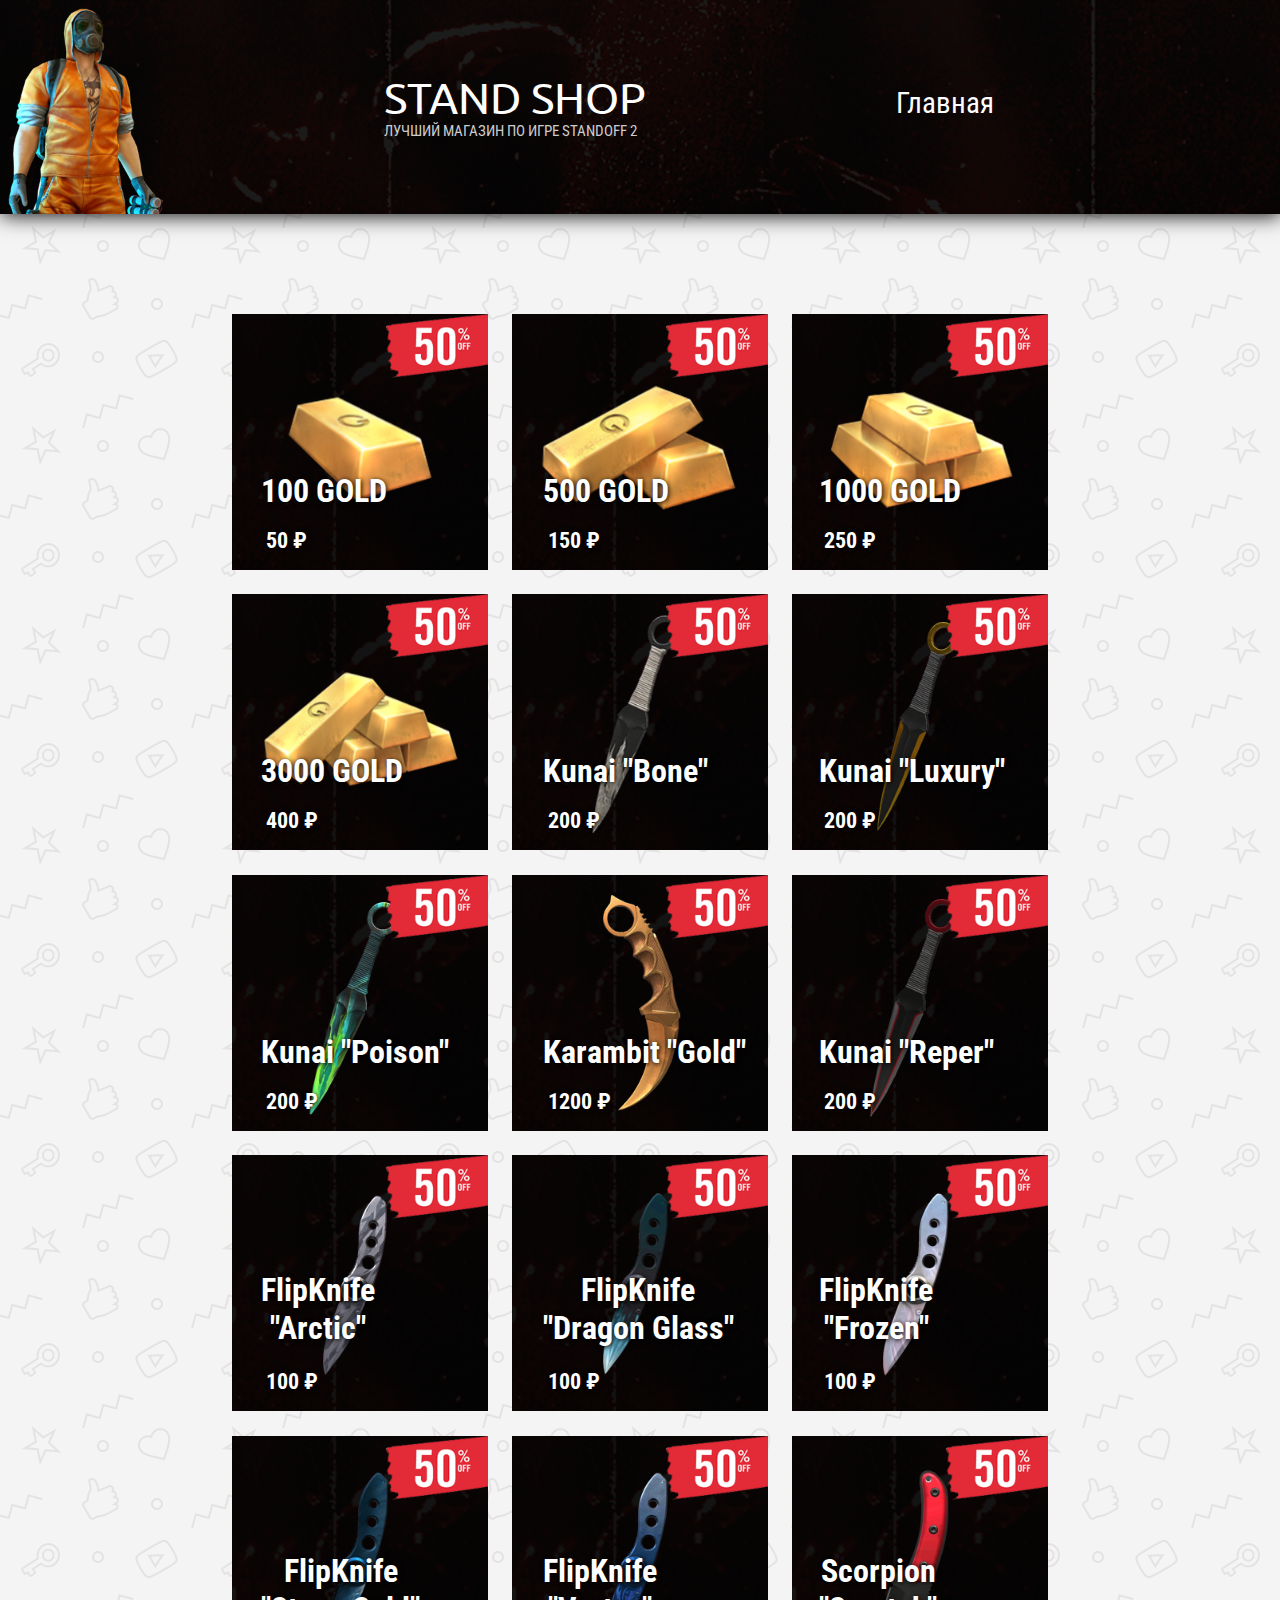
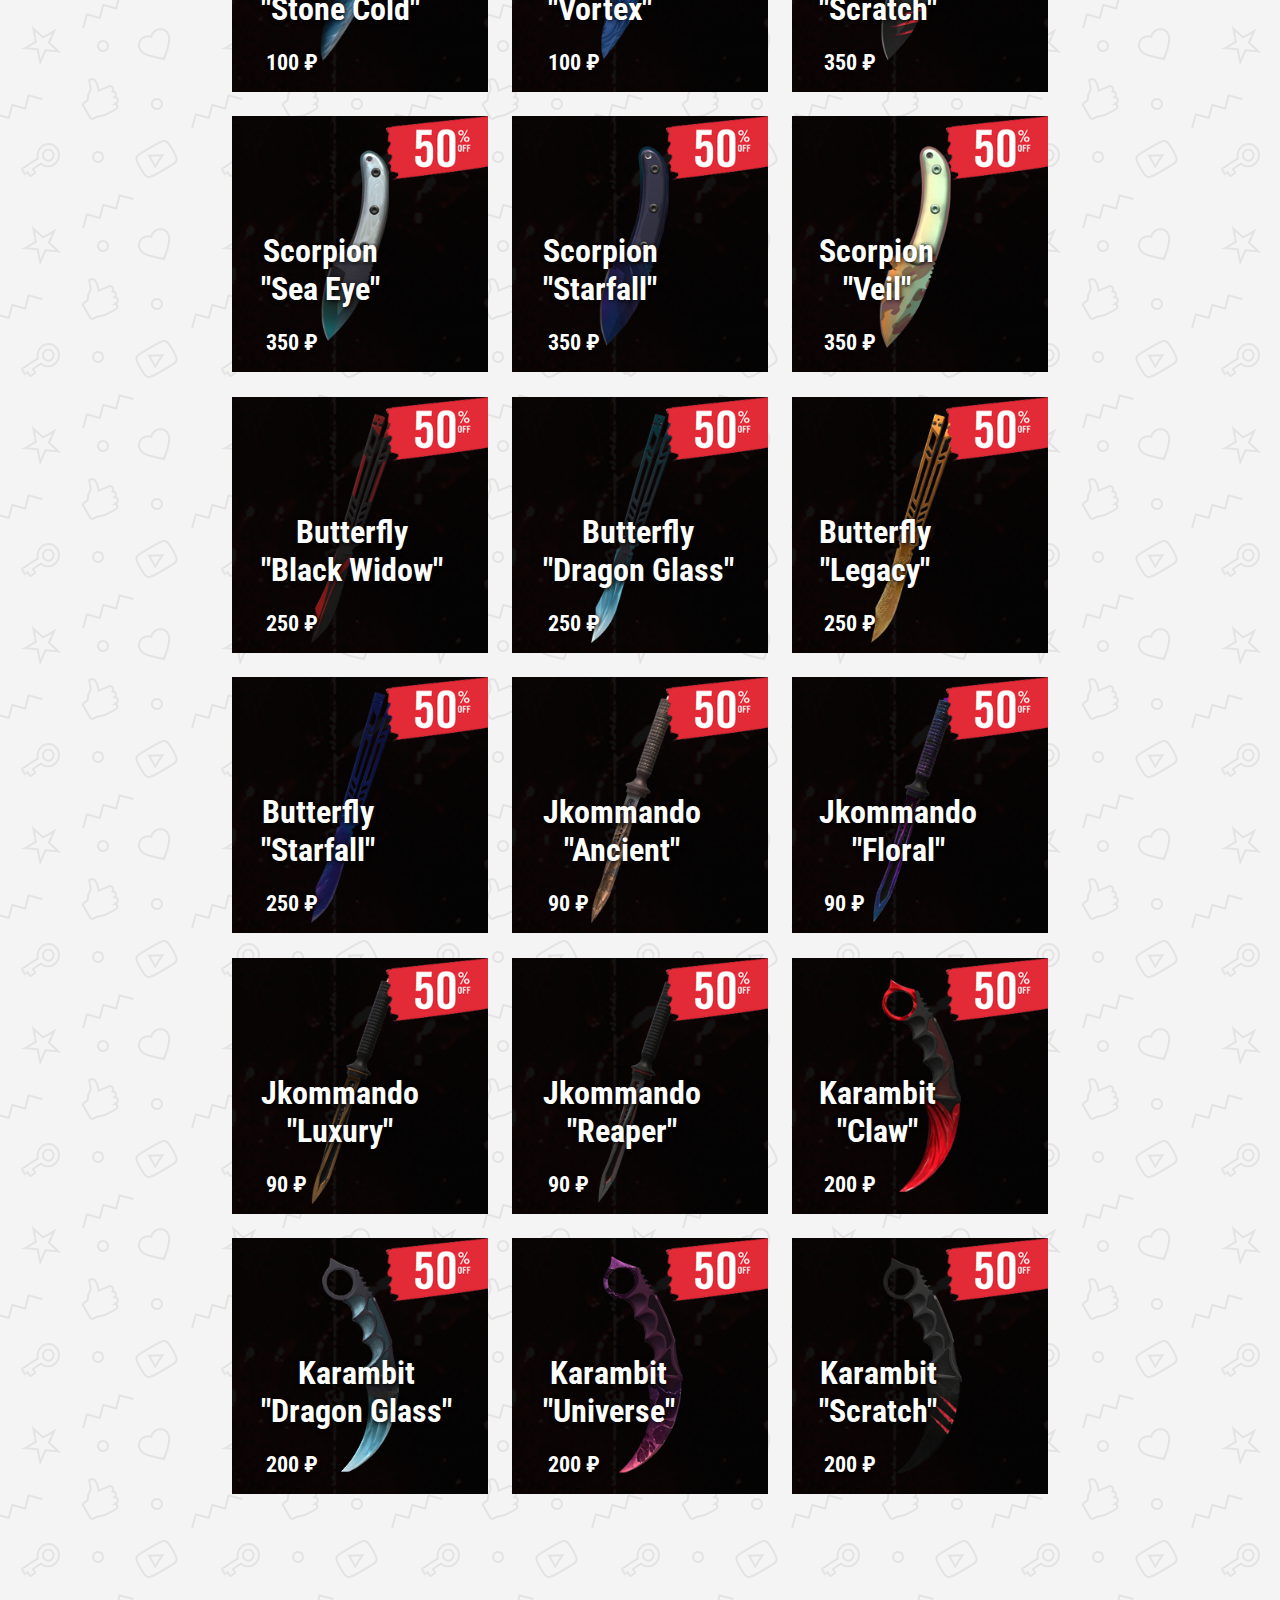
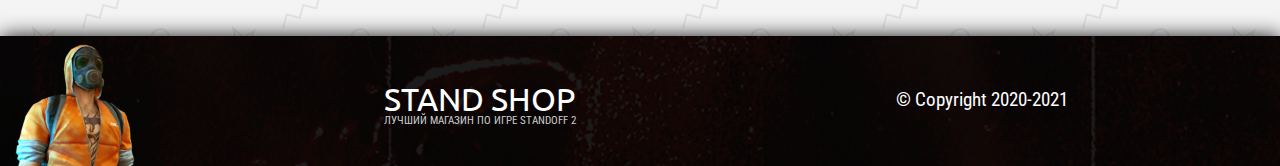
<file: index.html>
<html>
    <head>
        <meta http-equiv="Content-Type" content="text/html; charset=UTF-8">
	    <meta name="description" content="Магазин аккаунтов и голды Standoff 2">
        <meta name="Keywords" content="Standoff 2, Standoff, Стандофф 2, Стэндофф 2, Axlebolt, Акслболт, Магазин аккаунтов, Магазин Аккаунтов Стандофф 2, 
                                   Магазин аккаунтов Стэндофф 2, Магазин аккаунтов Standoff 2, Официальный сайт Стандофф, официальный сайт Standoff 2,
                                   Сайт Axlebolt, Купить голду Стандофф 2, купить голду Standoff 2, купить голду, купить нож стандофф 2, 
                                   купить нож standoff 2, standoff 0.13.0, купить кунай стандофф 2, купить кунай standoff 2, купить kunai стандофф 2, 
                                   купить kunai standoff 2, новые ножи standoff 2, купить аккаунт, купить аккаунт стандофф 2, купить аккаунт standoff 2,
                                   аккаунт с арканами стандофф 2, купить арканы, купить арканы стандофф 2, купить арканы standoff 2,
                                   купить керамбит, купить karambit, купить керамбит стандофф 2, купить керамбит standoff 2, купить karambit стандофф 2,
                                   купить karambit standoff 2, купить керамбит голд standoff 2, приватный сервер standoff 2, приватный сервер стандофф 2,
                                   скачать приватный сервер стандоф 2, скачать приватный сервер standoff 2">
        <meta charset='UTF-8'>
        <title>Stand Shop - Лучший магазин по игре Sandoff 2</title>
        <link rel='stylesheet' href='css/style.css'>
        <link rel='shortcut icon' href='img/icon.png'>
    </head>

    <body>
        <header>
            <div id='head'>
                <img src='img/header.png'>
                <span id='title'>STAND SHOP</span>
                <span id='utitle'>ЛУЧШИЙ МАГАЗИН ПО ИГРЕ STANDOFF 2</span>
                <a href='index.html' id='reviews'>Главная</a>
            </div>
        </header>

        <main>
            <div id='prod'>
                <a href='gold100.html'><img src='img/gold100.png'><span id='s1'>100 GOLD</span><span id='ss1'>50 &#8381;</span></a>
                <a href='gold500.html'><img src='img/gold500.png'><span id='s2'>500 GOLD</span><span id='ss2'>150 &#8381;</span></a>
                <a href='gold1000.html'><img src='img/gold1000.png'><span id='s3'>1000 GOLD</span><span id='ss3'>250 &#8381;</span></a><br>
                <a href='gold3000.html'><img src='img/gold3000.png'><span id='s4'>3000 GOLD</span><span id='ss4'>400 &#8381;</span></a>
                <a href='kunai1.html'><img src='img/kunai1.png'><span id='s5'>Kunai "Bone"</span><span id='ss5'>200 &#8381;</span></a>
                <a href='kunai2.html'><img src='img/kunai2.png'><span id='s6'>Kunai "Luxury"</span><span id='ss6'>200 &#8381;</span></a><br>
                <a href='kunai3.html'><img src='img/kunai3.png'><span id='s7'>Kunai "Poison"</span><span id='ss7'>200 &#8381;</span></a>
                <a href='karambit3.html'><img src='img/karambit3.png'><span id='s8'>Karambit "Gold"</span><span id='ss8'>1200 &#8381;</span></a>
                <a href='kunai4.html'><img src='img/kunai5.png'><span id='s9'>Kunai "Reper"</span><span id='ss9'>200 &#8381;</span></a><br>
                <a href='flip1.html'><img src='img/flip1.png'><span id='s10'>FlipKnife</br>"Arctic"</span><span id='ss10'>100 &#8381;</span></a>
                <a href='flip2.html'><img src='img/flip2.png'><span id='s11'>FlipKnife</br>"Dragon Glass"</span><span id='ss11'>100 &#8381;</span></a>
                <a href='flip3.html'><img src='img/flip3.png'><span id='s12'>FlipKnife</br>"Frozen"</span><span id='ss12'>100 &#8381;</span></a><br>
                <a href='flip4.html'><img src='img/flip4.png'><span id='s13'>FlipKnife</br>"Stone Cold"</span><span id='ss13'>100 &#8381;</span></a>
                <a href='flip5.html'><img src='img/flip5.png'><span id='s14'>FlipKnife</br>"Vortex"</span><span id='ss14'>100 &#8381;</span></a>
                <a href='scorpion1.html'><img src='img/scorpion1.png'><span id='s15'>Scorpion</br>"Scratch"</span><span id='ss15'>350 &#8381;</span></a><br>
                <a href='scorpion2.html'><img src='img/scorpion2.png'><span id='s16'>Scorpion</br>"Sea Eye"</span><span id='ss16'>350 &#8381;</span></a>
                <a href='scorpion3.html'><img src='img/scorpion3.png'><span id='s17'>Scorpion</br>"Starfall"</span><span id='ss17'>350 &#8381;</span></a>
                <a href='scorpion4.html'><img src='img/scorpion4.png'><span id='s18'>Scorpion</br>"Veil"</span><span id='ss18'>350 &#8381;</span></a><br>
                <a href='butterfly1.html'><img src='img/butterfly1.png'><span id='s19'>Butterfly</br>"Black Widow"</span><span id='ss19'>250 &#8381;</span></a>
                <a href='butterfly2.html'><img src='img/butterfly2.png'><span id='s20'>Butterfly</br>"Dragon Glass"</span><span id='ss20'>250 &#8381;</span></a>
                <a href='butterfly3.html'><img src='img/butterfly3.png'><span id='s21'>Butterfly</br>"Legacy"</span><span id='ss21'>250 &#8381;</span></a><br>
                <a href='butterfly4.html'><img src='img/butterfly4.png'><span id='s22'>Butterfly</br>"Starfall"</span><span id='ss22'>250 &#8381;</span></a>
                <a href='jkommando1.html'><img src='img/jkommando1.png'><span id='s23'>Jkommando</br>"Ancient"</span><span id='ss23'>90 &#8381;</span></a>
                <a href='jkommando2.html'><img src='img/jkommando2.png'><span id='s24'>Jkommando</br>"Floral"</span><span id='ss24'>90 &#8381;</span></a><br>
                <a href='jkommando3.html'><img src='img/jkommando3.png'><span id='s25'>Jkommando</br>"Luxury"</span><span id='ss25'>90 &#8381;</span></a>
                <a href='jkommando4.html'><img src='img/jkommando4.png'><span id='s26'>Jkommando</br>"Reaper"</span><span id='ss26'>90 &#8381;</span></a>
                <a href='karambit1.html'><img src='img/karambit1.png'><span id='s27'>Karambit</br>"Claw"</span><span id='ss27'>200 &#8381;</span></a><br>
                <a href='karambit2.html'><img src='img/karambit2.png'><span id='s28'>Karambit</br>"Dragon Glass"</span><span id='ss28'>200 &#8381;</span></a>
                <a href='karambit5.html'><img src='img/karambit5.png'><span id='s29'>Karambit</br>"Universe"</span><span id='ss29'>200 &#8381;</span></a>
                <a href='karambit4.html'><img src='img/karambit4.png'><span id='s30'>Karambit</br>"Scratch"</span><span id='ss30'>200 &#8381;</span></a><br>
            </div>
        </main>

        <footer>
            <div id='foot'>
                <img src='img/footer.png'>
                <span id='title'>STAND SHOP</span>
                <span id='utitle'>ЛУЧШИЙ МАГАЗИН ПО ИГРЕ STANDOFF 2</span>
                <span id='copy'>&#169; Copyright 2020-2021</a>
            </div>
        </footer>
    </body>
</html>
</file>
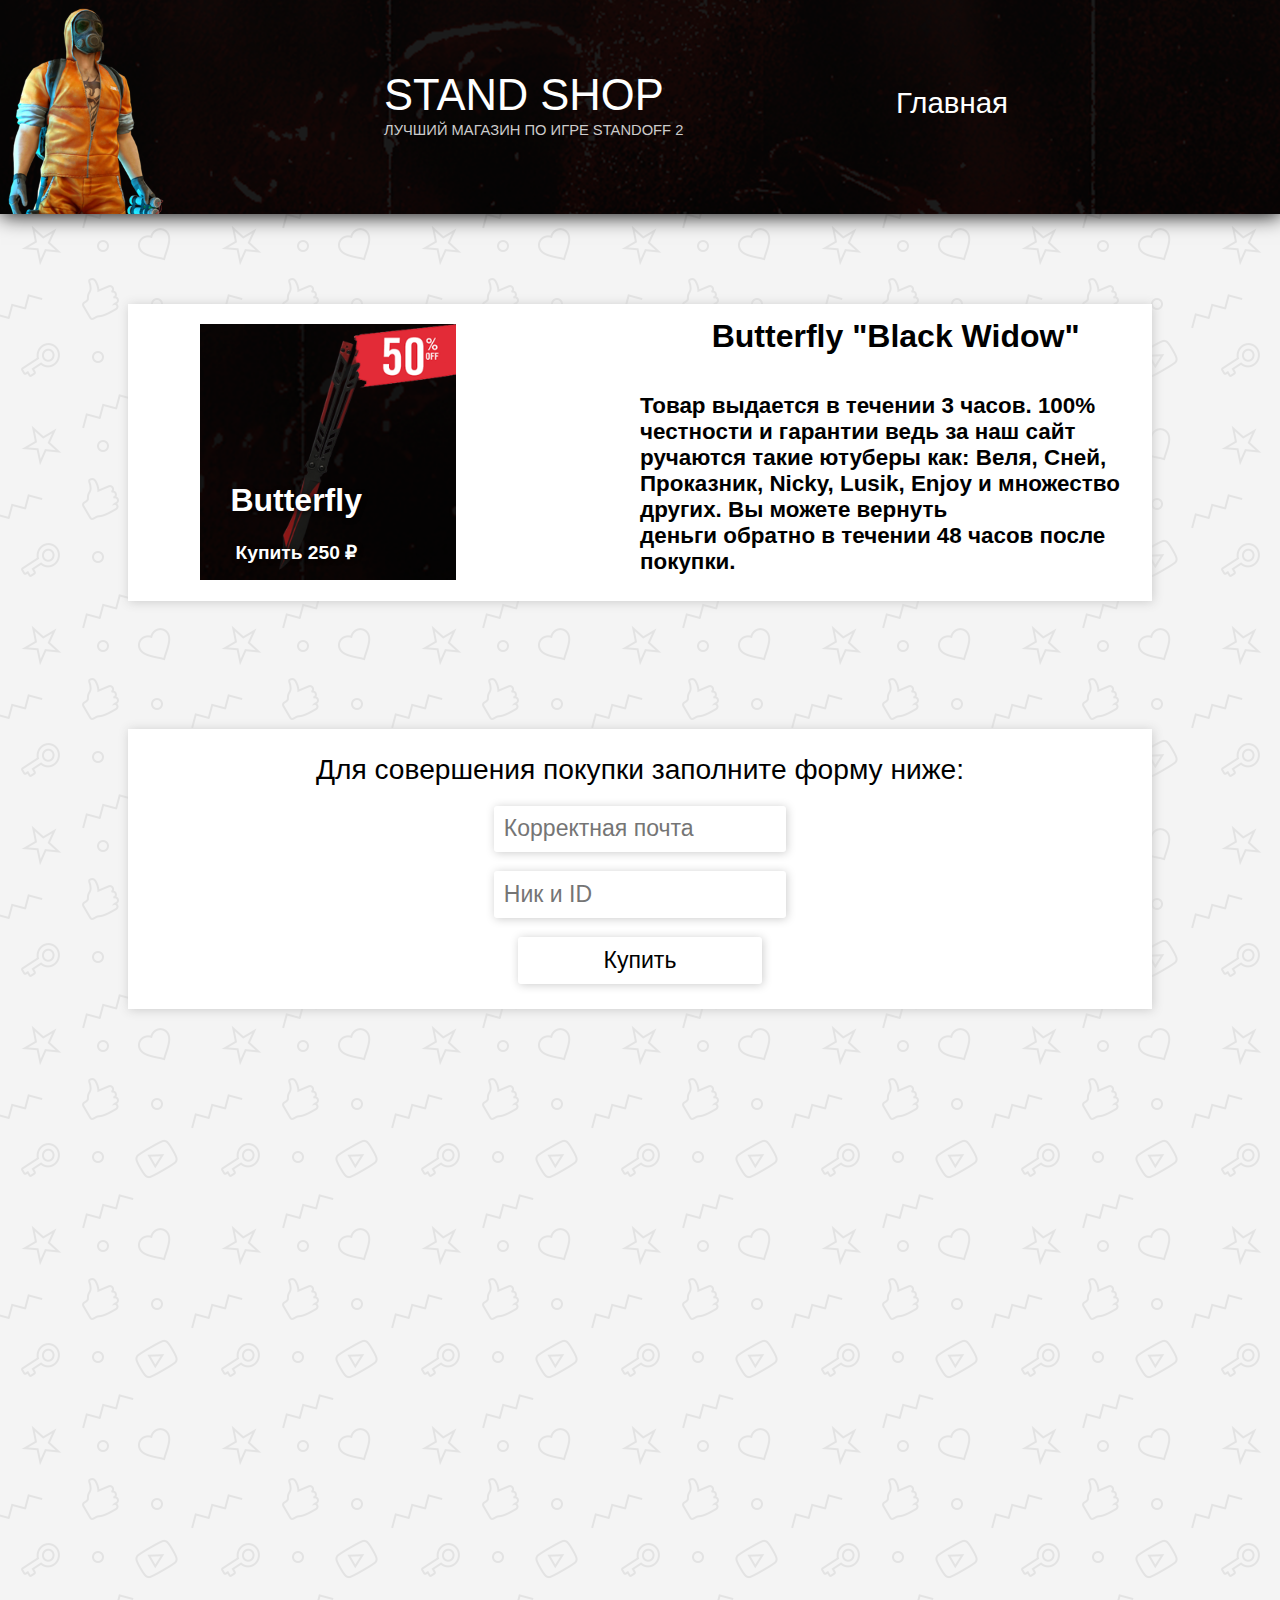
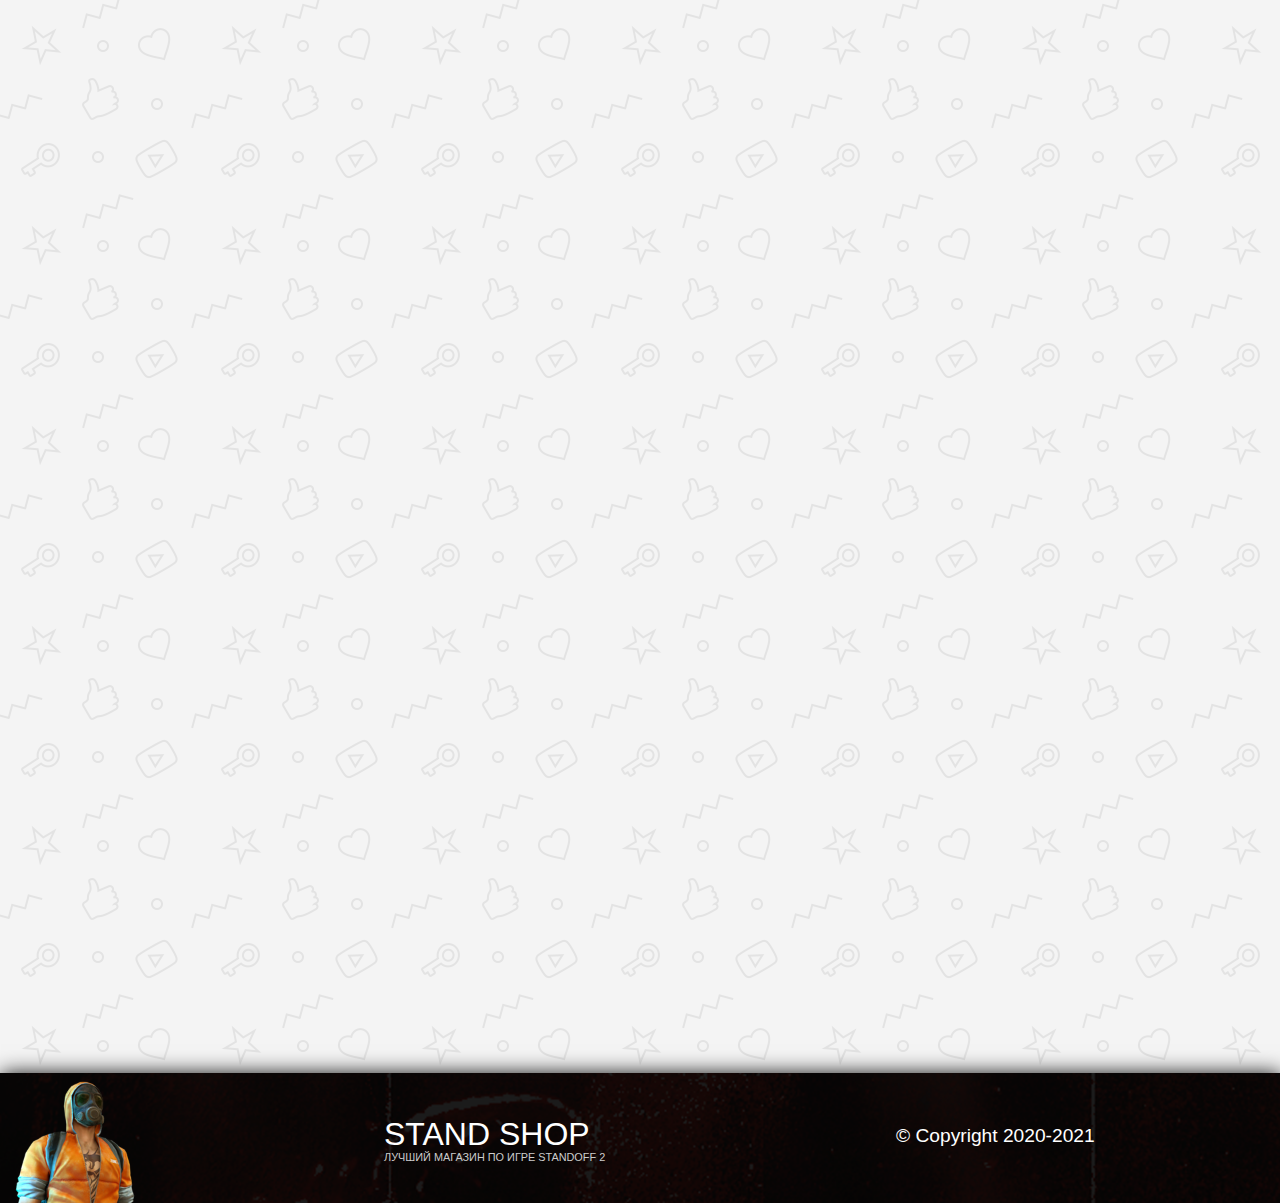
<file: butterfly1.html>
<html>
    <head>
        <meta http-equiv="Content-Type" content="text/html; charset=UTF-8">
	    <meta name="description" content="Магазин аккаунтов и голды Standoff 2">
        <meta name="Keywords" content="Standoff 2, Standoff, Стандофф 2, Стэндофф 2, Axlebolt, Акслболт, Магазин аккаунтов, Магазин Аккаунтов Стандофф 2, 
                                   Магазин аккаунтов Стэндофф 2, Магазин аккаунтов Standoff 2, Официальный сайт Стандофф, официальный сайт Standoff 2,
                                   Сайт Axlebolt, Купить голду Стандофф 2, купить голду Standoff 2, купить голду, купить нож стандофф 2, 
                                   купить нож standoff 2, standoff 0.13.0, купить кунай стандофф 2, купить кунай standoff 2, купить kunai стандофф 2, 
                                   купить kunai standoff 2, новые ножи standoff 2, купить аккаунт, купить аккаунт стандофф 2, купить аккаунт standoff 2,
                                   аккаунт с арканами стандофф 2, купить арканы, купить арканы стандофф 2, купить арканы standoff 2,
                                   купить керамбит, купить karambit, купить керамбит стандофф 2, купить керамбит standoff 2, купить karambit стандофф 2,
                                   купить karambit standoff 2, купить керамбит голд standoff 2, приватный сервер standoff 2, приватный сервер стандофф 2,
                                   скачать приватный сервер стандоф 2, скачать приватный сервер standoff 2">
        <meta charset='UTF-8'>
        <title>Stand Shop - Купить Butterfly за 250Р</title>
        <link rel='stylesheet' href='css/prod.css'>
        <link rel='shortcut icon' href='img/icon.png'>
    </head>

    <body>
        <header>
            <div id='head'>
                <img src='img/header.png'>
                <span id='title'>STAND SHOP</span>
                <span id='utitle'>ЛУЧШИЙ МАГАЗИН ПО ИГРЕ STANDOFF 2</span>
                <a href='index.html' id='reviews'>Главная</a>
            </div>
        </header>

        <main>
            <div id='prod'>
                <img src='img/butterfly1.png'>
                <span id='t1'>Butterfly "Black Widow"</span>
                <span id='ut1'>Butterfly</span>
                <span id='nt1'>Купить  250 &#8381;</span>
                <span id='mt'>Товар выдается в течении 3 часов. 100%</br> честности и гарантии ведь за наш сайт</br> ручаются такие ютуберы как: Веля, Сней,</br> Проказник, Nicky, Lusik, Enjoy и множество других. Вы можете вернуть</br> деньги обратно в течении 48 часов после покупки.</span>
            </div>

            <div id='prod2'>
                <span id='title'>Для совершения покупки заполните форму ниже:</span></br>

                <input id='mail' type='text' placeholder='Корректная почта'></br>
                <input type='text' placeholder='Ник и ID'></br>
                <button onclick='window.open("https://gamesdonate.com/pay/4cbfaddb8e6ec1dfcf?account=" + document.getElementById("mail").value + "&good=19182&sum=")'>Купить</button>
            </div>
        </main>

        <footer>
            <div id='foot'>
                <img src='img/footer.png'>
                <span id='title'>STAND SHOP</span>
                <span id='utitle'>ЛУЧШИЙ МАГАЗИН ПО ИГРЕ STANDOFF 2</span>
                <span id='copy'>&#169; Copyright 2020-2021</a>
            </div>
        </footer>
    </body>
</html>
</file>
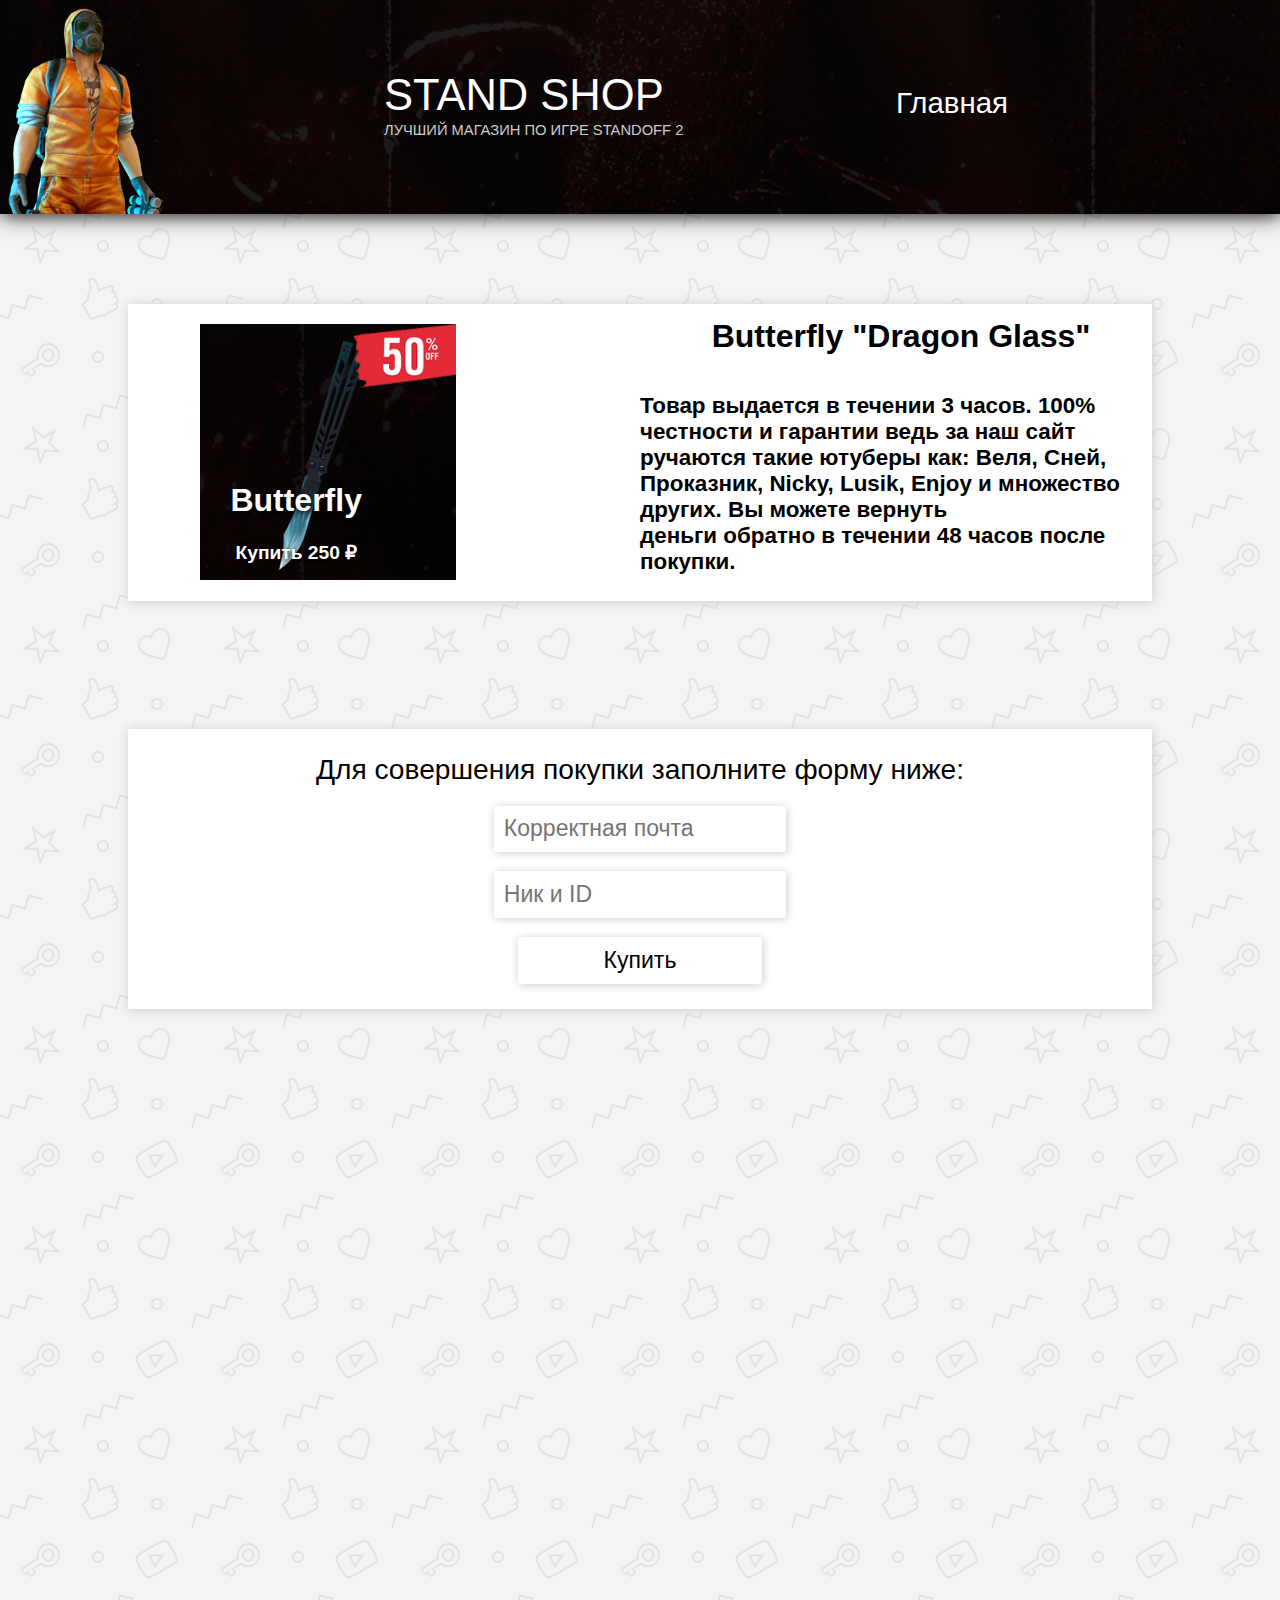
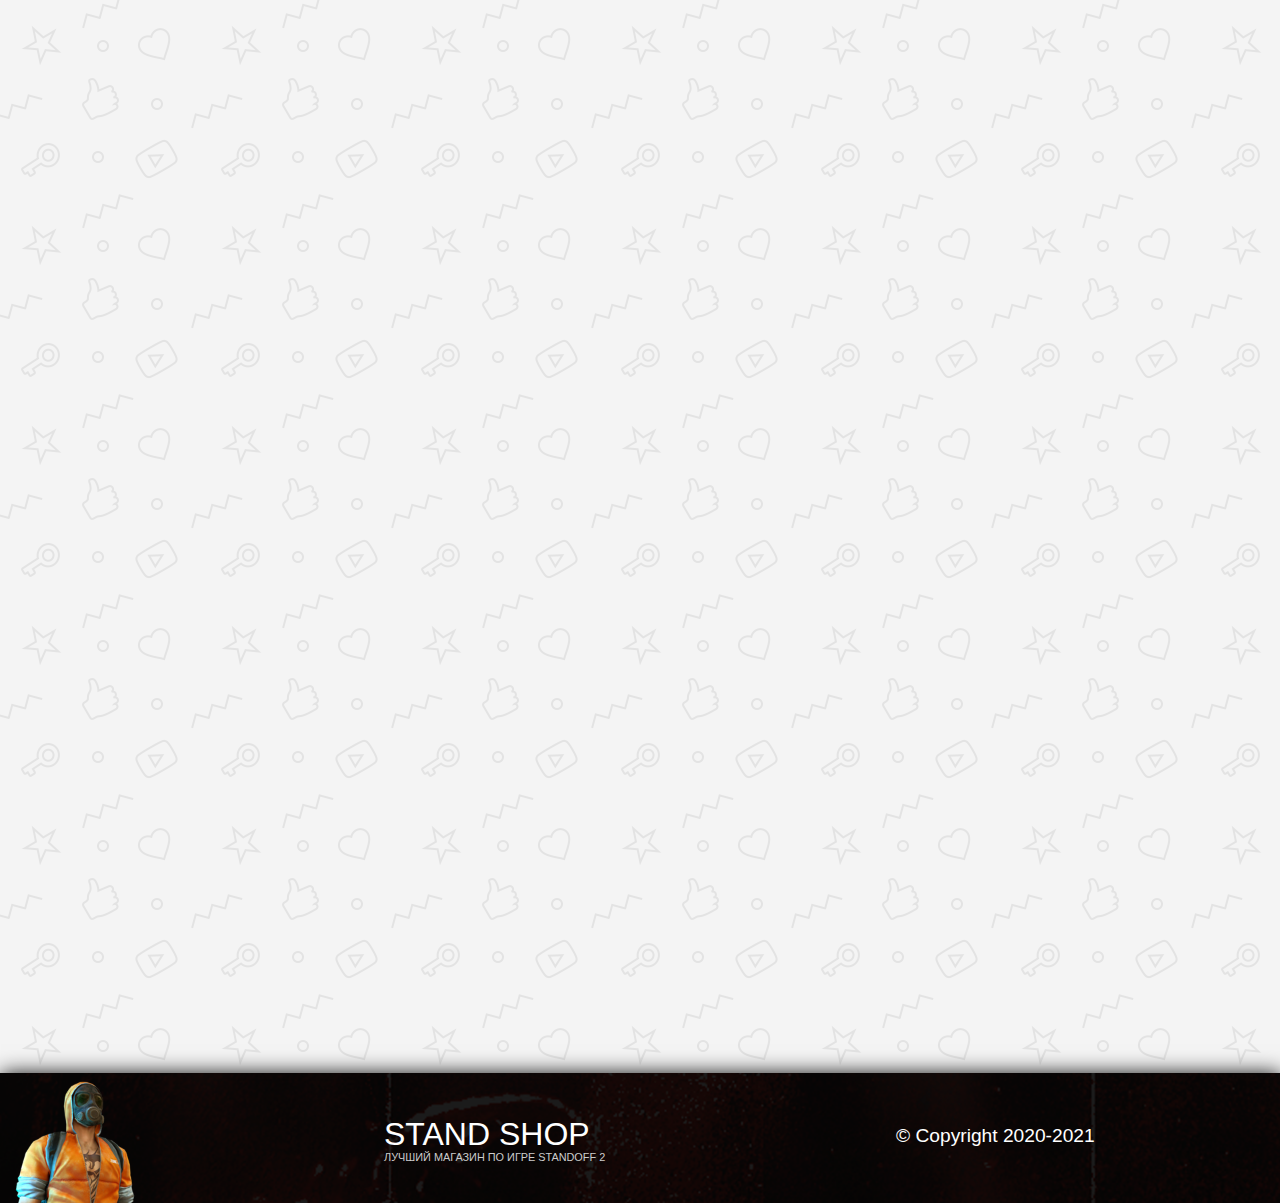
<file: butterfly2.html>
<html>
    <head>
        <meta http-equiv="Content-Type" content="text/html; charset=UTF-8">
	    <meta name="description" content="Магазин аккаунтов и голды Standoff 2">
        <meta name="Keywords" content="Standoff 2, Standoff, Стандофф 2, Стэндофф 2, Axlebolt, Акслболт, Магазин аккаунтов, Магазин Аккаунтов Стандофф 2, 
                                   Магазин аккаунтов Стэндофф 2, Магазин аккаунтов Standoff 2, Официальный сайт Стандофф, официальный сайт Standoff 2,
                                   Сайт Axlebolt, Купить голду Стандофф 2, купить голду Standoff 2, купить голду, купить нож стандофф 2, 
                                   купить нож standoff 2, standoff 0.13.0, купить кунай стандофф 2, купить кунай standoff 2, купить kunai стандофф 2, 
                                   купить kunai standoff 2, новые ножи standoff 2, купить аккаунт, купить аккаунт стандофф 2, купить аккаунт standoff 2,
                                   аккаунт с арканами стандофф 2, купить арканы, купить арканы стандофф 2, купить арканы standoff 2,
                                   купить керамбит, купить karambit, купить керамбит стандофф 2, купить керамбит standoff 2, купить karambit стандофф 2,
                                   купить karambit standoff 2, купить керамбит голд standoff 2, приватный сервер standoff 2, приватный сервер стандофф 2,
                                   скачать приватный сервер стандоф 2, скачать приватный сервер standoff 2">
        <meta charset='UTF-8'>
        <title>Stand Shop - Купить Butterfly за 250Р</title>
        <link rel='stylesheet' href='css/prod.css'>
        <link rel='shortcut icon' href='img/icon.png'>
    </head>

    <body>
        <header>
            <div id='head'>
                <img src='img/header.png'>
                <span id='title'>STAND SHOP</span>
                <span id='utitle'>ЛУЧШИЙ МАГАЗИН ПО ИГРЕ STANDOFF 2</span>
                <a href='index.html' id='reviews'>Главная</a>
            </div>
        </header>

        <main>
            <div id='prod'>
                <img src='img/butterfly2.png'>
                <span id='t1'>Butterfly "Dragon Glass"</span>
                <span id='ut1'>Butterfly</span>
                <span id='nt1'>Купить  250 &#8381;</span>
                <span id='mt'>Товар выдается в течении 3 часов. 100%</br> честности и гарантии ведь за наш сайт</br> ручаются такие ютуберы как: Веля, Сней,</br> Проказник, Nicky, Lusik, Enjoy и множество других. Вы можете вернуть</br> деньги обратно в течении 48 часов после покупки.</span>
            </div>

            <div id='prod2'>
                <span id='title'>Для совершения покупки заполните форму ниже:</span></br>

                <input id='mail' type='text' placeholder='Корректная почта'></br>
                <input type='text' placeholder='Ник и ID'></br>
                <button onclick='window.open("https://gamesdonate.com/pay/4cbfaddb8e6ec1dfcf?account=" + document.getElementById("mail").value + "&good=19183&sum=")'>Купить</button>
            </div>
        </main>

        <footer>
            <div id='foot'>
                <img src='img/footer.png'>
                <span id='title'>STAND SHOP</span>
                <span id='utitle'>ЛУЧШИЙ МАГАЗИН ПО ИГРЕ STANDOFF 2</span>
                <span id='copy'>&#169; Copyright 2020-2021</a>
            </div>
        </footer>
    </body>
</html>
</file>
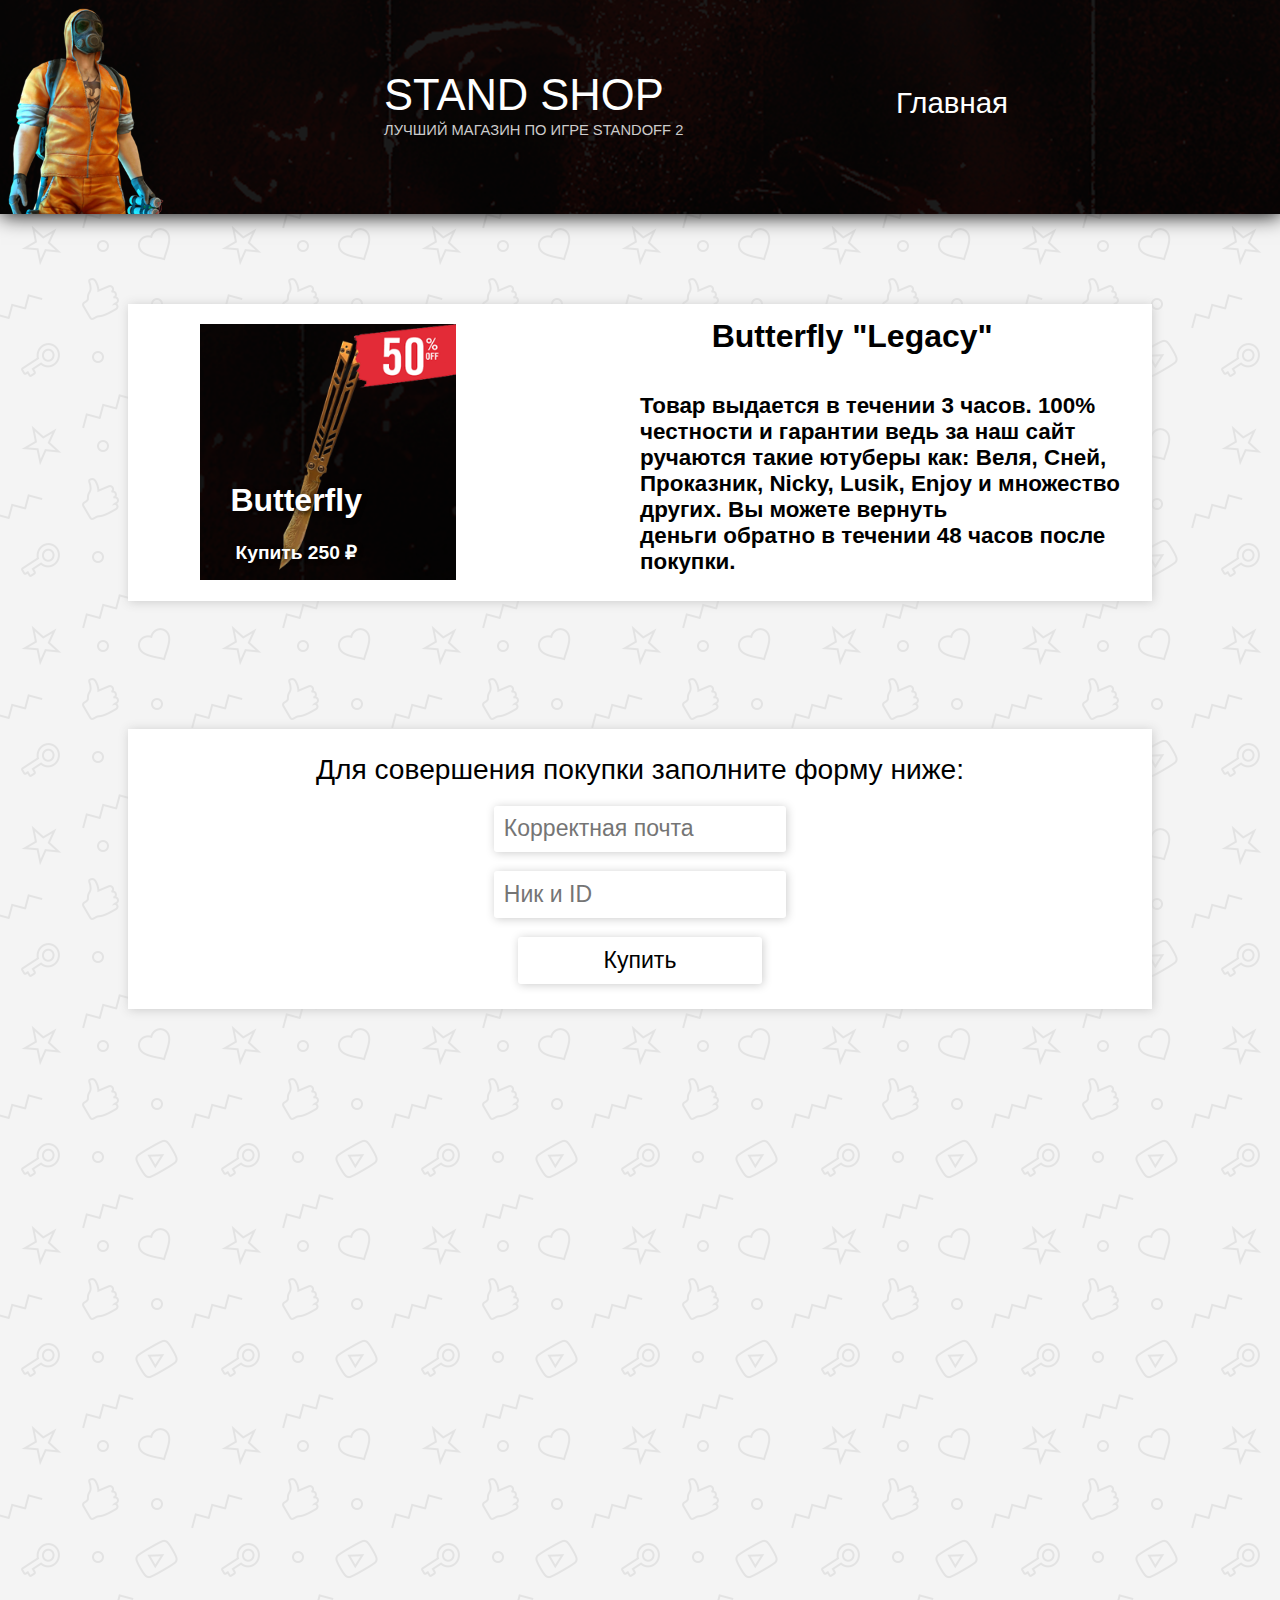
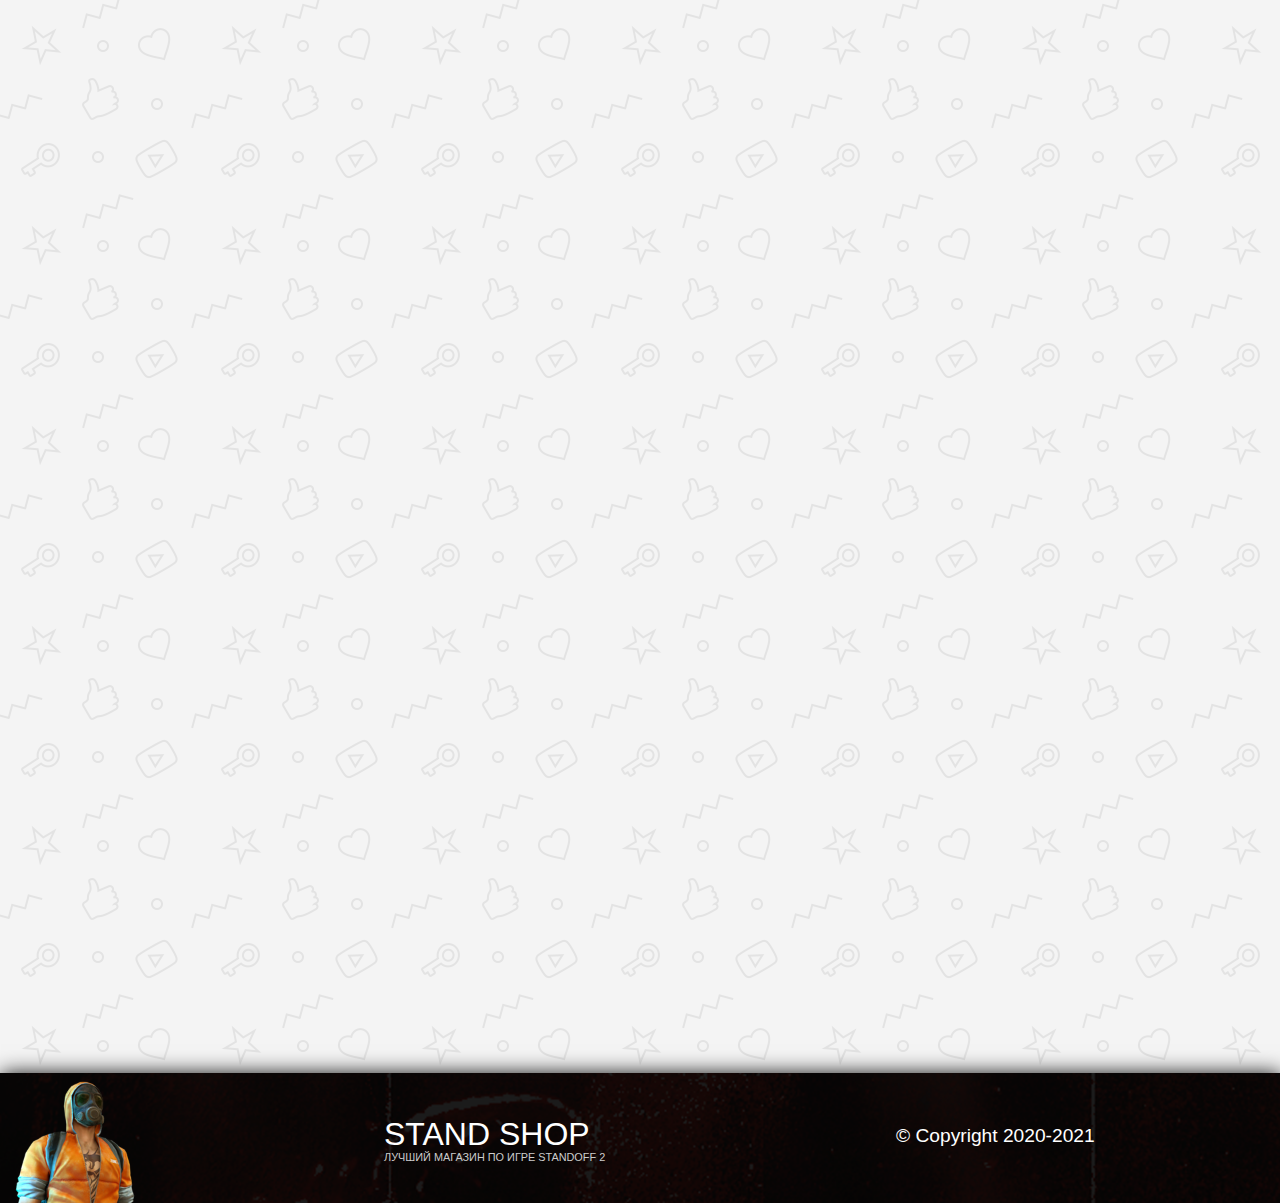
<file: butterfly3.html>
<html>
    <head>
        <meta http-equiv="Content-Type" content="text/html; charset=UTF-8">
	    <meta name="description" content="Магазин аккаунтов и голды Standoff 2">
        <meta name="Keywords" content="Standoff 2, Standoff, Стандофф 2, Стэндофф 2, Axlebolt, Акслболт, Магазин аккаунтов, Магазин Аккаунтов Стандофф 2, 
                                   Магазин аккаунтов Стэндофф 2, Магазин аккаунтов Standoff 2, Официальный сайт Стандофф, официальный сайт Standoff 2,
                                   Сайт Axlebolt, Купить голду Стандофф 2, купить голду Standoff 2, купить голду, купить нож стандофф 2, 
                                   купить нож standoff 2, standoff 0.13.0, купить кунай стандофф 2, купить кунай standoff 2, купить kunai стандофф 2, 
                                   купить kunai standoff 2, новые ножи standoff 2, купить аккаунт, купить аккаунт стандофф 2, купить аккаунт standoff 2,
                                   аккаунт с арканами стандофф 2, купить арканы, купить арканы стандофф 2, купить арканы standoff 2,
                                   купить керамбит, купить karambit, купить керамбит стандофф 2, купить керамбит standoff 2, купить karambit стандофф 2,
                                   купить karambit standoff 2, купить керамбит голд standoff 2, приватный сервер standoff 2, приватный сервер стандофф 2,
                                   скачать приватный сервер стандоф 2, скачать приватный сервер standoff 2">
        <meta charset='UTF-8'>
        <title>Stand Shop - Купить Butterfly за 250Р</title>
        <link rel='stylesheet' href='css/prod.css'>
        <link rel='shortcut icon' href='img/icon.png'>
    </head>

    <body>
        <header>
            <div id='head'>
                <img src='img/header.png'>
                <span id='title'>STAND SHOP</span>
                <span id='utitle'>ЛУЧШИЙ МАГАЗИН ПО ИГРЕ STANDOFF 2</span>
                <a href='index.html' id='reviews'>Главная</a>
            </div>
        </header>

        <main>
            <div id='prod'>
                <img src='img/butterfly3.png'>
                <span id='t1'>Butterfly "Legacy"</span>
                <span id='ut1'>Butterfly</span>
                <span id='nt1'>Купить  250 &#8381;</span>
                <span id='mt'>Товар выдается в течении 3 часов. 100%</br> честности и гарантии ведь за наш сайт</br> ручаются такие ютуберы как: Веля, Сней,</br> Проказник, Nicky, Lusik, Enjoy и множество других. Вы можете вернуть</br> деньги обратно в течении 48 часов после покупки.</span>
            </div>

            <div id='prod2'>
                <span id='title'>Для совершения покупки заполните форму ниже:</span></br>

                <input id='mail' type='text' placeholder='Корректная почта'></br>
                <input type='text' placeholder='Ник и ID'></br>
                <button onclick='window.open("https://gamesdonate.com/pay/4cbfaddb8e6ec1dfcf?account=" + document.getElementById("mail").value + "&good=19184&sum=")'>Купить</button>
            </div>
        </main>

        <footer>
            <div id='foot'>
                <img src='img/footer.png'>
                <span id='title'>STAND SHOP</span>
                <span id='utitle'>ЛУЧШИЙ МАГАЗИН ПО ИГРЕ STANDOFF 2</span>
                <span id='copy'>&#169; Copyright 2020-2021</a>
            </div>
        </footer>
    </body>
</html>
</file>
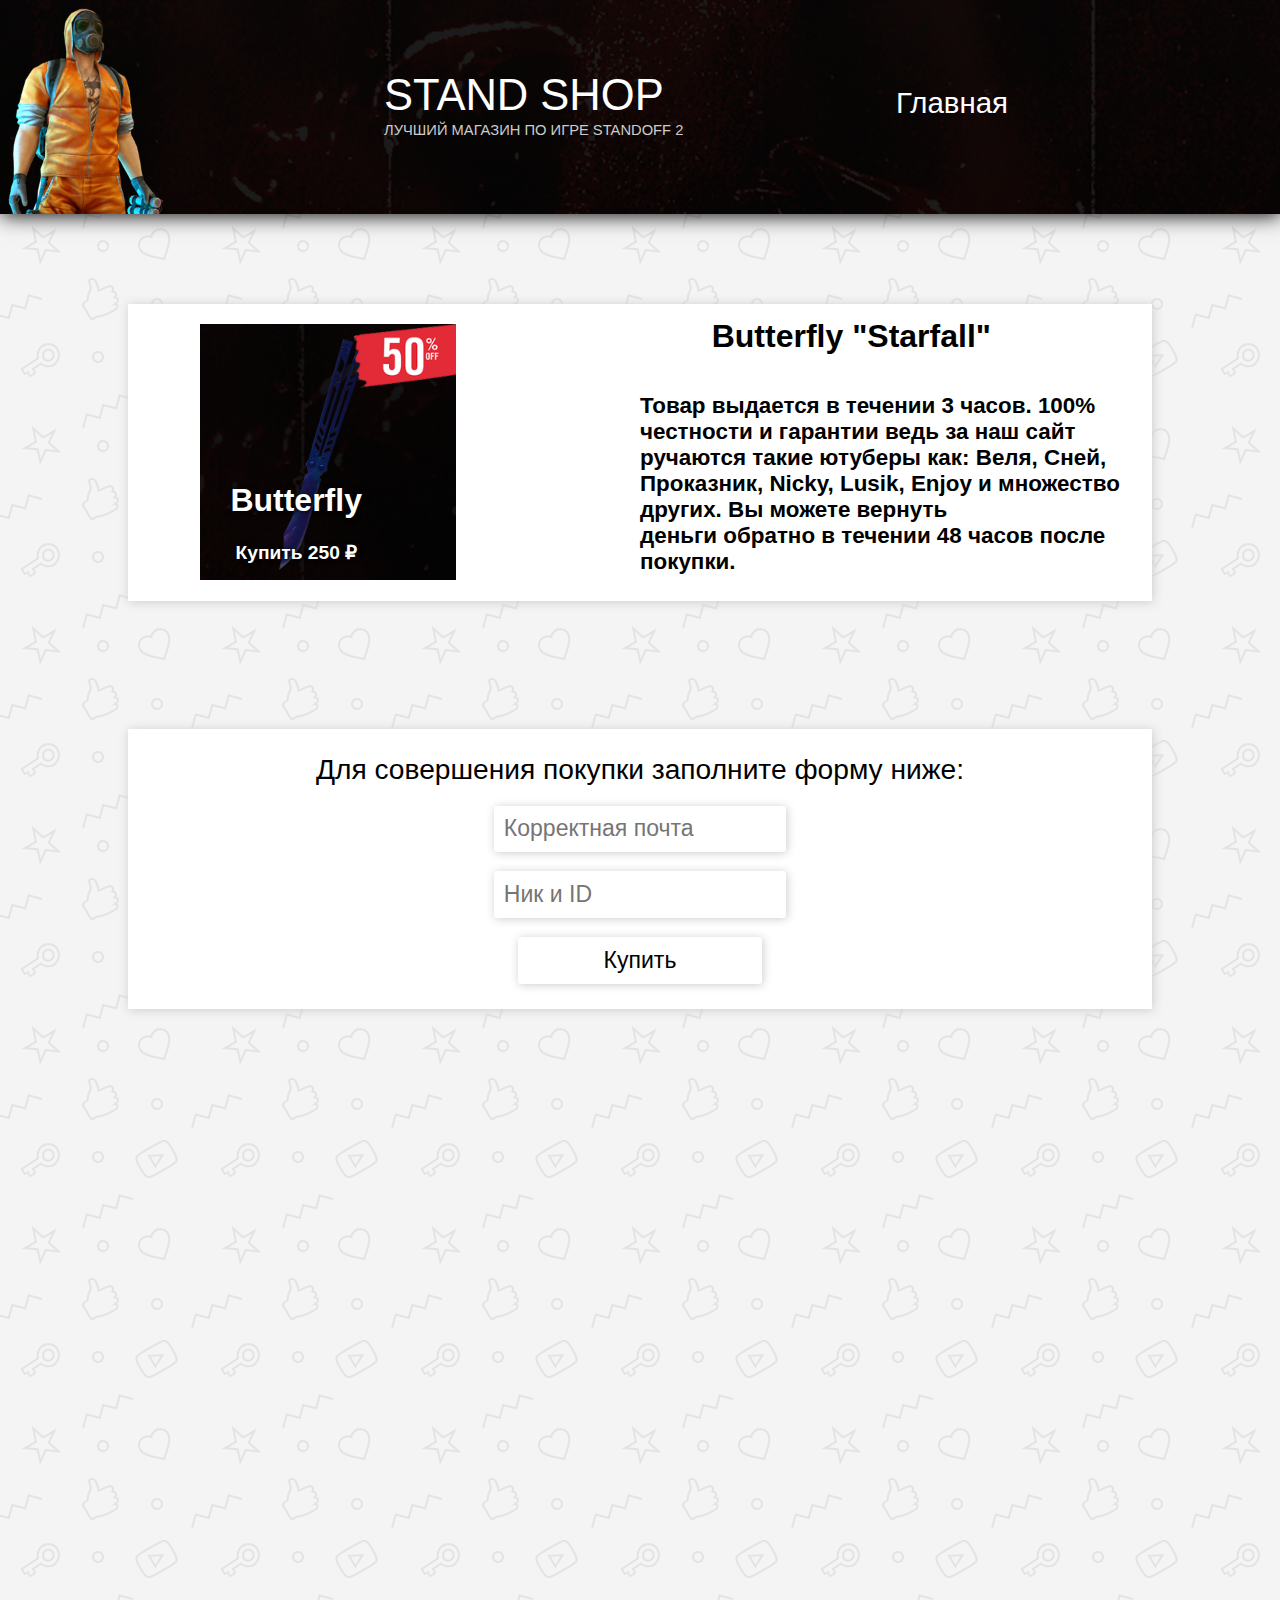
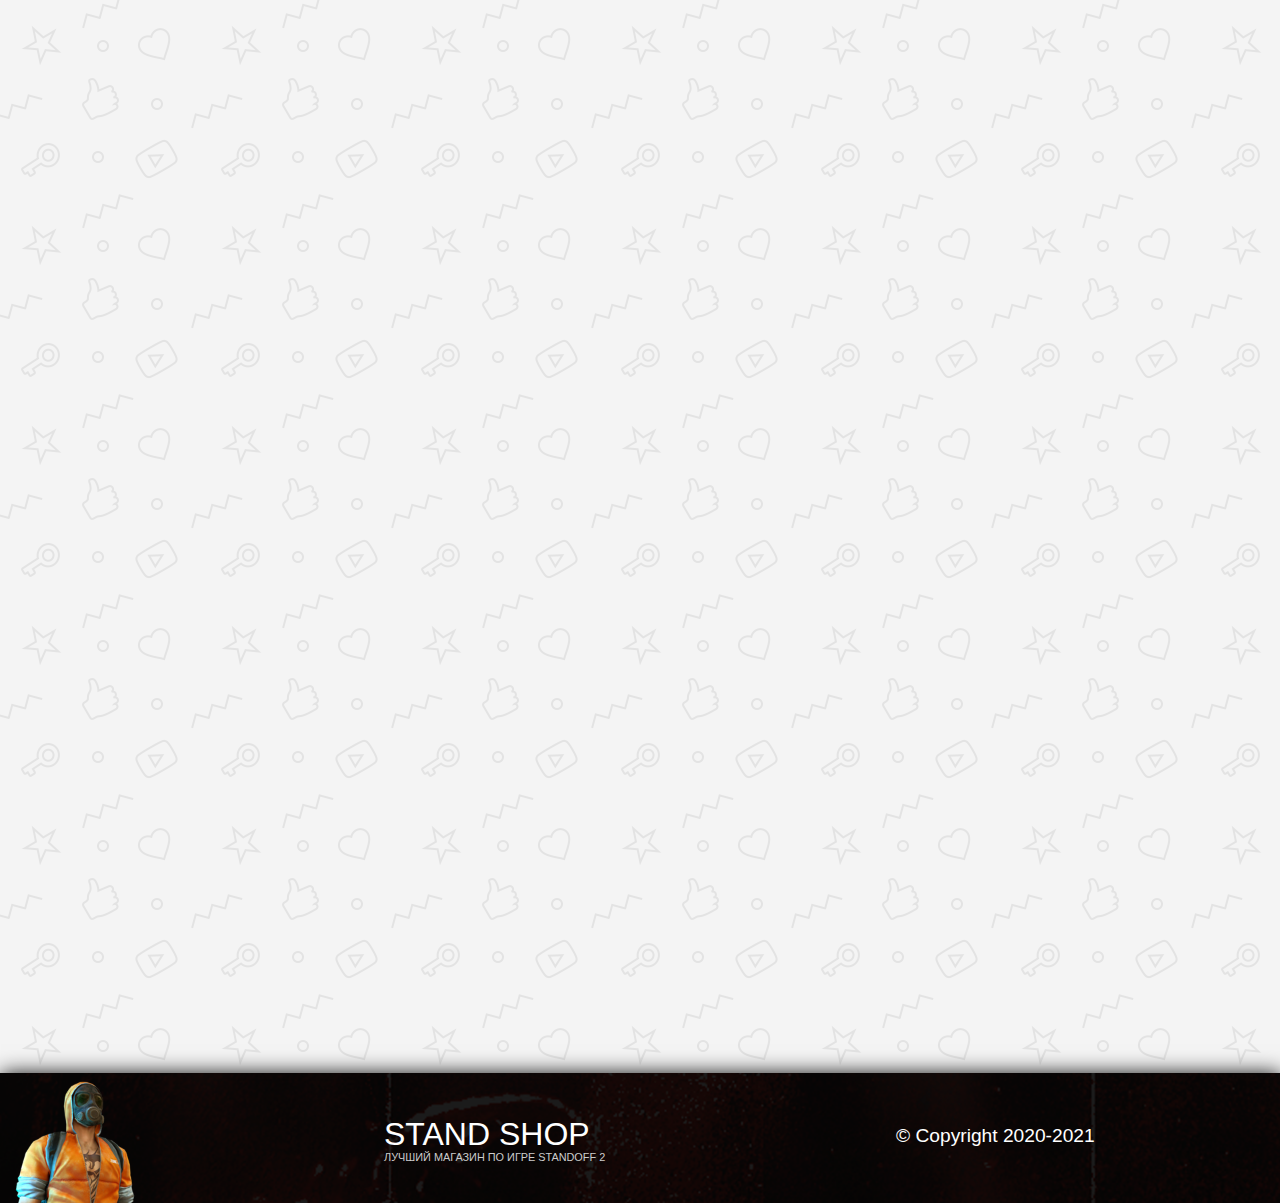
<file: butterfly4.html>
<html>
    <head>
        <meta http-equiv="Content-Type" content="text/html; charset=UTF-8">
	    <meta name="description" content="Магазин аккаунтов и голды Standoff 2">
        <meta name="Keywords" content="Standoff 2, Standoff, Стандофф 2, Стэндофф 2, Axlebolt, Акслболт, Магазин аккаунтов, Магазин Аккаунтов Стандофф 2, 
                                   Магазин аккаунтов Стэндофф 2, Магазин аккаунтов Standoff 2, Официальный сайт Стандофф, официальный сайт Standoff 2,
                                   Сайт Axlebolt, Купить голду Стандофф 2, купить голду Standoff 2, купить голду, купить нож стандофф 2, 
                                   купить нож standoff 2, standoff 0.13.0, купить кунай стандофф 2, купить кунай standoff 2, купить kunai стандофф 2, 
                                   купить kunai standoff 2, новые ножи standoff 2, купить аккаунт, купить аккаунт стандофф 2, купить аккаунт standoff 2,
                                   аккаунт с арканами стандофф 2, купить арканы, купить арканы стандофф 2, купить арканы standoff 2,
                                   купить керамбит, купить karambit, купить керамбит стандофф 2, купить керамбит standoff 2, купить karambit стандофф 2,
                                   купить karambit standoff 2, купить керамбит голд standoff 2, приватный сервер standoff 2, приватный сервер стандофф 2,
                                   скачать приватный сервер стандоф 2, скачать приватный сервер standoff 2">
        <meta charset='UTF-8'>
        <title>Stand Shop - Купить Butterfly за 250Р</title>
        <link rel='stylesheet' href='css/prod.css'>
        <link rel='shortcut icon' href='img/icon.png'>
    </head>

    <body>
        <header>
            <div id='head'>
                <img src='img/header.png'>
                <span id='title'>STAND SHOP</span>
                <span id='utitle'>ЛУЧШИЙ МАГАЗИН ПО ИГРЕ STANDOFF 2</span>
                <a href='index.html' id='reviews'>Главная</a>
            </div>
        </header>

        <main>
            <div id='prod'>
                <img src='img/butterfly4.png'>
                <span id='t1'>Butterfly "Starfall"</span>
                <span id='ut1'>Butterfly</span>
                <span id='nt1'>Купить  250 &#8381;</span>
                <span id='mt'>Товар выдается в течении 3 часов. 100%</br> честности и гарантии ведь за наш сайт</br> ручаются такие ютуберы как: Веля, Сней,</br> Проказник, Nicky, Lusik, Enjoy и множество других. Вы можете вернуть</br> деньги обратно в течении 48 часов после покупки.</span>
            </div>

            <div id='prod2'>
                <span id='title'>Для совершения покупки заполните форму ниже:</span></br>

                <input id='mail' type='text' placeholder='Корректная почта'></br>
                <input type='text' placeholder='Ник и ID'></br>
                <button onclick='window.open("https://gamesdonate.com/pay/4cbfaddb8e6ec1dfcf?account=" + document.getElementById("mail").value + "&good=19185&sum=")'>Купить</button>
            </div>
        </main>

        <footer>
            <div id='foot'>
                <img src='img/footer.png'>
                <span id='title'>STAND SHOP</span>
                <span id='utitle'>ЛУЧШИЙ МАГАЗИН ПО ИГРЕ STANDOFF 2</span>
                <span id='copy'>&#169; Copyright 2020-2021</a>
            </div>
        </footer>
    </body>
</html>
</file>
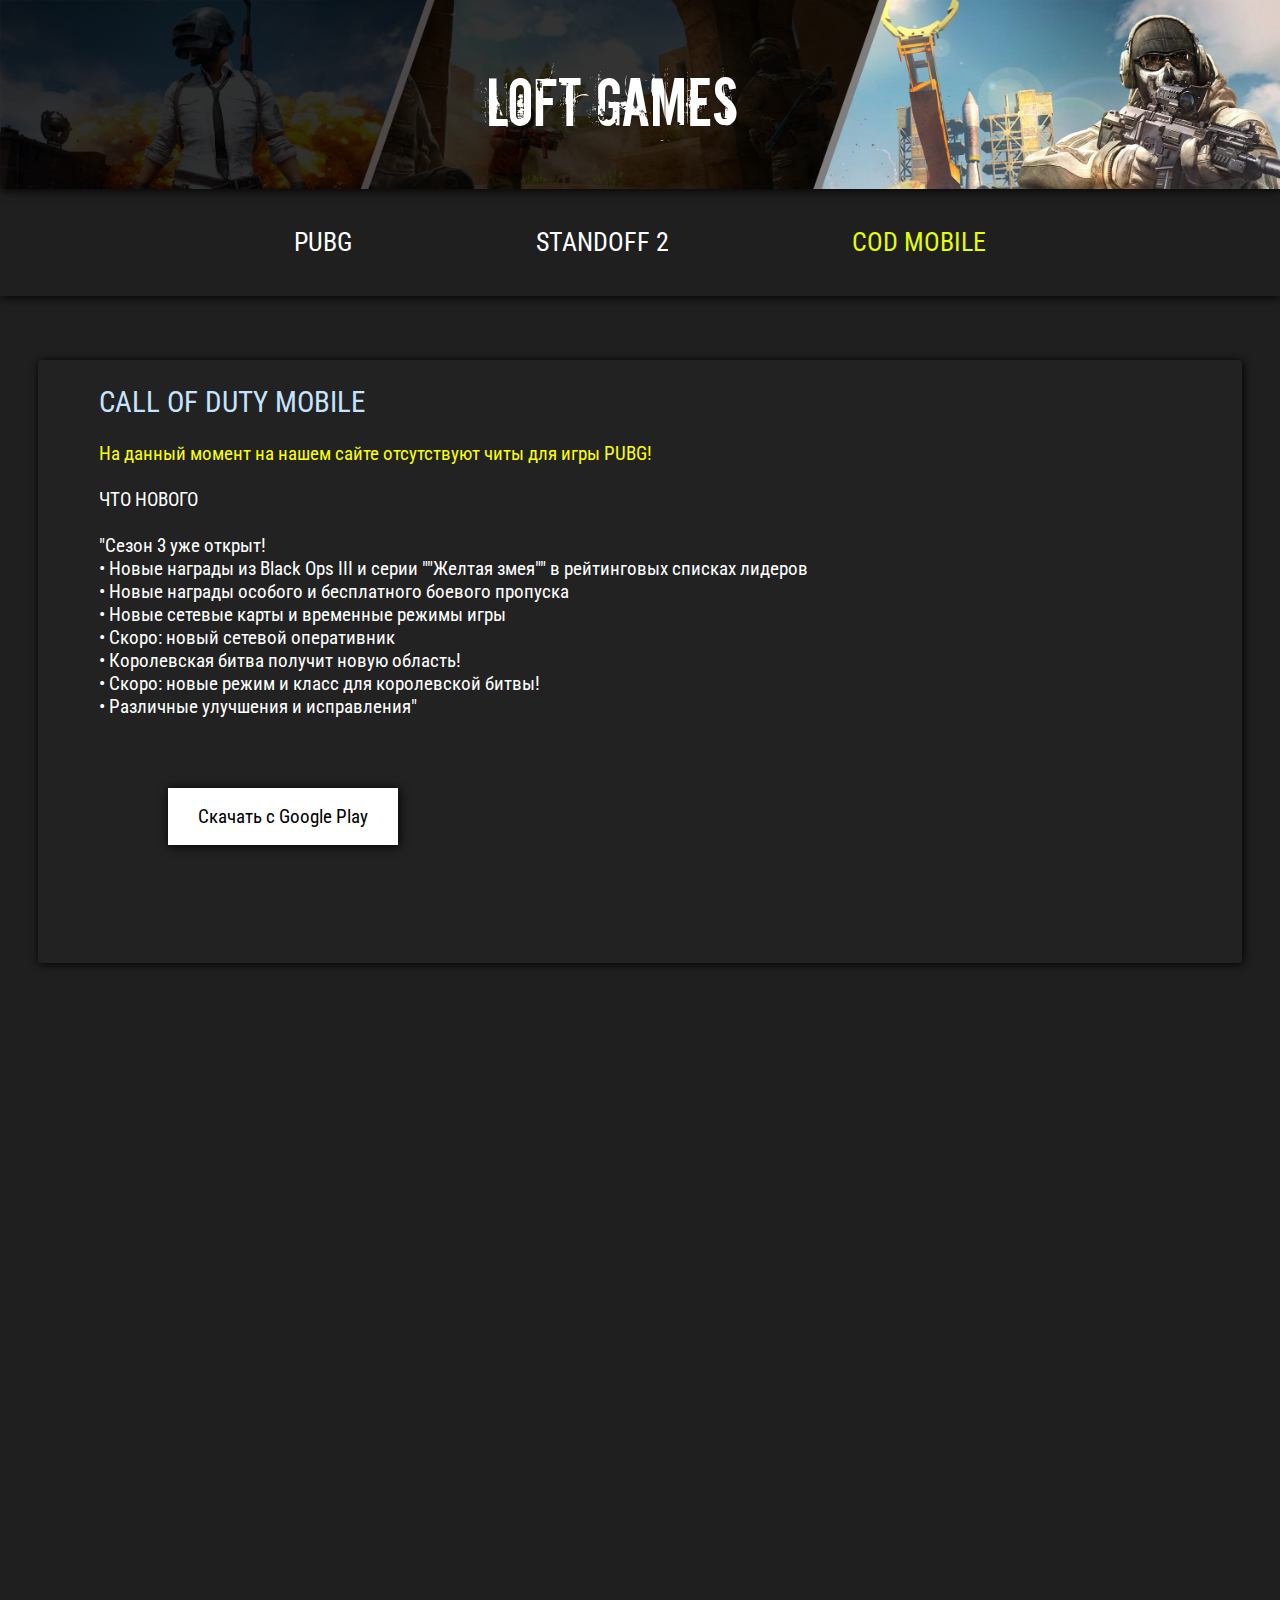
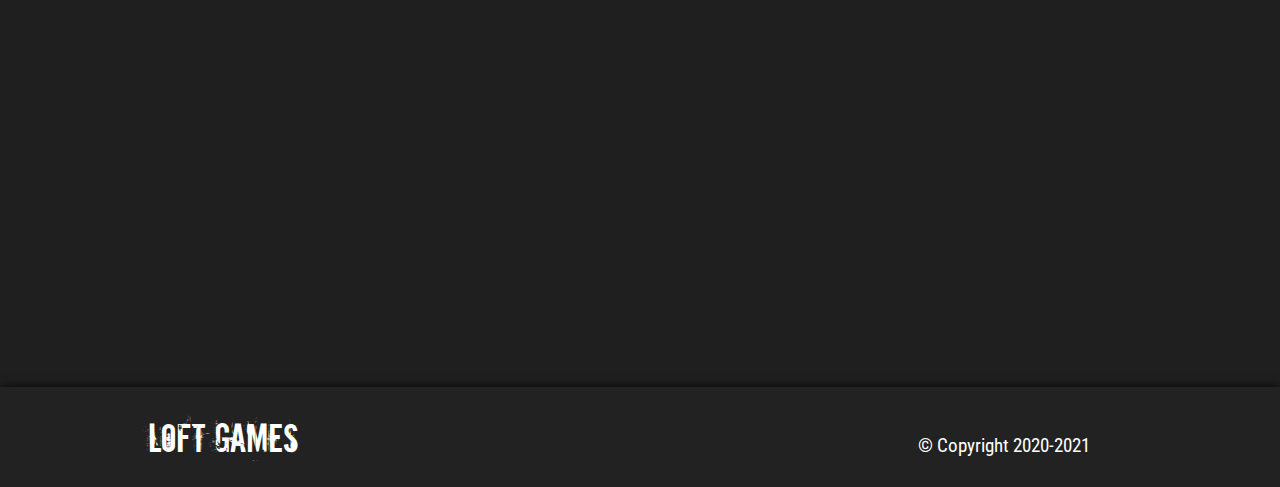
<file: cod.html>
<html>
    <head>
        <meta charset='UTF-8'>
        <title>LoftGames - скачать читы на игру Call Of Duty Mobile бесплатно!</title>
        <link rel='stylesheet' href='css/cod.css'>
        <link rel='shortcut icon' href='img/logo.png'>
    </head>

    <body>
        <header>
            <div id='head'>
                <img src='img/header3.png'>

                <span>LOFT GAMES</span>

                <a href='pubg.html'>PUBG</a>     
                <a href='standoff.html'>STANDOFF 2</a>    
                <a id='main' href='cod.html'>COD MOBILE</a>
            </div>
        </header>

        <main>
            <div id='box'>
                <span id='title'>CALL OF DUTY MOBILE</span></br>
                <span id='true'>На данный момент на нашем сайте отсутствуют читы для игры PUBG!</span></br>

                <span>ЧТО НОВОГО</br></br>
                    "Сезон 3 уже открыт!</br>
                    • Новые награды из Black Ops III и серии ""Желтая змея"" в рейтинговых списках лидеров</br>
                    • Новые награды особого и бесплатного боевого пропуска</br>
                    • Новые сетевые карты и временные режимы игры</br>
                    • Скоро: новый сетевой оперативник</br>
                    • Королевская битва получит новую область!</br>
                    • Скоро: новые режим и класс для королевской битвы!</br>
                    • Различные улучшения и исправления"</span></br>

                    <button onclick='window.open("https://play.google.com/store/apps/details?id=com.activision.callofduty.shooter")'>Скачать с Google Play</button>
            </div>
        </main>

        <footer>
            <div id='foot'>
                <span id='title'>LOFT GAMES</span>
                <span id='copy'>&copy; Copyright 2020-2021</span>
            </div>
        </footer>
    </body>
</html>
</file>
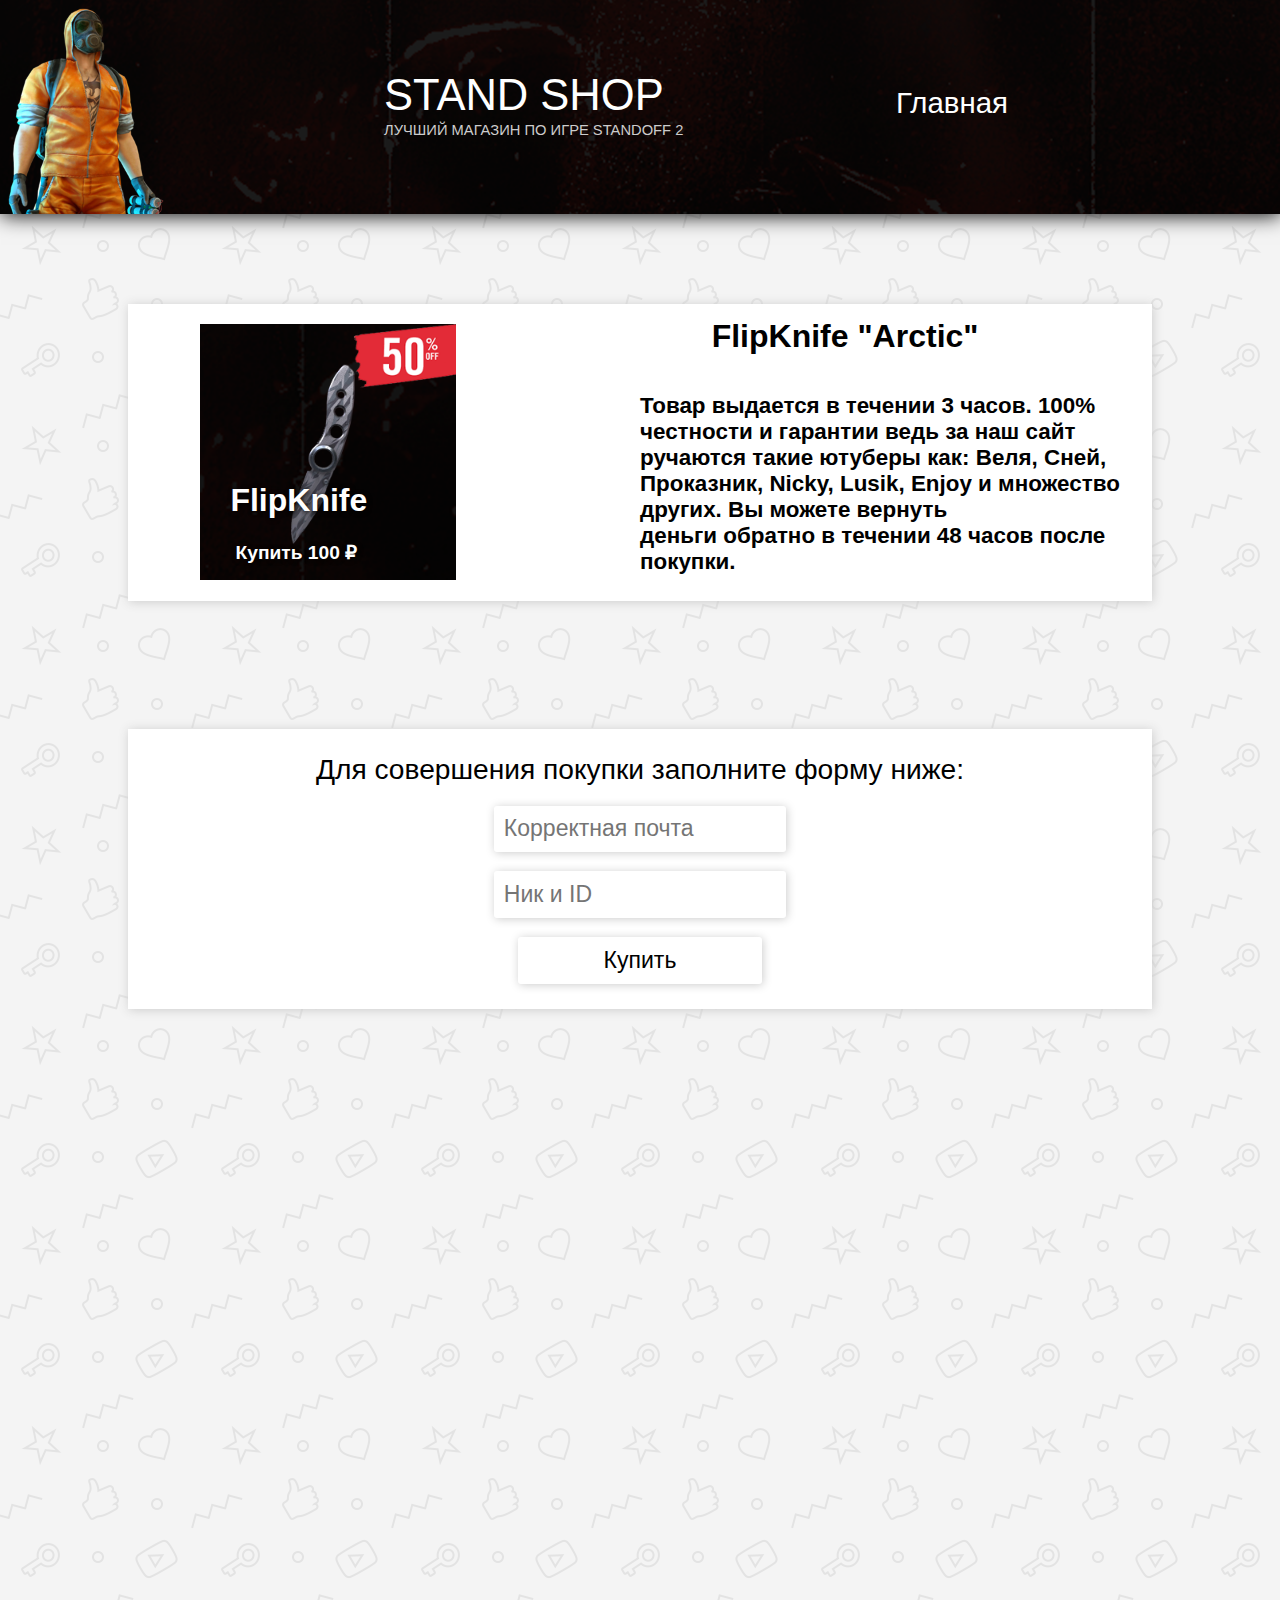
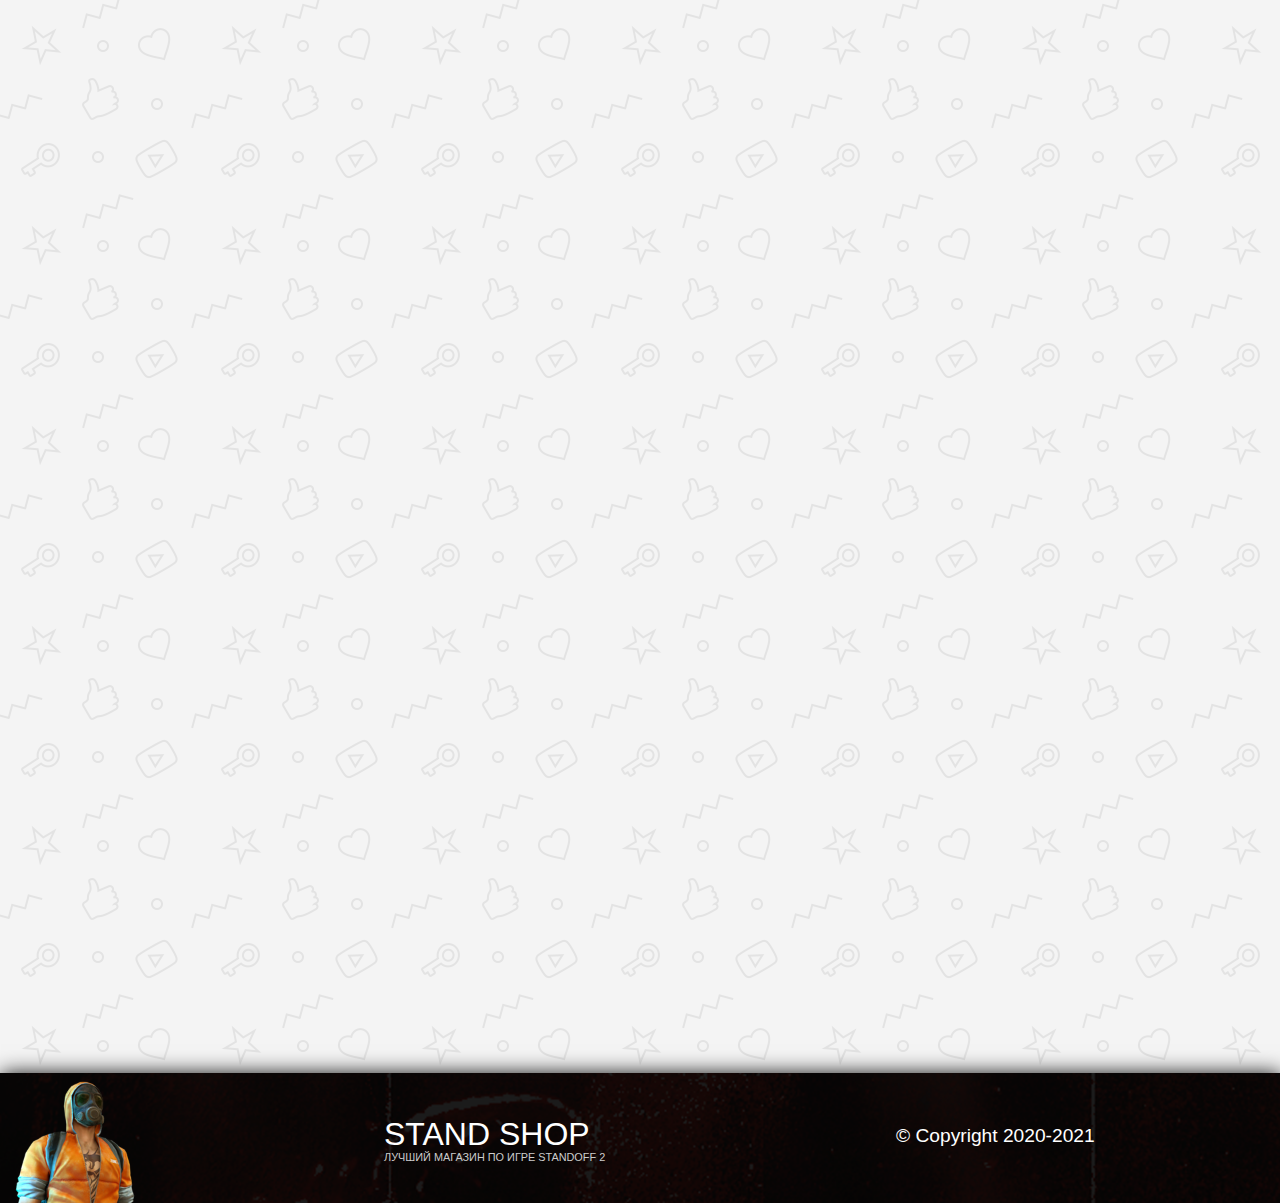
<file: flip1.html>
<html>
    <head>
        <meta http-equiv="Content-Type" content="text/html; charset=UTF-8">
	    <meta name="description" content="Магазин аккаунтов и голды Standoff 2">
        <meta name="Keywords" content="Standoff 2, Standoff, Стандофф 2, Стэндофф 2, Axlebolt, Акслболт, Магазин аккаунтов, Магазин Аккаунтов Стандофф 2, 
                                   Магазин аккаунтов Стэндофф 2, Магазин аккаунтов Standoff 2, Официальный сайт Стандофф, официальный сайт Standoff 2,
                                   Сайт Axlebolt, Купить голду Стандофф 2, купить голду Standoff 2, купить голду, купить нож стандофф 2, 
                                   купить нож standoff 2, standoff 0.13.0, купить кунай стандофф 2, купить кунай standoff 2, купить kunai стандофф 2, 
                                   купить kunai standoff 2, новые ножи standoff 2, купить аккаунт, купить аккаунт стандофф 2, купить аккаунт standoff 2,
                                   аккаунт с арканами стандофф 2, купить арканы, купить арканы стандофф 2, купить арканы standoff 2,
                                   купить керамбит, купить karambit, купить керамбит стандофф 2, купить керамбит standoff 2, купить karambit стандофф 2,
                                   купить karambit standoff 2, купить керамбит голд standoff 2, приватный сервер standoff 2, приватный сервер стандофф 2,
                                   скачать приватный сервер стандоф 2, скачать приватный сервер standoff 2">
        <meta charset='UTF-8'>
        <title>Stand Shop - Купить FlipKnife за 100Р</title>
        <link rel='stylesheet' href='css/prod.css'>
        <link rel='shortcut icon' href='img/icon.png'>
    </head>

    <body>
        <header>
            <div id='head'>
                <img src='img/header.png'>
                <span id='title'>STAND SHOP</span>
                <span id='utitle'>ЛУЧШИЙ МАГАЗИН ПО ИГРЕ STANDOFF 2</span>
                <a href='index.html' id='reviews'>Главная</a>
            </div>
        </header>

        <main>
            <div id='prod'>
                <img src='img/flip1.png'>
                <span id='t1'>FlipKnife "Arctic"</span>
                <span id='ut1'>FlipKnife</span>
                <span id='nt1'>Купить  100 &#8381;</span>
                <span id='mt'>Товар выдается в течении 3 часов. 100%</br> честности и гарантии ведь за наш сайт</br> ручаются такие ютуберы как: Веля, Сней,</br> Проказник, Nicky, Lusik, Enjoy и множество других. Вы можете вернуть</br> деньги обратно в течении 48 часов после покупки.</span>
            </div>

            <div id='prod2'>
                <span id='title'>Для совершения покупки заполните форму ниже:</span></br>

                <input id='mail' type='text' placeholder='Корректная почта'></br>
                <input type='text' placeholder='Ник и ID'></br>
                <button onclick='window.open("https://gamesdonate.com/pay/4cbfaddb8e6ec1dfcf?account=" + document.getElementById("mail").value + "&good=19173&sum=")'>Купить</button>
            </div>
        </main>

        <footer>
            <div id='foot'>
                <img src='img/footer.png'>
                <span id='title'>STAND SHOP</span>
                <span id='utitle'>ЛУЧШИЙ МАГАЗИН ПО ИГРЕ STANDOFF 2</span>
                <span id='copy'>&#169; Copyright 2020-2021</a>
            </div>
        </footer>
    </body>
</html>
</file>
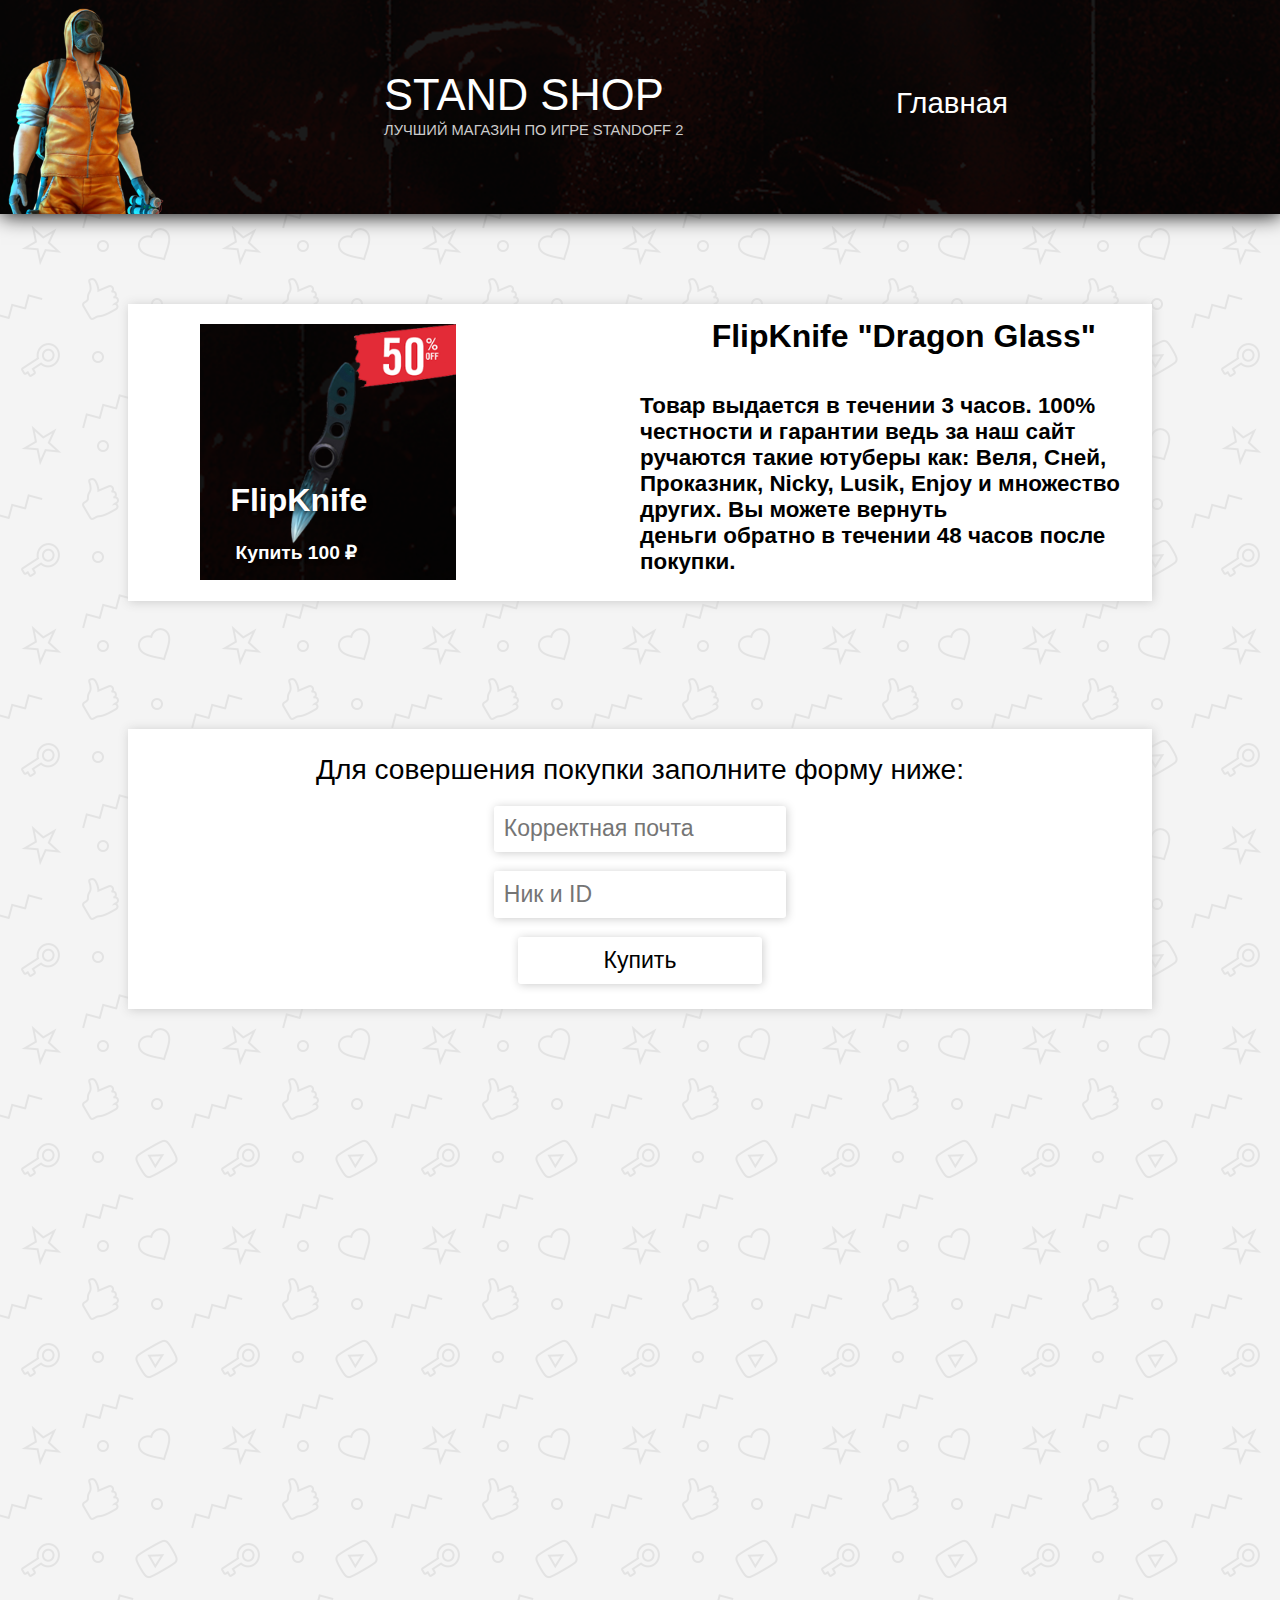
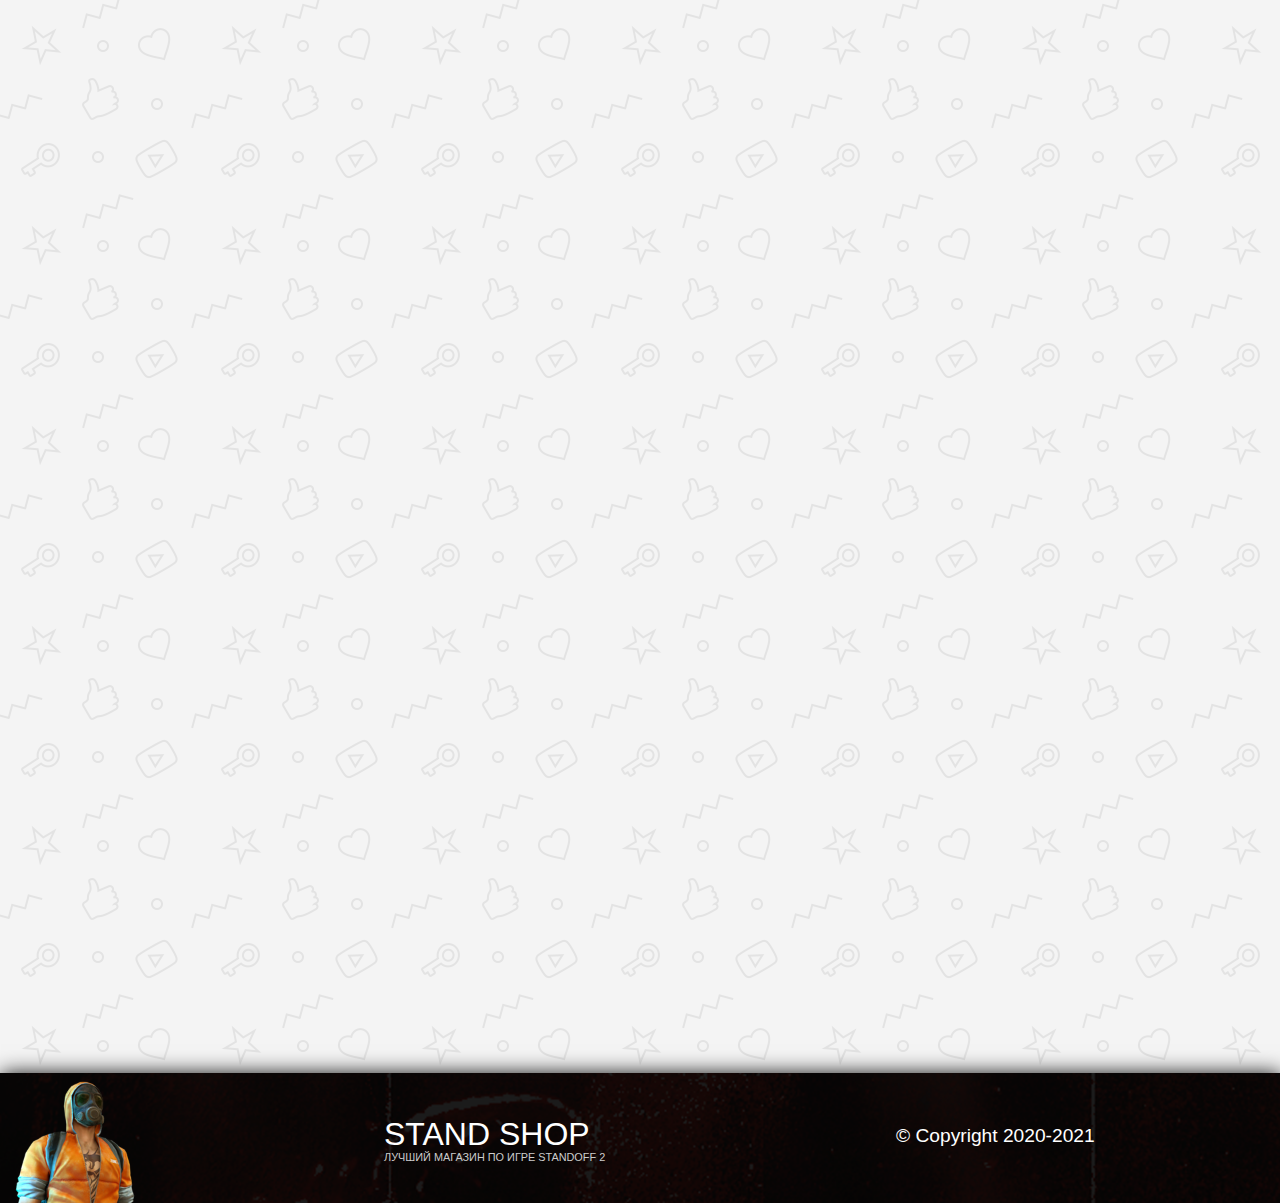
<file: flip2.html>
<html>
    <head>
        <meta http-equiv="Content-Type" content="text/html; charset=UTF-8">
	    <meta name="description" content="Магазин аккаунтов и голды Standoff 2">
        <meta name="Keywords" content="Standoff 2, Standoff, Стандофф 2, Стэндофф 2, Axlebolt, Акслболт, Магазин аккаунтов, Магазин Аккаунтов Стандофф 2, 
                                   Магазин аккаунтов Стэндофф 2, Магазин аккаунтов Standoff 2, Официальный сайт Стандофф, официальный сайт Standoff 2,
                                   Сайт Axlebolt, Купить голду Стандофф 2, купить голду Standoff 2, купить голду, купить нож стандофф 2, 
                                   купить нож standoff 2, standoff 0.13.0, купить кунай стандофф 2, купить кунай standoff 2, купить kunai стандофф 2, 
                                   купить kunai standoff 2, новые ножи standoff 2, купить аккаунт, купить аккаунт стандофф 2, купить аккаунт standoff 2,
                                   аккаунт с арканами стандофф 2, купить арканы, купить арканы стандофф 2, купить арканы standoff 2,
                                   купить керамбит, купить karambit, купить керамбит стандофф 2, купить керамбит standoff 2, купить karambit стандофф 2,
                                   купить karambit standoff 2, купить керамбит голд standoff 2, приватный сервер standoff 2, приватный сервер стандофф 2,
                                   скачать приватный сервер стандоф 2, скачать приватный сервер standoff 2">
        <meta charset='UTF-8'>
        <title>Stand Shop - Купить FlipKnife за 100Р</title>
        <link rel='stylesheet' href='css/prod.css'>
        <link rel='shortcut icon' href='img/icon.png'>
    </head>

    <body>
        <header>
            <div id='head'>
                <img src='img/header.png'>
                <span id='title'>STAND SHOP</span>
                <span id='utitle'>ЛУЧШИЙ МАГАЗИН ПО ИГРЕ STANDOFF 2</span>
                <a href='index.html' id='reviews'>Главная</a>
            </div>
        </header>

        <main>
            <div id='prod'>
                <img src='img/flip2.png'>
                <span id='t1'>FlipKnife "Dragon Glass"</span>
                <span id='ut1'>FlipKnife</span>
                <span id='nt1'>Купить  100 &#8381;</span>
                <span id='mt'>Товар выдается в течении 3 часов. 100%</br> честности и гарантии ведь за наш сайт</br> ручаются такие ютуберы как: Веля, Сней,</br> Проказник, Nicky, Lusik, Enjoy и множество других. Вы можете вернуть</br> деньги обратно в течении 48 часов после покупки.</span>
            </div>

            <div id='prod2'>
                <span id='title'>Для совершения покупки заполните форму ниже:</span></br>

                <input id='mail' type='text' placeholder='Корректная почта'></br>
                <input type='text' placeholder='Ник и ID'></br>
                <button onclick='window.open("https://gamesdonate.com/pay/4cbfaddb8e6ec1dfcf?account=" + document.getElementById("mail").value + "&good=19174&sum=")'>Купить</button>
            </div>
        </main>

        <footer>
            <div id='foot'>
                <img src='img/footer.png'>
                <span id='title'>STAND SHOP</span>
                <span id='utitle'>ЛУЧШИЙ МАГАЗИН ПО ИГРЕ STANDOFF 2</span>
                <span id='copy'>&#169; Copyright 2020-2021</a>
            </div>
        </footer>
    </body>
</html>
</file>
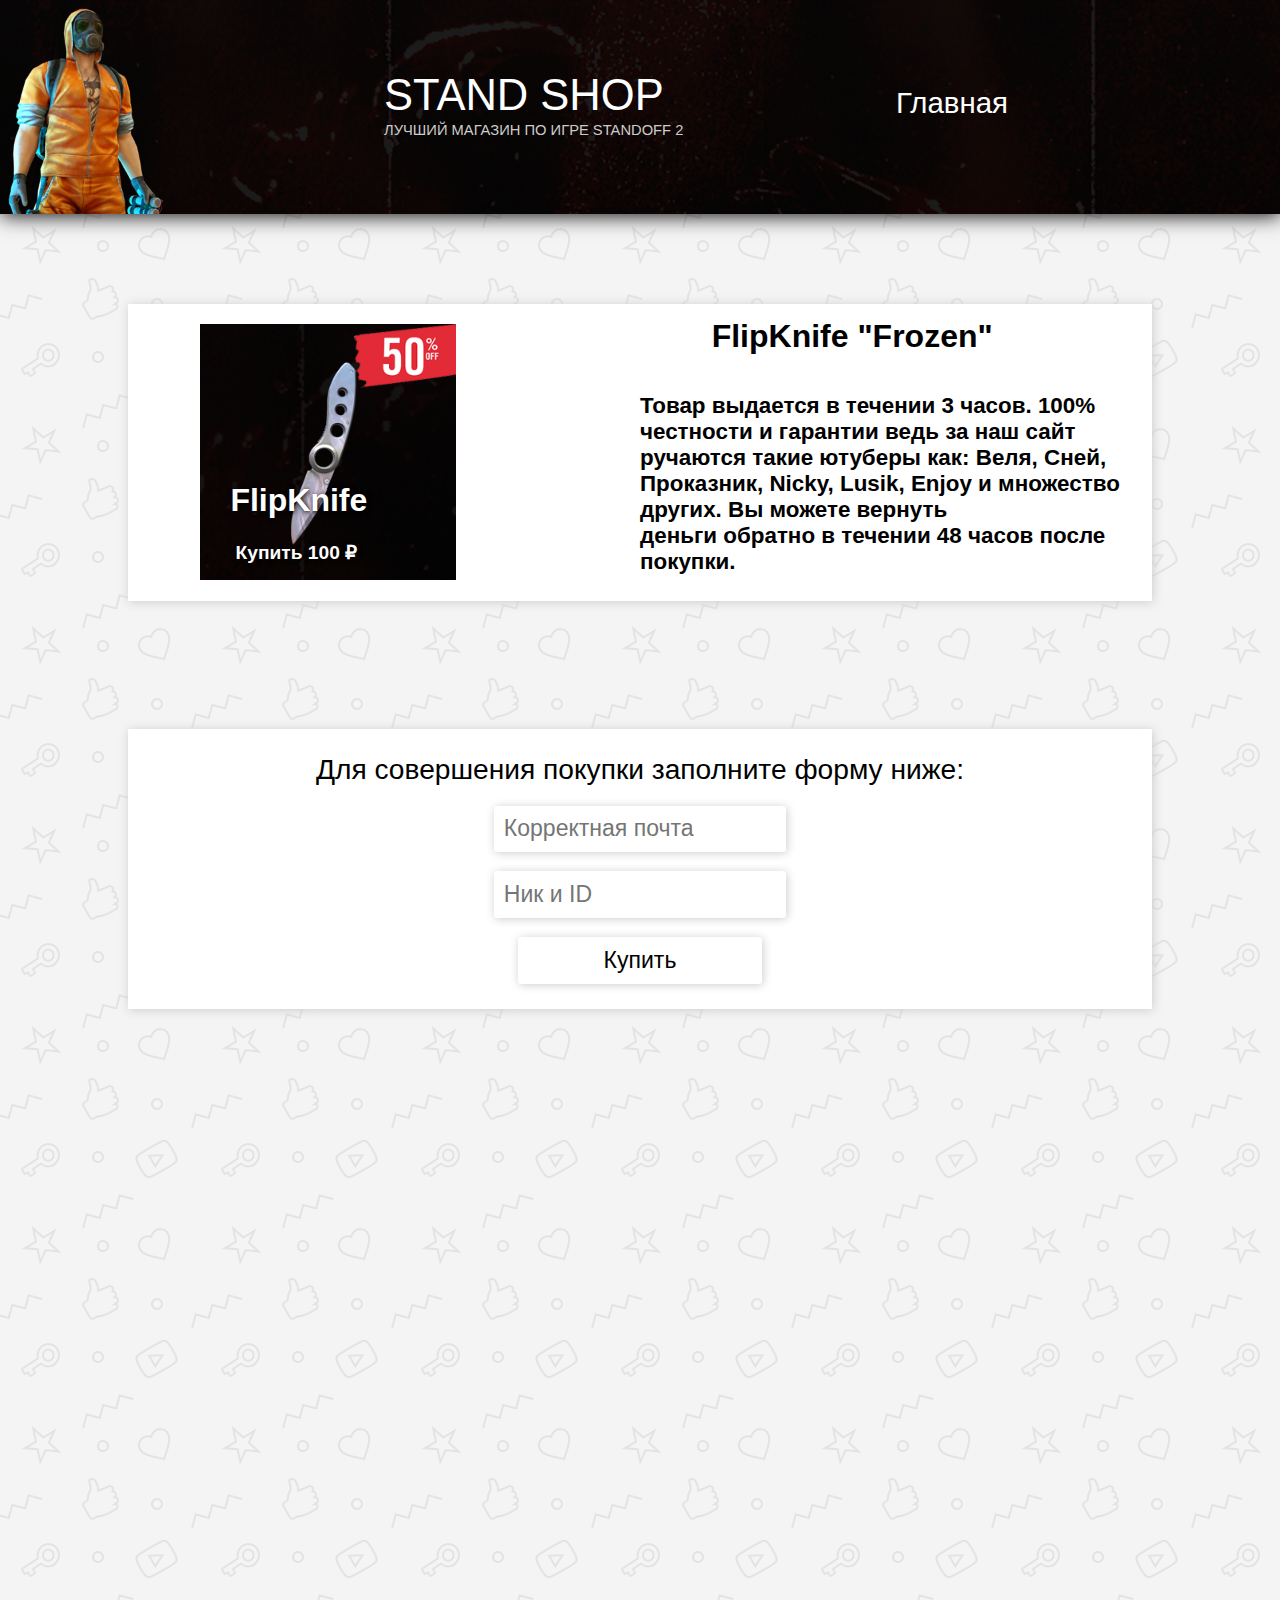
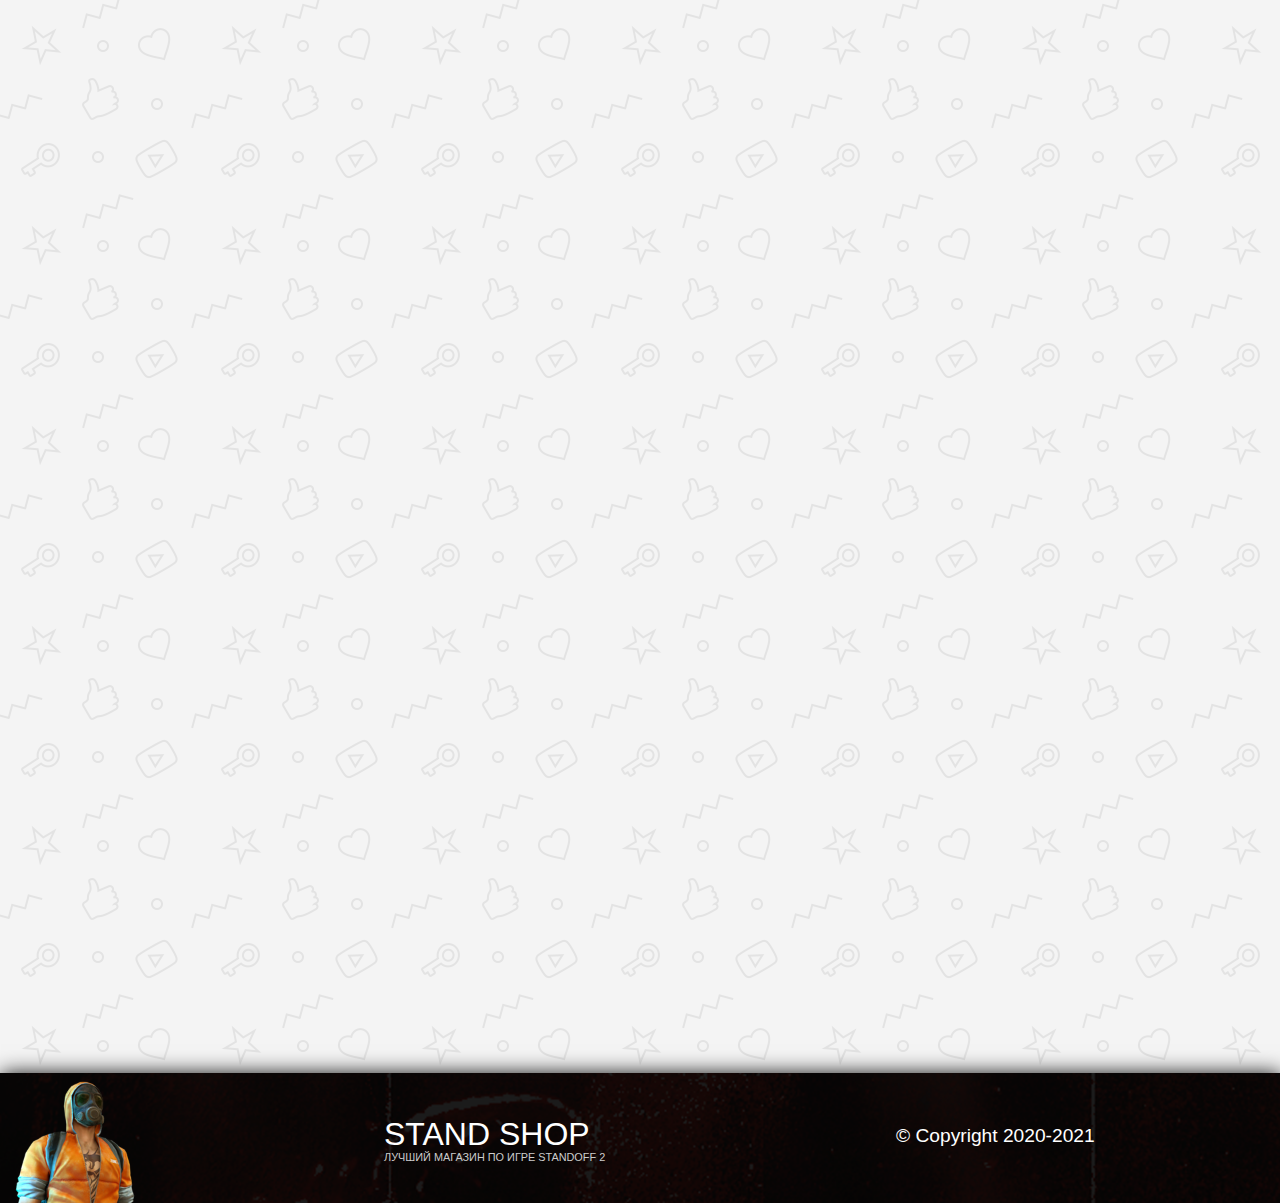
<file: flip3.html>
<html>
    <head>
        <meta http-equiv="Content-Type" content="text/html; charset=UTF-8">
	    <meta name="description" content="Магазин аккаунтов и голды Standoff 2">
        <meta name="Keywords" content="Standoff 2, Standoff, Стандофф 2, Стэндофф 2, Axlebolt, Акслболт, Магазин аккаунтов, Магазин Аккаунтов Стандофф 2, 
                                   Магазин аккаунтов Стэндофф 2, Магазин аккаунтов Standoff 2, Официальный сайт Стандофф, официальный сайт Standoff 2,
                                   Сайт Axlebolt, Купить голду Стандофф 2, купить голду Standoff 2, купить голду, купить нож стандофф 2, 
                                   купить нож standoff 2, standoff 0.13.0, купить кунай стандофф 2, купить кунай standoff 2, купить kunai стандофф 2, 
                                   купить kunai standoff 2, новые ножи standoff 2, купить аккаунт, купить аккаунт стандофф 2, купить аккаунт standoff 2,
                                   аккаунт с арканами стандофф 2, купить арканы, купить арканы стандофф 2, купить арканы standoff 2,
                                   купить керамбит, купить karambit, купить керамбит стандофф 2, купить керамбит standoff 2, купить karambit стандофф 2,
                                   купить karambit standoff 2, купить керамбит голд standoff 2, приватный сервер standoff 2, приватный сервер стандофф 2,
                                   скачать приватный сервер стандоф 2, скачать приватный сервер standoff 2">
        <meta charset='UTF-8'>
        <title>Stand Shop - Купить FlipKnife за 100Р</title>
        <link rel='stylesheet' href='css/prod.css'>
        <link rel='shortcut icon' href='img/icon.png'>
    </head>

    <body>
        <header>
            <div id='head'>
                <img src='img/header.png'>
                <span id='title'>STAND SHOP</span>
                <span id='utitle'>ЛУЧШИЙ МАГАЗИН ПО ИГРЕ STANDOFF 2</span>
                <a href='index.html' id='reviews'>Главная</a>
            </div>
        </header>

        <main>
            <div id='prod'>
                <img src='img/flip3.png'>
                <span id='t1'>FlipKnife "Frozen"</span>
                <span id='ut1'>FlipKnife</span>
                <span id='nt1'>Купить  100 &#8381;</span>
                <span id='mt'>Товар выдается в течении 3 часов. 100%</br> честности и гарантии ведь за наш сайт</br> ручаются такие ютуберы как: Веля, Сней,</br> Проказник, Nicky, Lusik, Enjoy и множество других. Вы можете вернуть</br> деньги обратно в течении 48 часов после покупки.</span>
            </div>

            <div id='prod2'>
                <span id='title'>Для совершения покупки заполните форму ниже:</span></br>

                <input id='mail' type='text' placeholder='Корректная почта'></br>
                <input type='text' placeholder='Ник и ID'></br>
                <button onclick='window.open("https://gamesdonate.com/pay/4cbfaddb8e6ec1dfcf?account=" + document.getElementById("mail").value + "&good=19175&sum=")'>Купить</button>
            </div>
        </main>

        <footer>
            <div id='foot'>
                <img src='img/footer.png'>
                <span id='title'>STAND SHOP</span>
                <span id='utitle'>ЛУЧШИЙ МАГАЗИН ПО ИГРЕ STANDOFF 2</span>
                <span id='copy'>&#169; Copyright 2020-2021</a>
            </div>
        </footer>
    </body>
</html>
</file>
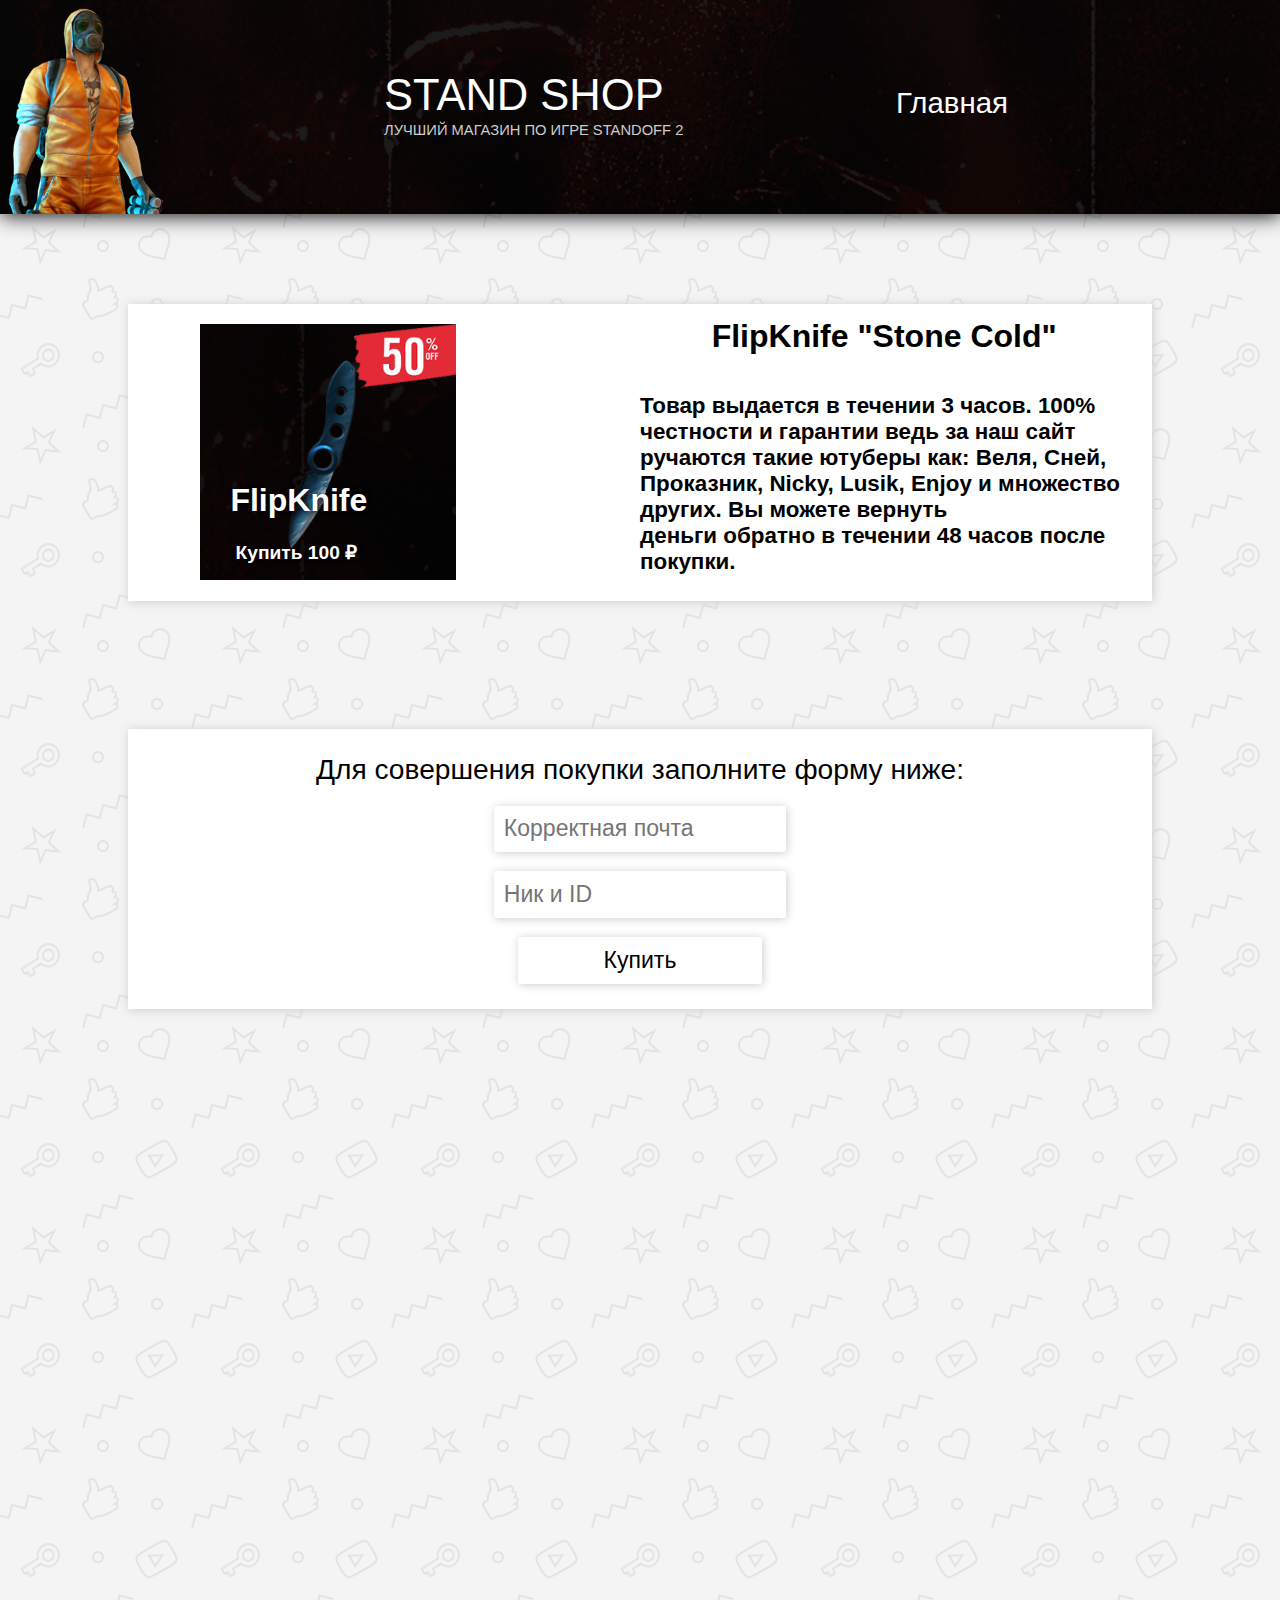
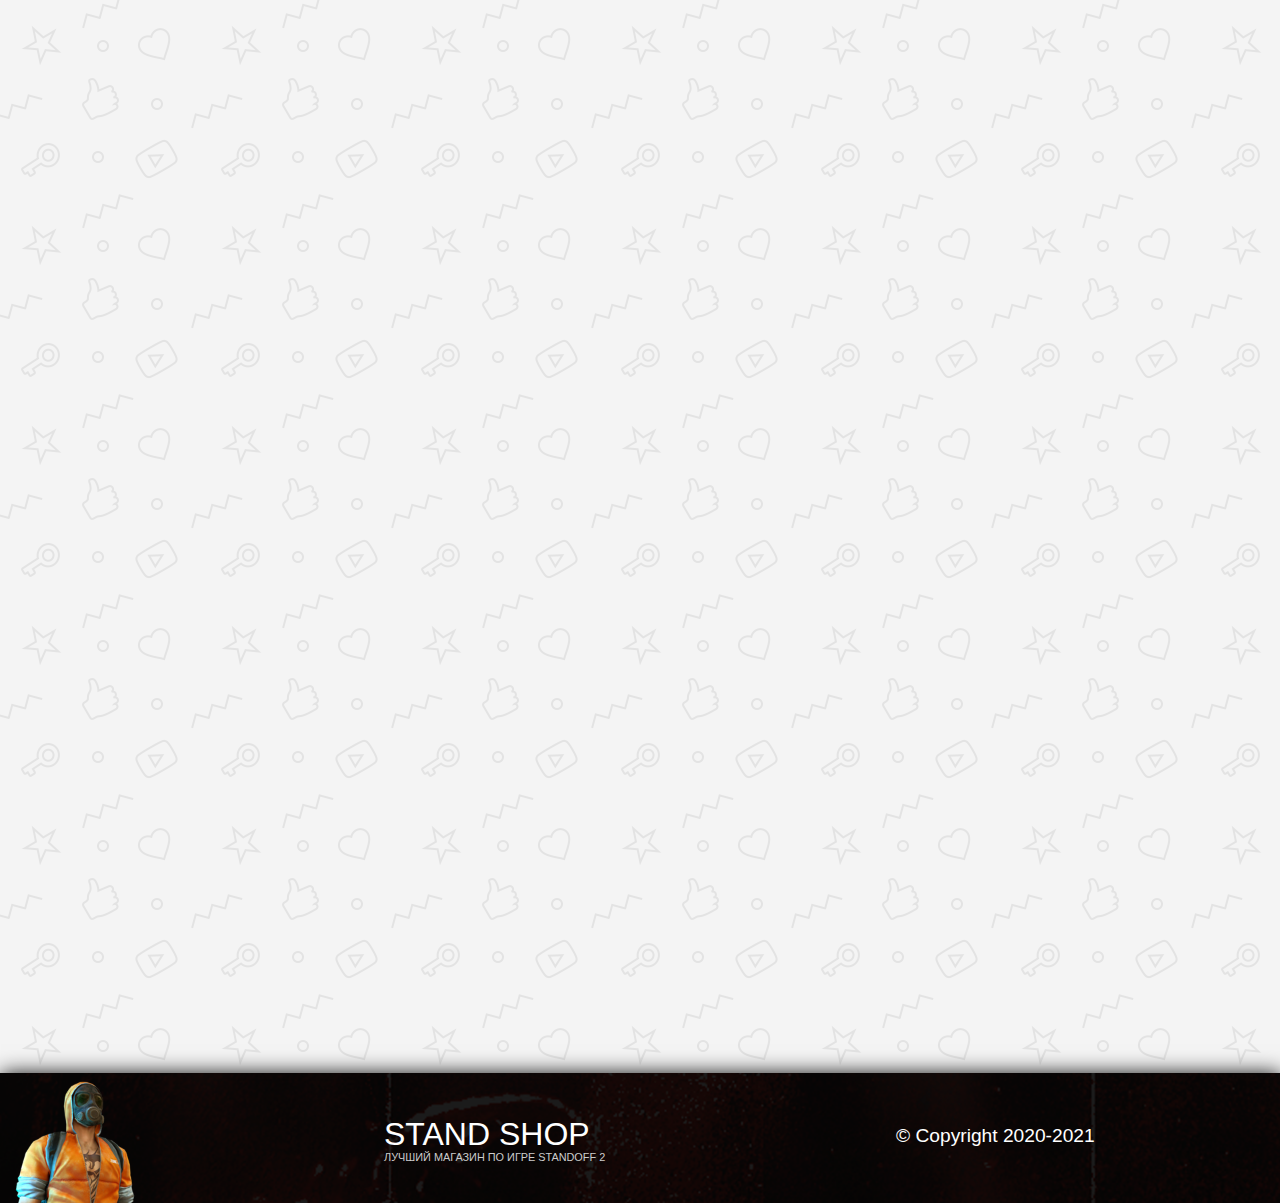
<file: flip4.html>
<html>
    <head>
        <meta http-equiv="Content-Type" content="text/html; charset=UTF-8">
	    <meta name="description" content="Магазин аккаунтов и голды Standoff 2">
        <meta name="Keywords" content="Standoff 2, Standoff, Стандофф 2, Стэндофф 2, Axlebolt, Акслболт, Магазин аккаунтов, Магазин Аккаунтов Стандофф 2, 
                                   Магазин аккаунтов Стэндофф 2, Магазин аккаунтов Standoff 2, Официальный сайт Стандофф, официальный сайт Standoff 2,
                                   Сайт Axlebolt, Купить голду Стандофф 2, купить голду Standoff 2, купить голду, купить нож стандофф 2, 
                                   купить нож standoff 2, standoff 0.13.0, купить кунай стандофф 2, купить кунай standoff 2, купить kunai стандофф 2, 
                                   купить kunai standoff 2, новые ножи standoff 2, купить аккаунт, купить аккаунт стандофф 2, купить аккаунт standoff 2,
                                   аккаунт с арканами стандофф 2, купить арканы, купить арканы стандофф 2, купить арканы standoff 2,
                                   купить керамбит, купить karambit, купить керамбит стандофф 2, купить керамбит standoff 2, купить karambit стандофф 2,
                                   купить karambit standoff 2, купить керамбит голд standoff 2, приватный сервер standoff 2, приватный сервер стандофф 2,
                                   скачать приватный сервер стандоф 2, скачать приватный сервер standoff 2">
        <meta charset='UTF-8'>
        <title>Stand Shop - Купить FlipKnife за 100Р</title>
        <link rel='stylesheet' href='css/prod.css'>
        <link rel='shortcut icon' href='img/icon.png'>
    </head>

    <body>
        <header>
            <div id='head'>
                <img src='img/header.png'>
                <span id='title'>STAND SHOP</span>
                <span id='utitle'>ЛУЧШИЙ МАГАЗИН ПО ИГРЕ STANDOFF 2</span>
                <a href='index.html' id='reviews'>Главная</a>
            </div>
        </header>

        <main>
            <div id='prod'>
                <img src='img/flip4.png'>
                <span id='t1'>FlipKnife "Stone Cold"</span>
                <span id='ut1'>FlipKnife</span>
                <span id='nt1'>Купить  100 &#8381;</span>
                <span id='mt'>Товар выдается в течении 3 часов. 100%</br> честности и гарантии ведь за наш сайт</br> ручаются такие ютуберы как: Веля, Сней,</br> Проказник, Nicky, Lusik, Enjoy и множество других. Вы можете вернуть</br> деньги обратно в течении 48 часов после покупки.</span>
            </div>

            <div id='prod2'>
                <span id='title'>Для совершения покупки заполните форму ниже:</span></br>

                <input id='mail' type='text' placeholder='Корректная почта'></br>
                <input type='text' placeholder='Ник и ID'></br>
                <button onclick='window.open("https://gamesdonate.com/pay/4cbfaddb8e6ec1dfcf?account=" + document.getElementById("mail").value + "&good=19176&sum=")'>Купить</button>
            </div>
        </main>

        <footer>
            <div id='foot'>
                <img src='img/footer.png'>
                <span id='title'>STAND SHOP</span>
                <span id='utitle'>ЛУЧШИЙ МАГАЗИН ПО ИГРЕ STANDOFF 2</span>
                <span id='copy'>&#169; Copyright 2020-2021</a>
            </div>
        </footer>
    </body>
</html>
</file>
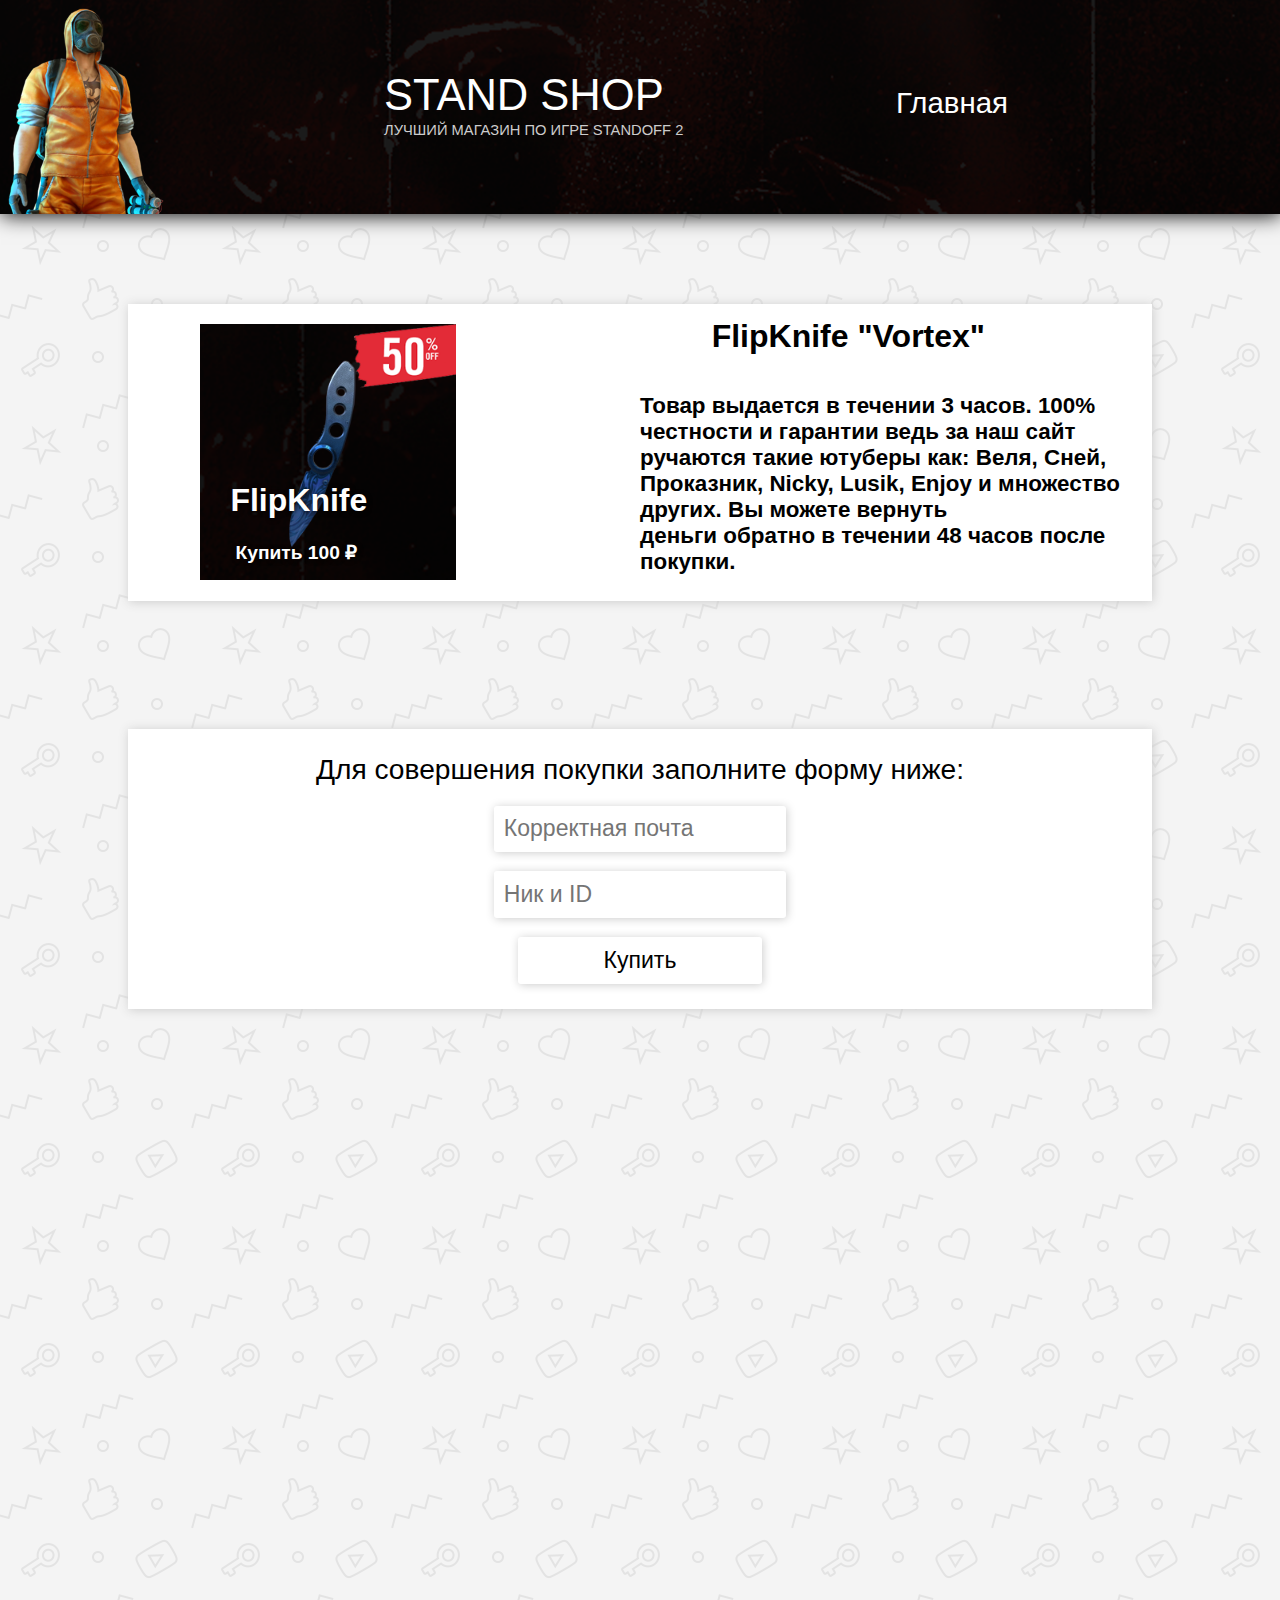
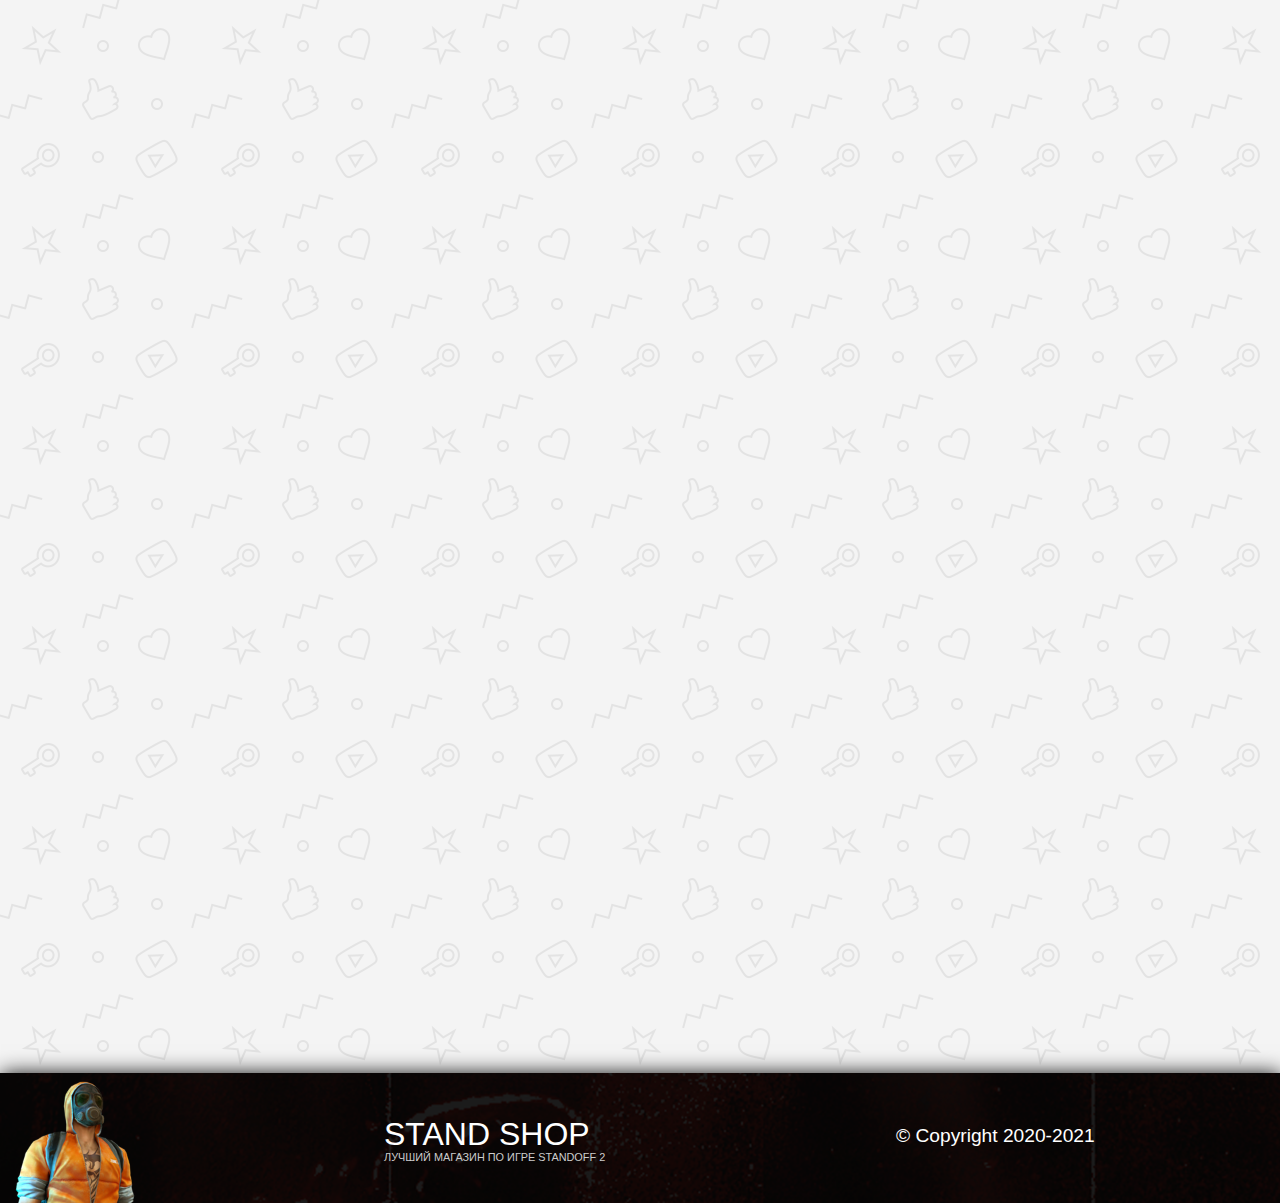
<file: flip5.html>
<html>
    <head>
        <meta http-equiv="Content-Type" content="text/html; charset=UTF-8">
	    <meta name="description" content="Магазин аккаунтов и голды Standoff 2">
        <meta name="Keywords" content="Standoff 2, Standoff, Стандофф 2, Стэндофф 2, Axlebolt, Акслболт, Магазин аккаунтов, Магазин Аккаунтов Стандофф 2, 
                                   Магазин аккаунтов Стэндофф 2, Магазин аккаунтов Standoff 2, Официальный сайт Стандофф, официальный сайт Standoff 2,
                                   Сайт Axlebolt, Купить голду Стандофф 2, купить голду Standoff 2, купить голду, купить нож стандофф 2, 
                                   купить нож standoff 2, standoff 0.13.0, купить кунай стандофф 2, купить кунай standoff 2, купить kunai стандофф 2, 
                                   купить kunai standoff 2, новые ножи standoff 2, купить аккаунт, купить аккаунт стандофф 2, купить аккаунт standoff 2,
                                   аккаунт с арканами стандофф 2, купить арканы, купить арканы стандофф 2, купить арканы standoff 2,
                                   купить керамбит, купить karambit, купить керамбит стандофф 2, купить керамбит standoff 2, купить karambit стандофф 2,
                                   купить karambit standoff 2, купить керамбит голд standoff 2, приватный сервер standoff 2, приватный сервер стандофф 2,
                                   скачать приватный сервер стандоф 2, скачать приватный сервер standoff 2">
        <meta charset='UTF-8'>
        <title>Stand Shop - Купить FlipKnife за 100Р</title>
        <link rel='stylesheet' href='css/prod.css'>
        <link rel='shortcut icon' href='img/icon.png'>
    </head>

    <body>
        <header>
            <div id='head'>
                <img src='img/header.png'>
                <span id='title'>STAND SHOP</span>
                <span id='utitle'>ЛУЧШИЙ МАГАЗИН ПО ИГРЕ STANDOFF 2</span>
                <a href='index.html' id='reviews'>Главная</a>
            </div>
        </header>

        <main>
            <div id='prod'>
                <img src='img/flip5.png'>
                <span id='t1'>FlipKnife "Vortex"</span>
                <span id='ut1'>FlipKnife</span>
                <span id='nt1'>Купить  100 &#8381;</span>
                <span id='mt'>Товар выдается в течении 3 часов. 100%</br> честности и гарантии ведь за наш сайт</br> ручаются такие ютуберы как: Веля, Сней,</br> Проказник, Nicky, Lusik, Enjoy и множество других. Вы можете вернуть</br> деньги обратно в течении 48 часов после покупки.</span>
            </div>

            <div id='prod2'>
                <span id='title'>Для совершения покупки заполните форму ниже:</span></br>

                <input id='mail' type='text' placeholder='Корректная почта'></br>
                <input type='text' placeholder='Ник и ID'></br>
                <button onclick='window.open("https://gamesdonate.com/pay/4cbfaddb8e6ec1dfcf?account=" + document.getElementById("mail").value + "&good=19177&sum=")'>Купить</button>
            </div>
        </main>

        <footer>
            <div id='foot'>
                <img src='img/footer.png'>
                <span id='title'>STAND SHOP</span>
                <span id='utitle'>ЛУЧШИЙ МАГАЗИН ПО ИГРЕ STANDOFF 2</span>
                <span id='copy'>&#169; Copyright 2020-2021</a>
            </div>
        </footer>
    </body>
</html>
</file>
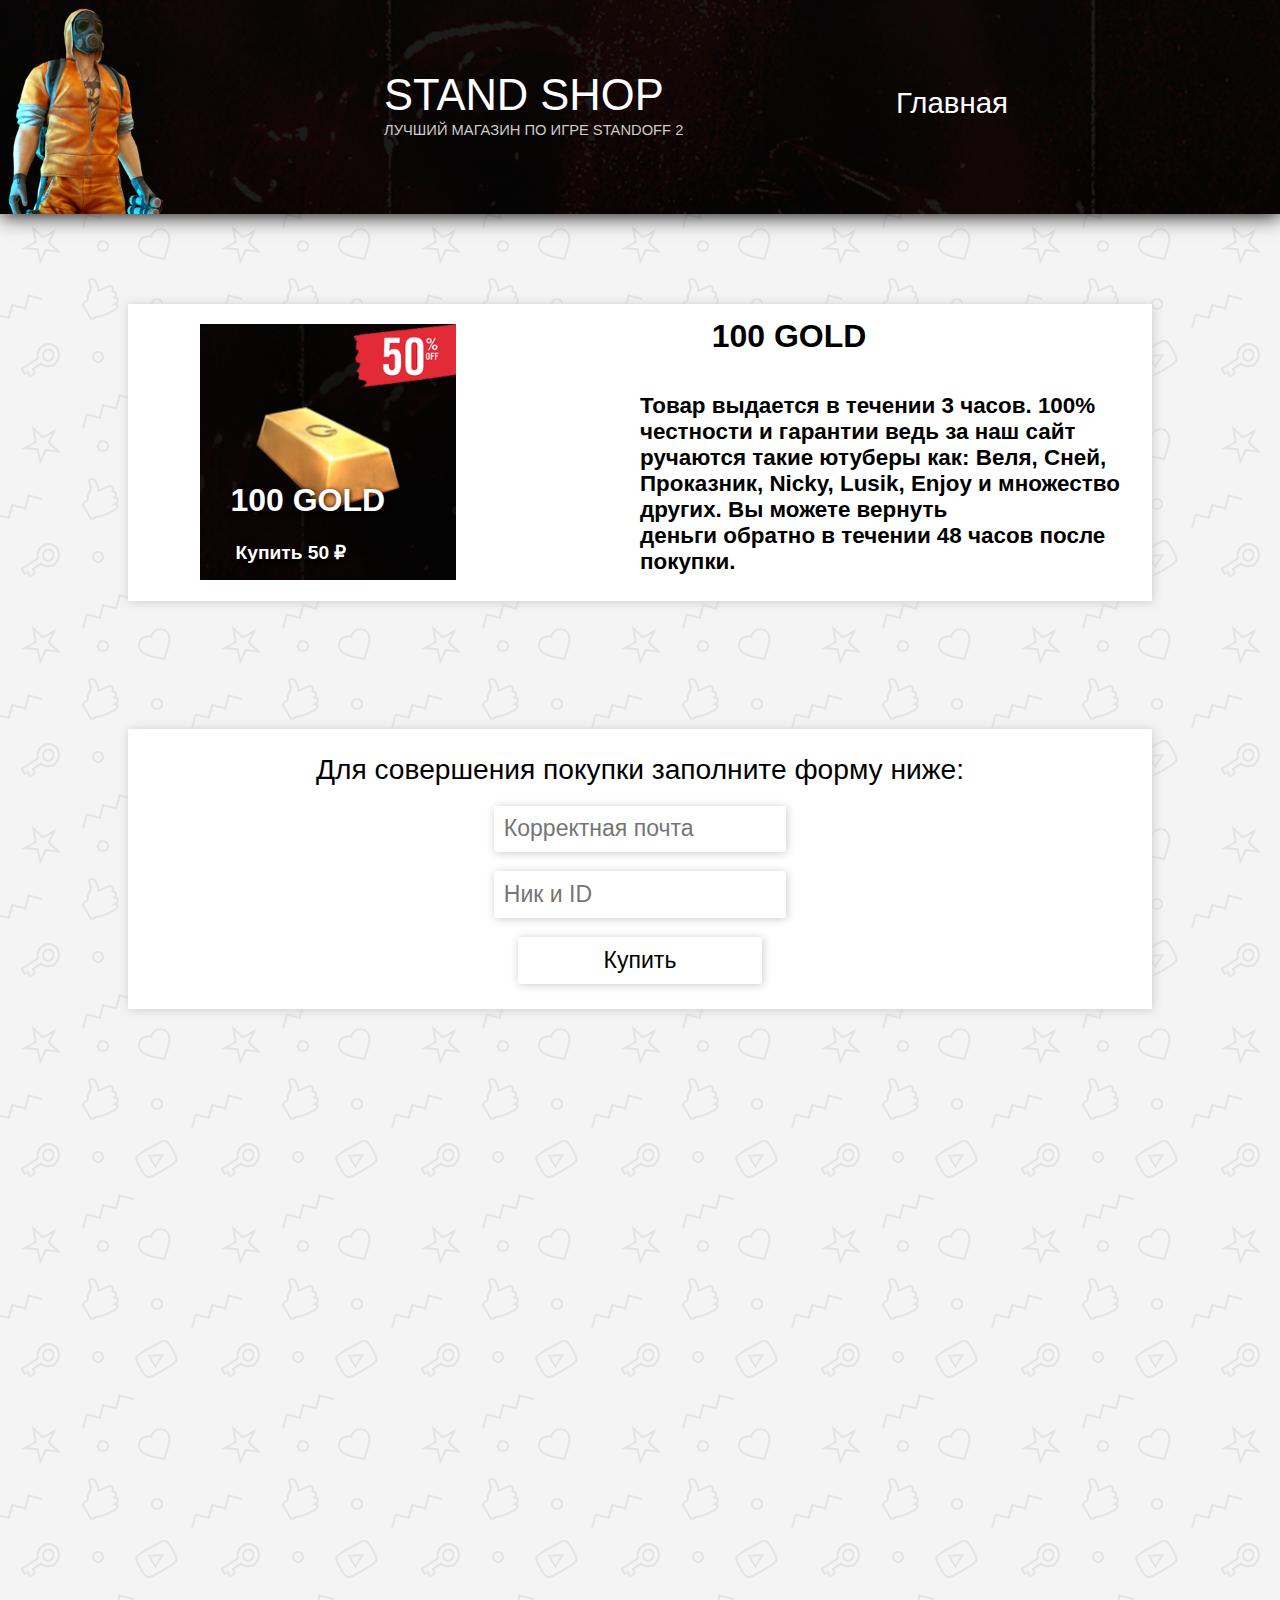
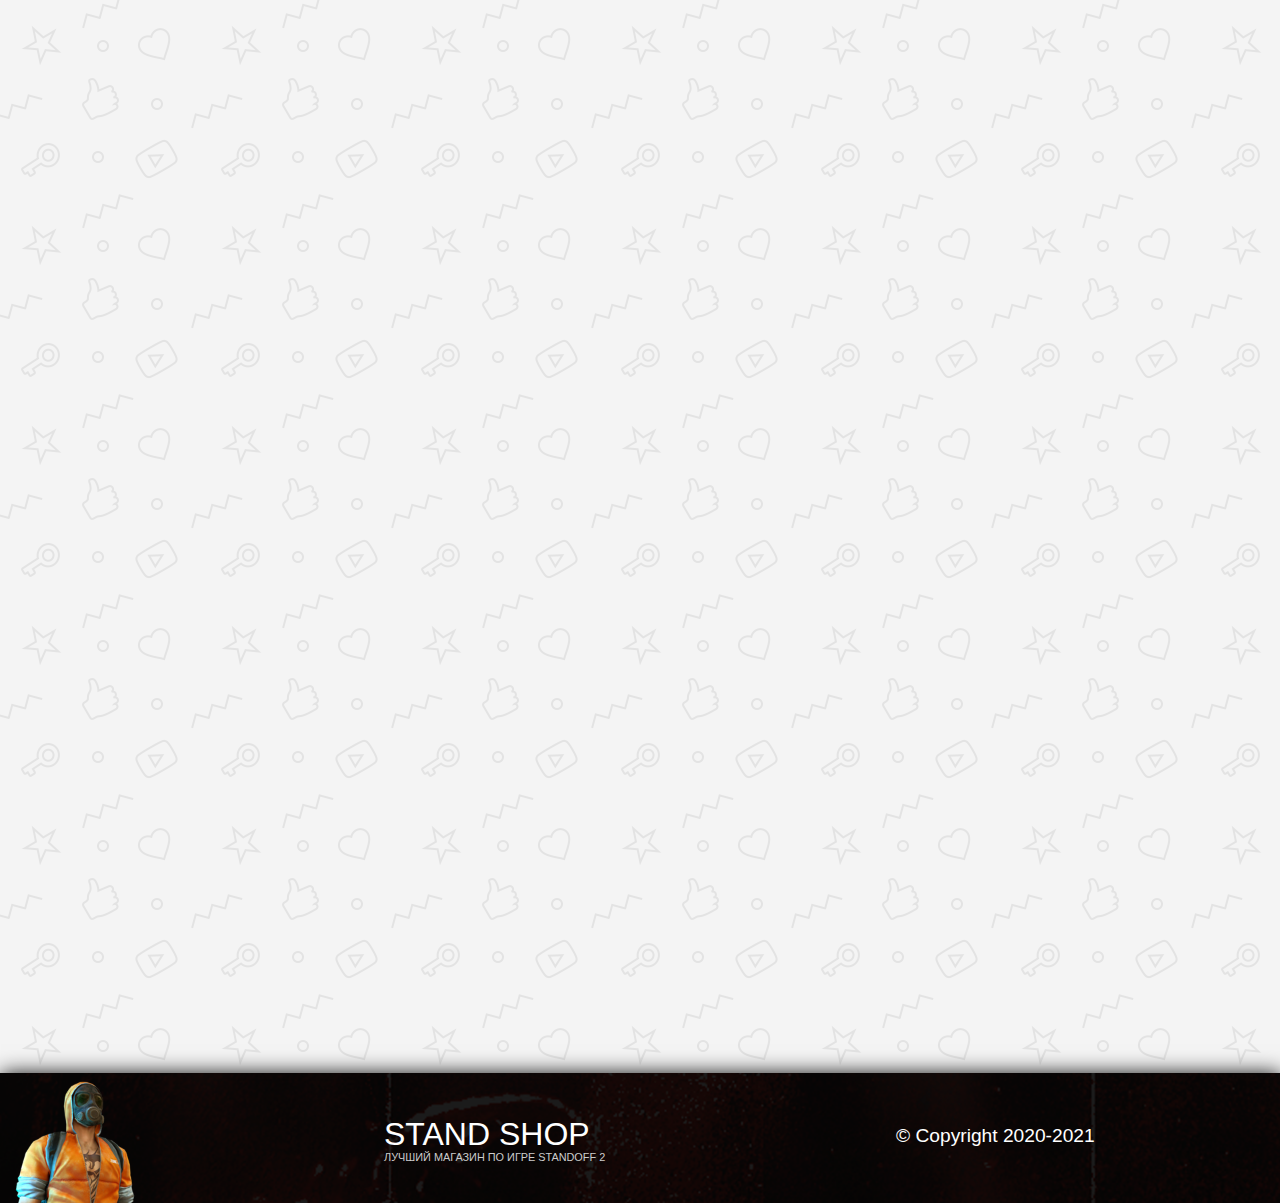
<file: gold100.html>
<html>
    <head>
        <meta http-equiv="Content-Type" content="text/html; charset=UTF-8">
	    <meta name="description" content="Магазин аккаунтов и голды Standoff 2">
        <meta name="Keywords" content="Standoff 2, Standoff, Стандофф 2, Стэндофф 2, Axlebolt, Акслболт, Магазин аккаунтов, Магазин Аккаунтов Стандофф 2, 
                                   Магазин аккаунтов Стэндофф 2, Магазин аккаунтов Standoff 2, Официальный сайт Стандофф, официальный сайт Standoff 2,
                                   Сайт Axlebolt, Купить голду Стандофф 2, купить голду Standoff 2, купить голду, купить нож стандофф 2, 
                                   купить нож standoff 2, standoff 0.13.0, купить кунай стандофф 2, купить кунай standoff 2, купить kunai стандофф 2, 
                                   купить kunai standoff 2, новые ножи standoff 2, купить аккаунт, купить аккаунт стандофф 2, купить аккаунт standoff 2,
                                   аккаунт с арканами стандофф 2, купить арканы, купить арканы стандофф 2, купить арканы standoff 2,
                                   купить керамбит, купить karambit, купить керамбит стандофф 2, купить керамбит standoff 2, купить karambit стандофф 2,
                                   купить karambit standoff 2, купить керамбит голд standoff 2, приватный сервер standoff 2, приватный сервер стандофф 2,
                                   скачать приватный сервер стандоф 2, скачать приватный сервер standoff 2">
        <meta charset='UTF-8'>
        <title>Stand Shop - Купить 100 голды за 50Р</title>
        <link rel='stylesheet' href='css/prod.css'>
        <link rel='shortcut icon' href='img/icon.png'>
    </head>

    <body>
        <header>
            <div id='head'>
                <img src='img/header.png'>
                <span id='title'>STAND SHOP</span>
                <span id='utitle'>ЛУЧШИЙ МАГАЗИН ПО ИГРЕ STANDOFF 2</span>
                <a href='index.html' id='reviews'>Главная</a>
            </div>
        </header>

        <main>
            <div id='prod'>
                <img src='img/gold100.png'>
                <span id='t1'>100 GOLD</span>
                <span id='ut1'>100 GOLD</span>
                <span id='nt1'>Купить  50 &#8381;</span>
                <span id='mt'>Товар выдается в течении 3 часов. 100%</br> честности и гарантии ведь за наш сайт</br> ручаются такие ютуберы как: Веля, Сней,</br> Проказник, Nicky, Lusik, Enjoy и множество других. Вы можете вернуть</br> деньги обратно в течении 48 часов после покупки.</span>
            </div>

            <div id='prod2'>
                <span id='title'>Для совершения покупки заполните форму ниже:</span></br>

                <input id='mail' type='text' placeholder='Корректная почта'></br>
                <input type='text' placeholder='Ник и ID'></br>
                <button onclick='window.open("https://gamesdonate.com/pay/4cbfaddb8e6ec1dfcf?account=" + document.getElementById("mail").value + "&good=19164&sum=")'>Купить</button>
            </div>
        </main>

        <footer>
            <div id='foot'>
                <img src='img/footer.png'>
                <span id='title'>STAND SHOP</span>
                <span id='utitle'>ЛУЧШИЙ МАГАЗИН ПО ИГРЕ STANDOFF 2</span>
                <span id='copy'>&#169; Copyright 2020-2021</a>
            </div>
        </footer>
    </body>
</html>
</file>
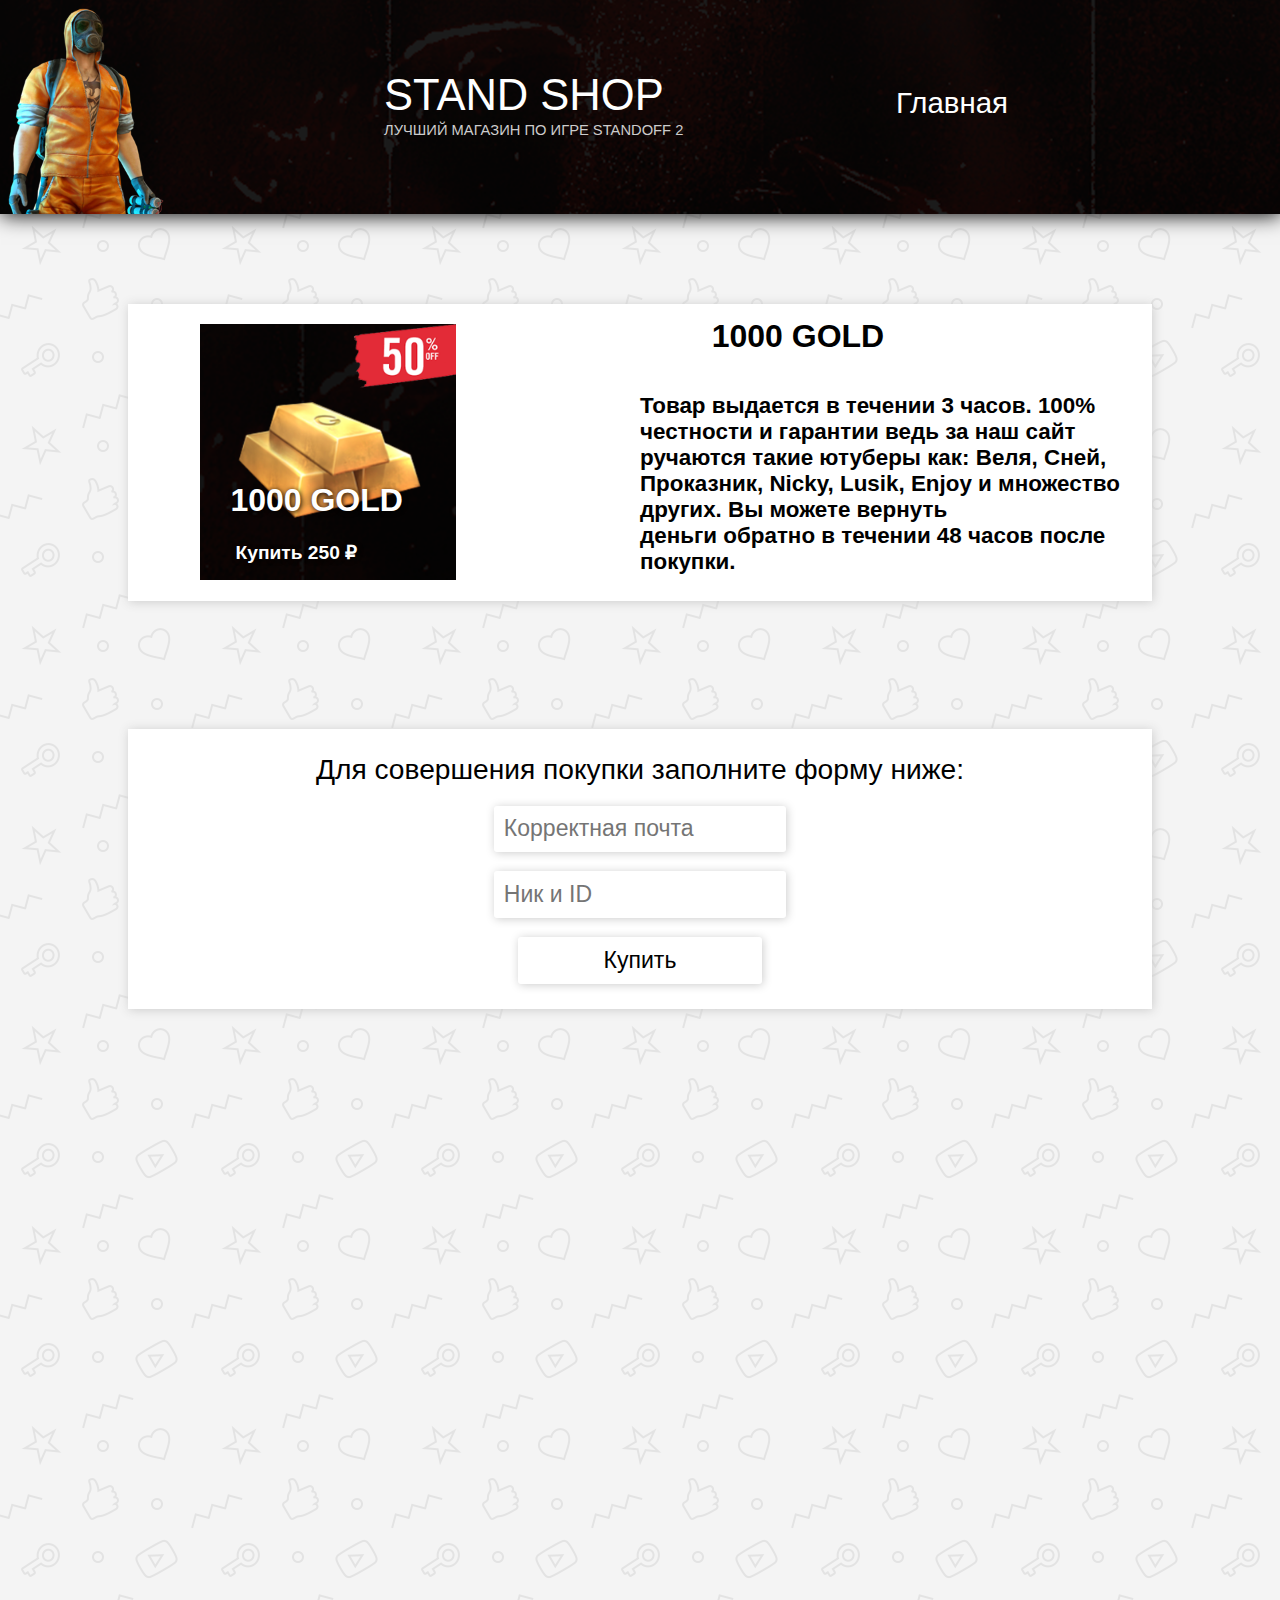
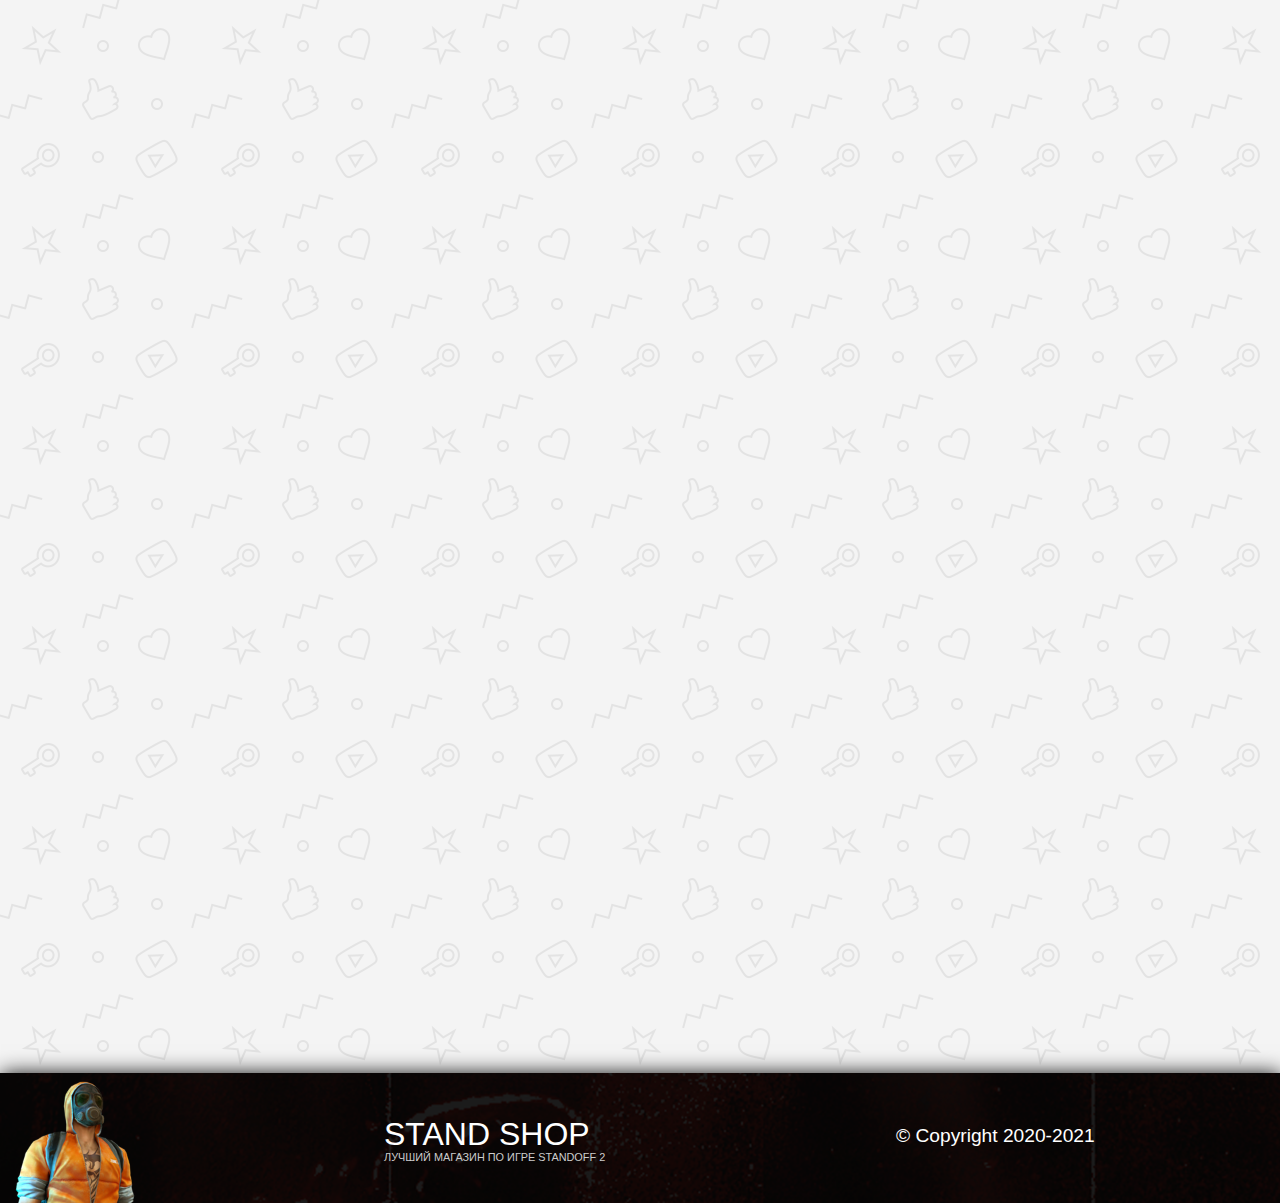
<file: gold1000.html>
<html>
    <head>
        <meta http-equiv="Content-Type" content="text/html; charset=UTF-8">
	    <meta name="description" content="Магазин аккаунтов и голды Standoff 2">
        <meta name="Keywords" content="Standoff 2, Standoff, Стандофф 2, Стэндофф 2, Axlebolt, Акслболт, Магазин аккаунтов, Магазин Аккаунтов Стандофф 2, 
                                   Магазин аккаунтов Стэндофф 2, Магазин аккаунтов Standoff 2, Официальный сайт Стандофф, официальный сайт Standoff 2,
                                   Сайт Axlebolt, Купить голду Стандофф 2, купить голду Standoff 2, купить голду, купить нож стандофф 2, 
                                   купить нож standoff 2, standoff 0.13.0, купить кунай стандофф 2, купить кунай standoff 2, купить kunai стандофф 2, 
                                   купить kunai standoff 2, новые ножи standoff 2, купить аккаунт, купить аккаунт стандофф 2, купить аккаунт standoff 2,
                                   аккаунт с арканами стандофф 2, купить арканы, купить арканы стандофф 2, купить арканы standoff 2,
                                   купить керамбит, купить karambit, купить керамбит стандофф 2, купить керамбит standoff 2, купить karambit стандофф 2,
                                   купить karambit standoff 2, купить керамбит голд standoff 2, приватный сервер standoff 2, приватный сервер стандофф 2,
                                   скачать приватный сервер стандоф 2, скачать приватный сервер standoff 2">
        <meta charset='UTF-8'>
        <title>Stand Shop - Купить 1000 голды за 250Р</title>
        <link rel='stylesheet' href='css/prod.css'>
        <link rel='shortcut icon' href='img/icon.png'>
    </head>

    <body>
        <header>
            <div id='head'>
                <img src='img/header.png'>
                <span id='title'>STAND SHOP</span>
                <span id='utitle'>ЛУЧШИЙ МАГАЗИН ПО ИГРЕ STANDOFF 2</span>
                <a href='index.html' id='reviews'>Главная</a>
            </div>
        </header>

        <main>
            <div id='prod'>
                <img src='img/gold1000.png'>
                <span id='t1'>1000 GOLD</span>
                <span id='ut1'>1000 GOLD</span>
                <span id='nt1'>Купить  250 &#8381;</span>
                <span id='mt'>Товар выдается в течении 3 часов. 100%</br> честности и гарантии ведь за наш сайт</br> ручаются такие ютуберы как: Веля, Сней,</br> Проказник, Nicky, Lusik, Enjoy и множество других. Вы можете вернуть</br> деньги обратно в течении 48 часов после покупки.</span>
            </div>

            <div id='prod2'>
                <span id='title'>Для совершения покупки заполните форму ниже:</span></br>

                <input id='mail' type='text' placeholder='Корректная почта'></br>
                <input type='text' placeholder='Ник и ID'></br>
                <button onclick='window.open("https://gamesdonate.com/pay/4cbfaddb8e6ec1dfcf?account=" + document.getElementById("mail").value + "&good=19166&sum=")'>Купить</button>
            </div>
        </main>

        <footer>
            <div id='foot'>
                <img src='img/footer.png'>
                <span id='title'>STAND SHOP</span>
                <span id='utitle'>ЛУЧШИЙ МАГАЗИН ПО ИГРЕ STANDOFF 2</span>
                <span id='copy'>&#169; Copyright 2020-2021</a>
            </div>
        </footer>
    </body>
</html>
</file>
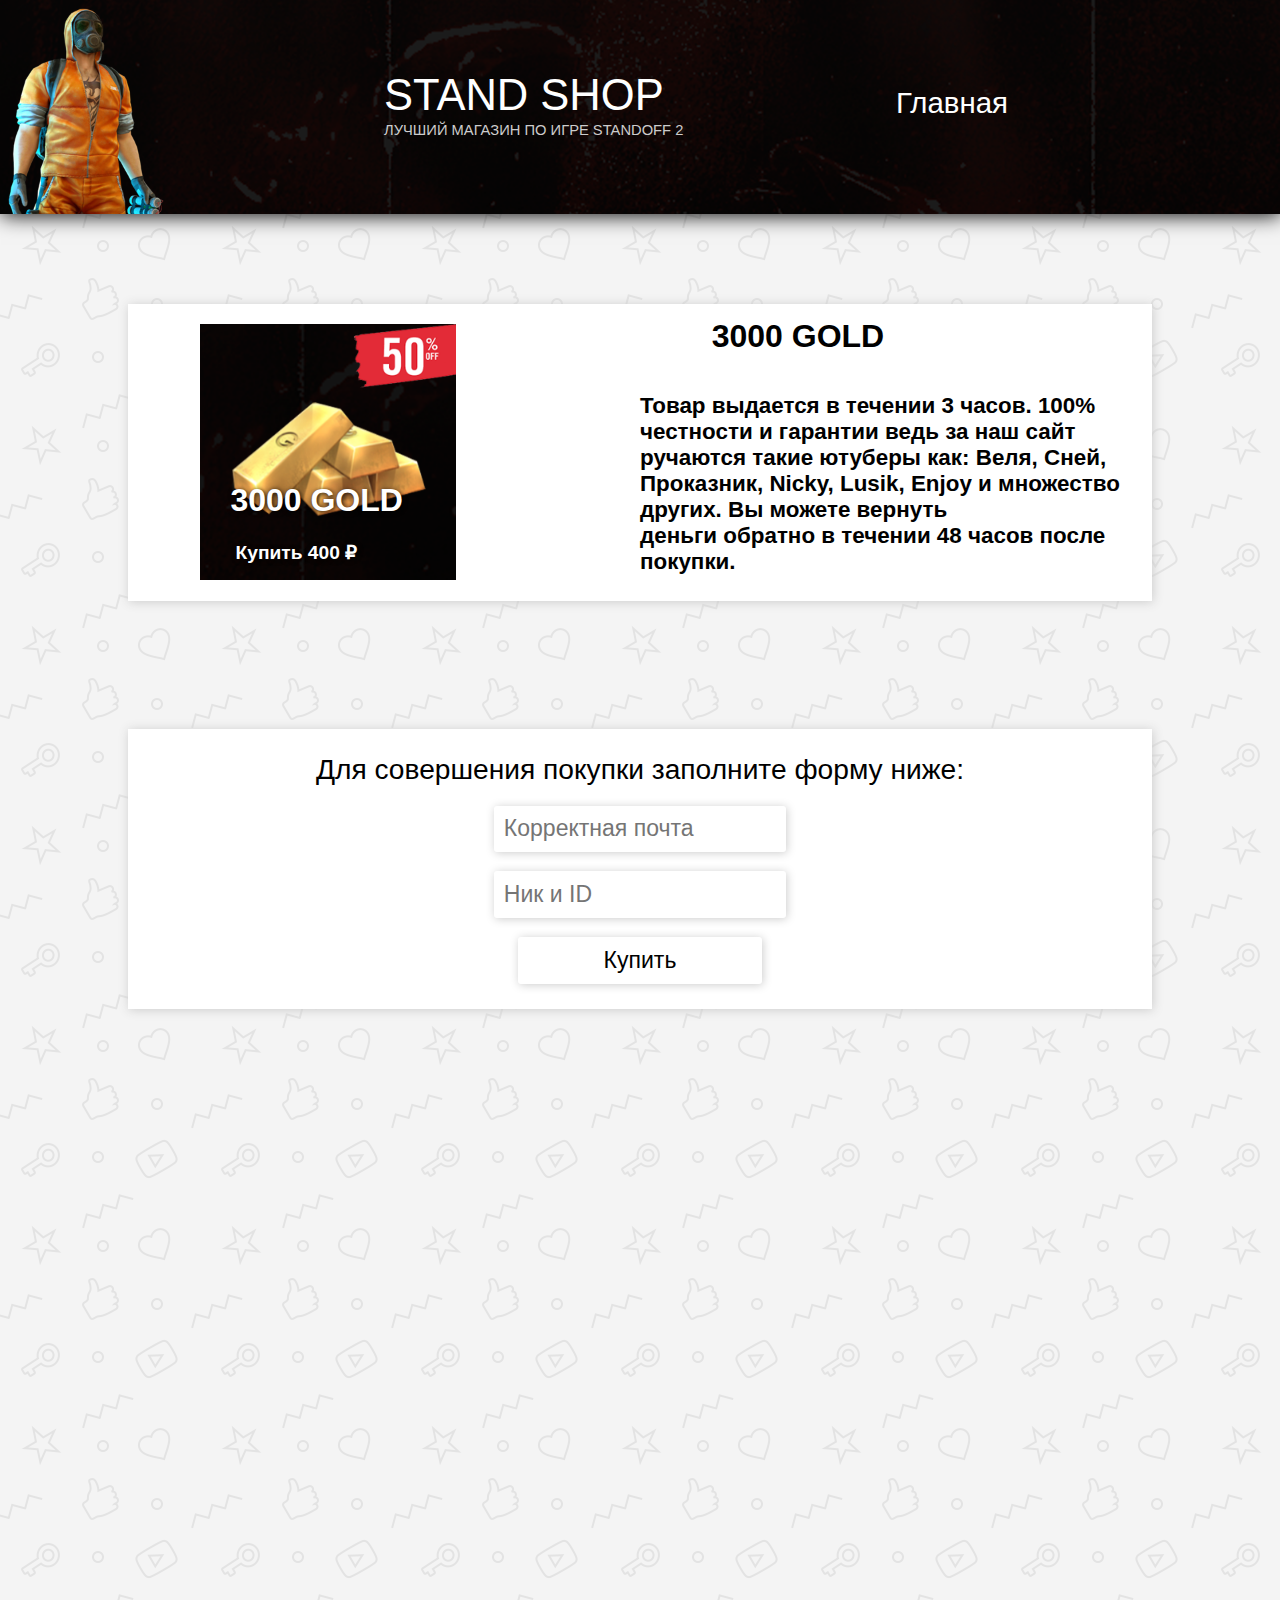
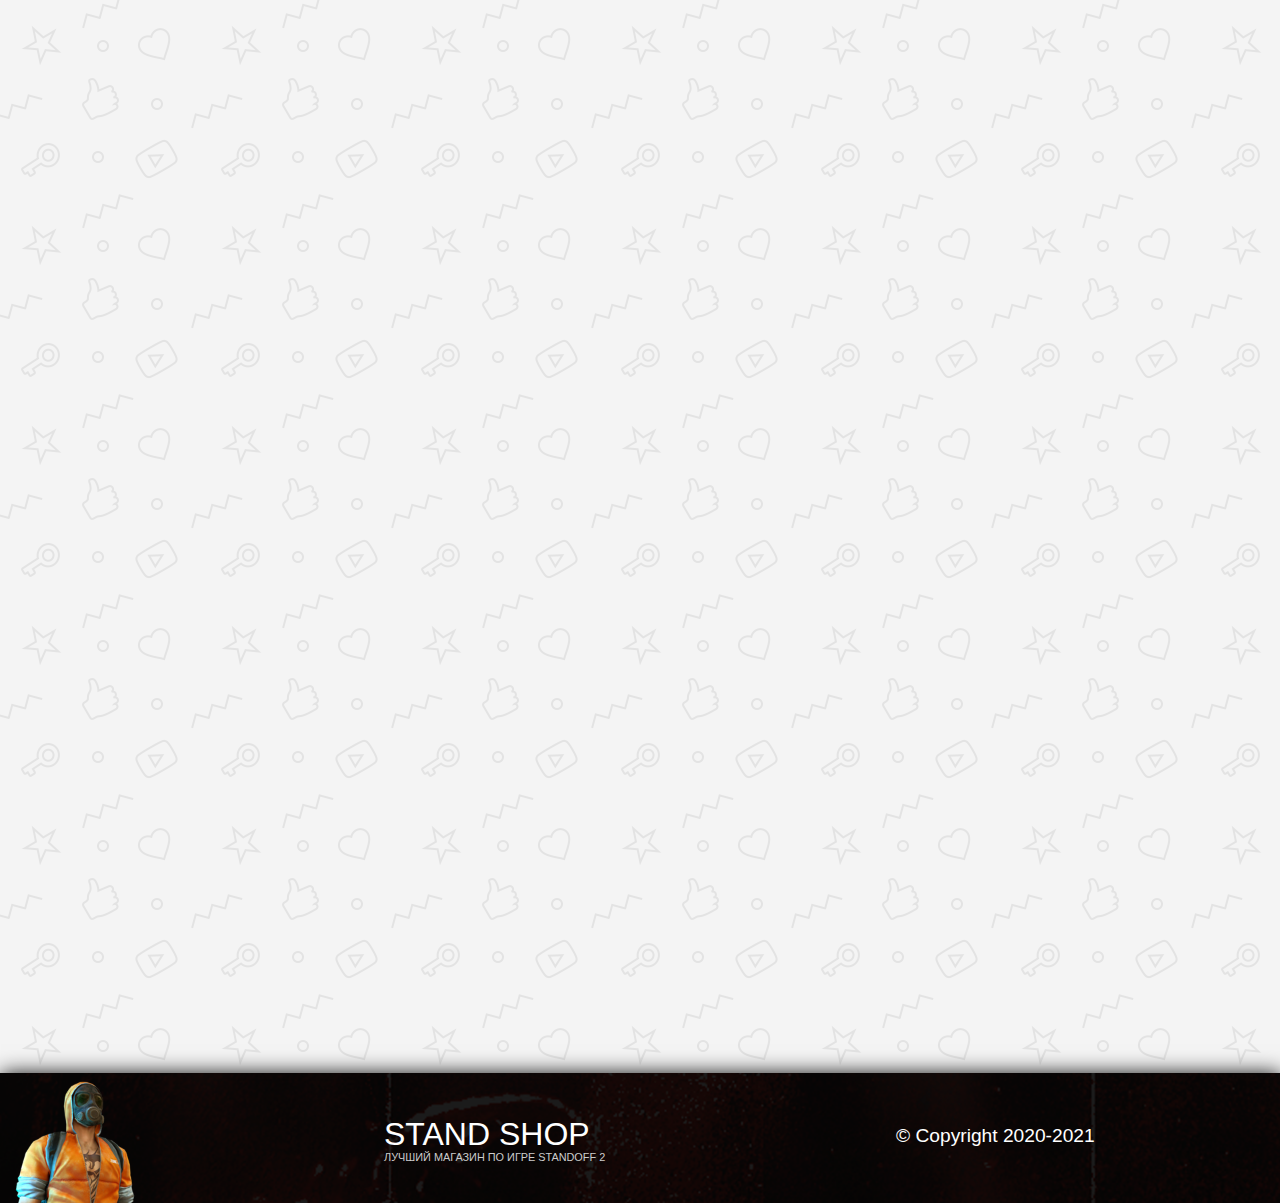
<file: gold3000.html>
<html>
    <head>
        <meta http-equiv="Content-Type" content="text/html; charset=UTF-8">
	    <meta name="description" content="Магазин аккаунтов и голды Standoff 2">
        <meta name="Keywords" content="Standoff 2, Standoff, Стандофф 2, Стэндофф 2, Axlebolt, Акслболт, Магазин аккаунтов, Магазин Аккаунтов Стандофф 2, 
                                   Магазин аккаунтов Стэндофф 2, Магазин аккаунтов Standoff 2, Официальный сайт Стандофф, официальный сайт Standoff 2,
                                   Сайт Axlebolt, Купить голду Стандофф 2, купить голду Standoff 2, купить голду, купить нож стандофф 2, 
                                   купить нож standoff 2, standoff 0.13.0, купить кунай стандофф 2, купить кунай standoff 2, купить kunai стандофф 2, 
                                   купить kunai standoff 2, новые ножи standoff 2, купить аккаунт, купить аккаунт стандофф 2, купить аккаунт standoff 2,
                                   аккаунт с арканами стандофф 2, купить арканы, купить арканы стандофф 2, купить арканы standoff 2,
                                   купить керамбит, купить karambit, купить керамбит стандофф 2, купить керамбит standoff 2, купить karambit стандофф 2,
                                   купить karambit standoff 2, купить керамбит голд standoff 2, приватный сервер standoff 2, приватный сервер стандофф 2,
                                   скачать приватный сервер стандоф 2, скачать приватный сервер standoff 2">
        <meta charset='UTF-8'>
        <title>Stand Shop - Купить 3000 голды за 400Р</title>
        <link rel='stylesheet' href='css/prod.css'>
        <link rel='shortcut icon' href='img/icon.png'>
    </head>

    <body>
        <header>
            <div id='head'>
                <img src='img/header.png'>
                <span id='title'>STAND SHOP</span>
                <span id='utitle'>ЛУЧШИЙ МАГАЗИН ПО ИГРЕ STANDOFF 2</span>
                <a href='index.html' id='reviews'>Главная</a>
            </div>
        </header>

        <main>
            <div id='prod'>
                <img src='img/gold3000.png'>
                <span id='t1'>3000 GOLD</span>
                <span id='ut1'>3000 GOLD</span>
                <span id='nt1'>Купить  400 &#8381;</span>
                <span id='mt'>Товар выдается в течении 3 часов. 100%</br> честности и гарантии ведь за наш сайт</br> ручаются такие ютуберы как: Веля, Сней,</br> Проказник, Nicky, Lusik, Enjoy и множество других. Вы можете вернуть</br> деньги обратно в течении 48 часов после покупки.</span>
            </div>

            <div id='prod2'>
                <span id='title'>Для совершения покупки заполните форму ниже:</span></br>

                <input id='mail' type='text' placeholder='Корректная почта'></br>
                <input type='text' placeholder='Ник и ID'></br>
                <button onclick='window.open("https://gamesdonate.com/pay/4cbfaddb8e6ec1dfcf?account=" + document.getElementById("mail").value + "&good=19167&sum=")'>Купить</button>
            </div>
        </main>

        <footer>
            <div id='foot'>
                <img src='img/footer.png'>
                <span id='title'>STAND SHOP</span>
                <span id='utitle'>ЛУЧШИЙ МАГАЗИН ПО ИГРЕ STANDOFF 2</span>
                <span id='copy'>&#169; Copyright 2020-2021</a>
            </div>
        </footer>
    </body>
</html>
</file>
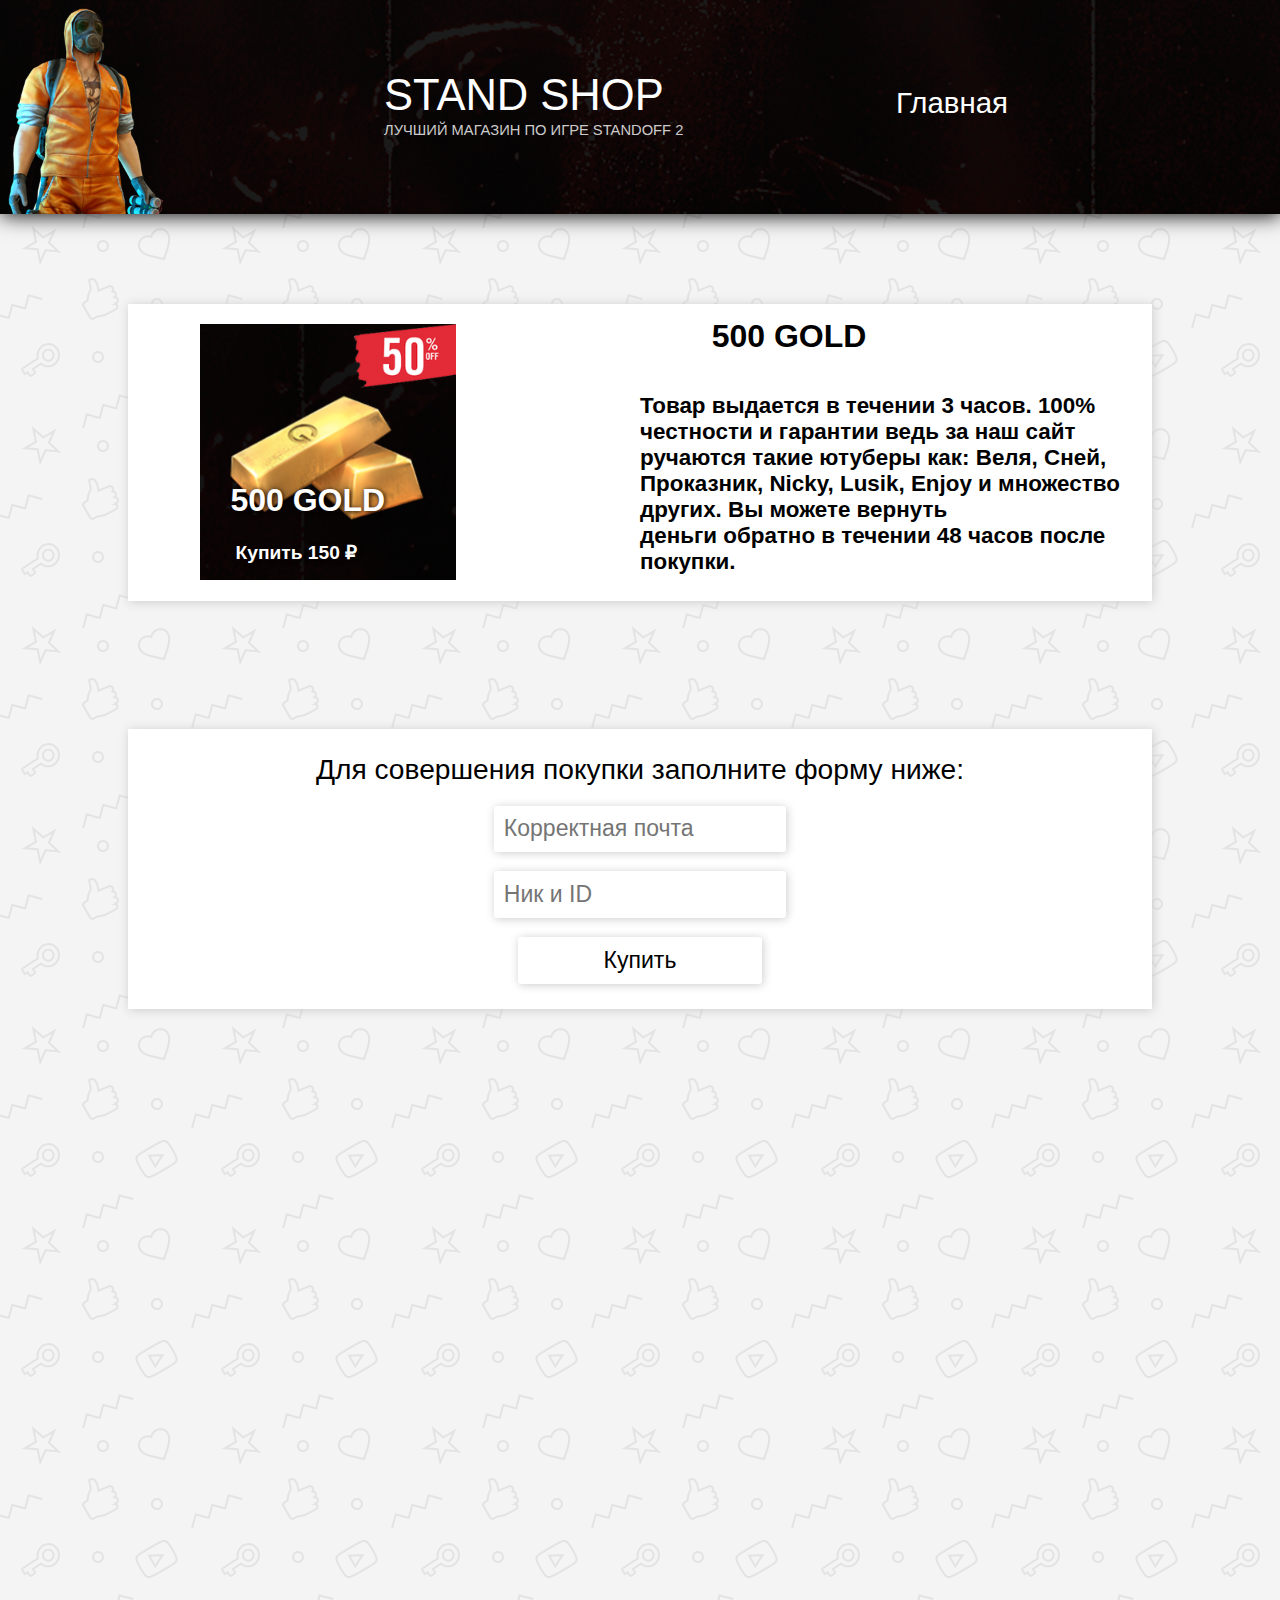
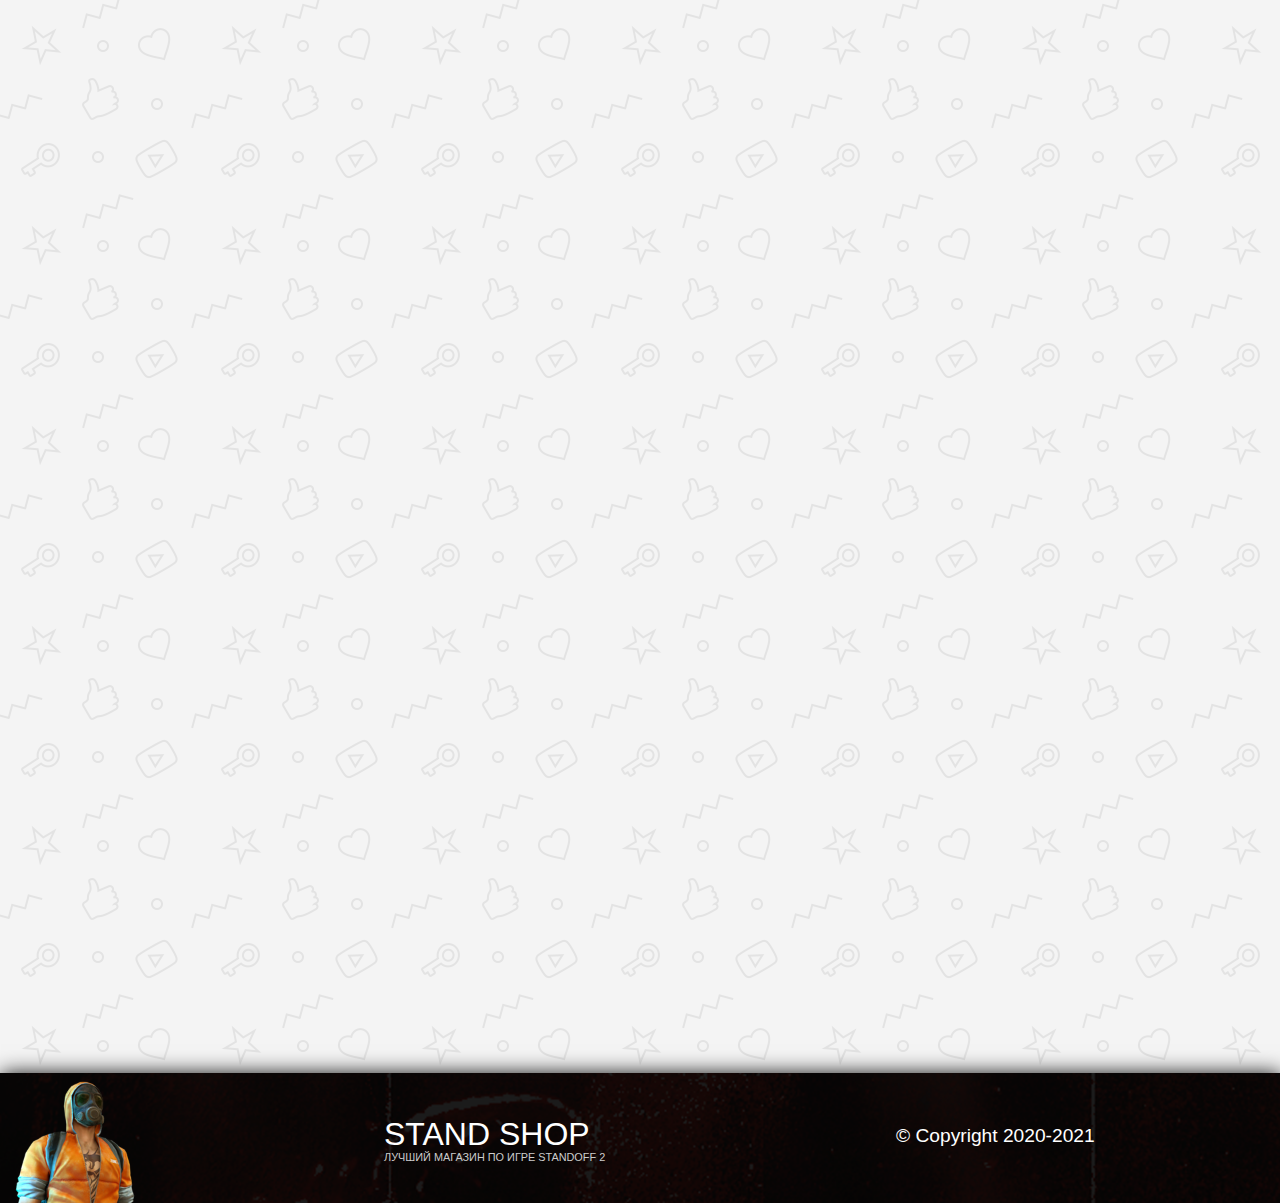
<file: gold500.html>
<html>
    <head>
        <meta http-equiv="Content-Type" content="text/html; charset=UTF-8">
	    <meta name="description" content="Магазин аккаунтов и голды Standoff 2">
        <meta name="Keywords" content="Standoff 2, Standoff, Стандофф 2, Стэндофф 2, Axlebolt, Акслболт, Магазин аккаунтов, Магазин Аккаунтов Стандофф 2, 
                                   Магазин аккаунтов Стэндофф 2, Магазин аккаунтов Standoff 2, Официальный сайт Стандофф, официальный сайт Standoff 2,
                                   Сайт Axlebolt, Купить голду Стандофф 2, купить голду Standoff 2, купить голду, купить нож стандофф 2, 
                                   купить нож standoff 2, standoff 0.13.0, купить кунай стандофф 2, купить кунай standoff 2, купить kunai стандофф 2, 
                                   купить kunai standoff 2, новые ножи standoff 2, купить аккаунт, купить аккаунт стандофф 2, купить аккаунт standoff 2,
                                   аккаунт с арканами стандофф 2, купить арканы, купить арканы стандофф 2, купить арканы standoff 2,
                                   купить керамбит, купить karambit, купить керамбит стандофф 2, купить керамбит standoff 2, купить karambit стандофф 2,
                                   купить karambit standoff 2, купить керамбит голд standoff 2, приватный сервер standoff 2, приватный сервер стандофф 2,
                                   скачать приватный сервер стандоф 2, скачать приватный сервер standoff 2">
        <meta charset='UTF-8'>
        <title>Stand Shop - Купить 500 голды за 150Р</title>
        <link rel='stylesheet' href='css/prod.css'>
        <link rel='shortcut icon' href='img/icon.png'>
    </head>

    <body>
        <header>
            <div id='head'>
                <img src='img/header.png'>
                <span id='title'>STAND SHOP</span>
                <span id='utitle'>ЛУЧШИЙ МАГАЗИН ПО ИГРЕ STANDOFF 2</span>
                <a href='index.html' id='reviews'>Главная</a>
            </div>
        </header>

        <main>
            <div id='prod'>
                <img src='img/gold500.png'>
                <span id='t1'>500 GOLD</span>
                <span id='ut1'>500 GOLD</span>
                <span id='nt1'>Купить  150 &#8381;</span>
                <span id='mt'>Товар выдается в течении 3 часов. 100%</br> честности и гарантии ведь за наш сайт</br> ручаются такие ютуберы как: Веля, Сней,</br> Проказник, Nicky, Lusik, Enjoy и множество других. Вы можете вернуть</br> деньги обратно в течении 48 часов после покупки.</span>
            </div>

            <div id='prod2'>
                <span id='title'>Для совершения покупки заполните форму ниже:</span></br>

                <input id='mail' type='text' placeholder='Корректная почта'></br>
                <input type='text' placeholder='Ник и ID'></br>
                <button onclick='window.open("https://gamesdonate.com/pay/4cbfaddb8e6ec1dfcf?account=" + document.getElementById("mail").value + "&good=19165&sum=")'>Купить</button>
            </div>
        </main>

        <footer>
            <div id='foot'>
                <img src='img/footer.png'>
                <span id='title'>STAND SHOP</span>
                <span id='utitle'>ЛУЧШИЙ МАГАЗИН ПО ИГРЕ STANDOFF 2</span>
                <span id='copy'>&#169; Copyright 2020-2021</a>
            </div>
        </footer>
    </body>
</html>
</file>
<file: css/style.css>
@import url('https://fonts.googleapis.com/css2?family=Ubuntu:ital,wght@0,300;0,400;0,500;0,700;1,300;1,400;1,500;1,700&display=swap');
@import url('https://fonts.googleapis.com/css2?family=Roboto+Condensed:ital,wght@0,300;0,400;0,700;1,300;1,400;1,700&family=Ubuntu:ital,wght@0,300;0,400;0,500;0,700;1,300;1,400;1,500;1,700&display=swap');

::-webkit-scrollbar-button {
	background-image: url('');
	background-repeat: no-repeat;
	width: 5px;
	height: 0px
}

::-webkit-scrollbar-track {
	background-color: #B1B1B1
}

::-webkit-scrollbar-thumb {
	-webkit-border-radius: 0px;
	background-color: #343434;
}

::-webkit-scrollbar-thumb:hover{
	background-color: #242424;
}

::-webkit-resizer{
	background-image: url('');
	background-repeat: no-repeat;
	width: 4px;
	height: 0px
}

::-webkit-scrollbar{
	width: 6px;
}


* {
    margin: 0;
    padding: 0;
}

html, body {
    width: 100%;
    background-image: url(../img/bg.png);
}

header {
    width: 100%;
}

header>div#head {
    width: 100%;
    position: relative;
    z-index: 9999;
}

header>div#head>img {
    width: 100%;
    box-shadow: 1px 1px 20px #000;
}

header>div#head>span#title {
    position: absolute;
    left: 30%;
    top: 33%;
    color: #FFF;
    font-family: 'Ubuntu', sans-serif;
    font-size: 3.4vw;
}

header>div#head>span#utitle {
    position: absolute;
    left: 30%;
    top: 57%;
    color: #CCC;
    font-family: 'Roboto Condensed', sans-serif;
    font-size: 1.15vw;
}

header>div#head>a#reviews {
    position: absolute;
    left: 70%;
    top: 40%;
    color: #FFF;
    font-family: 'Roboto Condensed', sans-serif;
    font-size: 2.3vw;
    text-decoration: none;
    transition: 0.2s linear;
}

header>div#head>a#reviews:hover {
    color: rgb(151, 151, 151);
}






main>div#prod {
    margin-top: 7%;
    width: 80%;
    margin-left: 10%;
    text-align: center;
    position: relative;
}

main>div#prod>a>img {
    margin: 1%;
    width: 25%;
    transition: 0.3s linear;
}

main>div#prod>a>img:hover {
    box-shadow: 1px 1px 10px #000;
}

main>div#prod>a>span:hover {
    color: #FFFF00;
}

main>div#prod>a>span {
    position: absolute;
    font-weight: bold;
    text-shadow: 1px 1px 5px #000;
    color: #FFF;
    font-family: 'Roboto Condensed', sans-serif;
    font-size: 2.5vw;
    transition: 0.2s linear;
}

main>div#prod>a>span#s1 {
    left: 13%;
    top: 6%;    
}

main>div#prod>a>span#ss1 {
    position: absolute;
    left: 13.5%;
    top: 8%; 
    text-shadow: 1px 1px 5px #000;
    color: #FFF;
    font-family: 'Roboto Condensed', sans-serif;
    font-size: 1.7vw;   
}

main>div#prod>a>span#s2 {
    left: 40.5%;
    top: 6%;    
}

main>div#prod>a>span#ss2 {
    position: absolute;
    left: 41%;
    top: 8%; 
    text-shadow: 1px 1px 5px #000;
    color: #FFF;
    font-family: 'Roboto Condensed', sans-serif;
    font-size: 1.7vw;   
}

main>div#prod>a>span#s3 {
    left: 67.5%;
    top: 6%;    
}

main>div#prod>a>span#ss3 {
    position: absolute;
    left: 68%;
    top: 8%; 
    text-shadow: 1px 1px 5px #000;
    color: #FFF;
    font-family: 'Roboto Condensed', sans-serif;
    font-size: 1.7vw;   
}

main>div#prod>a>span#ss4 {
    position: absolute;
    left: 13.5%;
    top: 18%; 
    text-shadow: 1px 1px 5px #000;
    color: #FFF;
    font-family: 'Roboto Condensed', sans-serif;
    font-size: 1.7vw;   
}

main>div#prod>a>span#s4 {
    left: 13%;
    top: 16%;    
}

main>div#prod>a>span#s5 {
    left: 40.5%;
    top: 16%;    
}

main>div#prod>a>span#ss5 {
    position: absolute;
    left: 41%;
    top: 18%; 
    text-shadow: 1px 1px 5px #000;
    color: #FFF;
    font-family: 'Roboto Condensed', sans-serif;
    font-size: 1.7vw;   
}

main>div#prod>a>span#s6 {
    left: 67.5%;
    top: 16%;    
}

main>div#prod>a>span#ss6 {
    position: absolute;
    left: 68%;
    top: 18%; 
    text-shadow: 1px 1px 5px #000;
    color: #FFF;
    font-family: 'Roboto Condensed', sans-serif;
    font-size: 1.7vw;   
}

main>div#prod>a>span#ss7 {
    position: absolute;
    left: 13.5%;
    top: 28%; 
    text-shadow: 1px 1px 5px #000;
    color: #FFF;
    font-family: 'Roboto Condensed', sans-serif;
    font-size: 1.7vw;   
}

main>div#prod>a>span#s7 {
    left: 13%;
    top: 26%;    
}

main>div#prod>a>span#s8 {
    left: 40.5%;
    top: 26%;    
}

main>div#prod>a>span#ss8 {
    position: absolute;
    left: 41%;
    top: 28%; 
    text-shadow: 1px 1px 5px #000;
    color: #FFF;
    font-family: 'Roboto Condensed', sans-serif;
    font-size: 1.7vw;   
}

main>div#prod>a>span#s9 {
    left: 67.5%;
    top: 26%;    
}

main>div#prod>a>span#ss9 {
    position: absolute;
    left: 68%;
    top: 28%; 
    text-shadow: 1px 1px 5px #000;
    color: #FFF;
    font-family: 'Roboto Condensed', sans-serif;
    font-size: 1.7vw;   
}

main>div#prod>a>span#ss10 {
    position: absolute;
    left: 13.5%;
    top: 38%; 
    text-shadow: 1px 1px 5px #000;
    color: #FFF;
    font-family: 'Roboto Condensed', sans-serif;
    font-size: 1.7vw;   
}

main>div#prod>a>span#s10 {
    left: 13%;
    top: 34.5%;    
}

main>div#prod>a>span#s11 {
    left: 40.5%;
    top: 34.5%;    
}

main>div#prod>a>span#ss11 {
    position: absolute;
    left: 41%;
    top: 38%; 
    text-shadow: 1px 1px 5px #000;
    color: #FFF;
    font-family: 'Roboto Condensed', sans-serif;
    font-size: 1.7vw;   
}

main>div#prod>a>span#s12 {
    left: 67.5%;
    top: 34.5%;    
}

main>div#prod>a>span#ss12 {
    position: absolute;
    left: 68%;
    top: 38%; 
    text-shadow: 1px 1px 5px #000;
    color: #FFF;
    font-family: 'Roboto Condensed', sans-serif;
    font-size: 1.7vw;   
}

main>div#prod>a>span#ss13 {
    position: absolute;
    left: 13.5%;
    top: 48%; 
    text-shadow: 1px 1px 5px #000;
    color: #FFF;
    font-family: 'Roboto Condensed', sans-serif;
    font-size: 1.7vw;   
}

main>div#prod>a>span#s13 {
    left: 13%;
    top: 44.5%;    
}

main>div#prod>a>span#s14 {
    left: 40.5%;
    top: 44.5%;    
}

main>div#prod>a>span#ss14 {
    position: absolute;
    left: 41%;
    top: 48%; 
    text-shadow: 1px 1px 5px #000;
    color: #FFF;
    font-family: 'Roboto Condensed', sans-serif;
    font-size: 1.7vw;   
}

main>div#prod>a>span#s15 {
    left: 67.5%;
    top: 44.5%;    
}

main>div#prod>a>span#ss15 {
    position: absolute;
    left: 68%;
    top: 48%; 
    text-shadow: 1px 1px 5px #000;
    color: #FFF;
    font-family: 'Roboto Condensed', sans-serif;
    font-size: 1.7vw;   
}

main>div#prod>a>span#ss16 {
    position: absolute;
    left: 13.5%;
    top: 58%; 
    text-shadow: 1px 1px 5px #000;
    color: #FFF;
    font-family: 'Roboto Condensed', sans-serif;
    font-size: 1.7vw;   
}

main>div#prod>a>span#s16 {
    left: 13%;
    top: 54.5%;    
}

main>div#prod>a>span#s17 {
    left: 40.5%;
    top: 54.5%;    
}

main>div#prod>a>span#ss17 {
    position: absolute;
    left: 41%;
    top: 58%; 
    text-shadow: 1px 1px 5px #000;
    color: #FFF;
    font-family: 'Roboto Condensed', sans-serif;
    font-size: 1.7vw;   
}

main>div#prod>a>span#s18 {
    left: 67.5%;
    top: 54.5%;    
}

main>div#prod>a>span#ss18 {
    position: absolute;
    left: 68%;
    top: 58%; 
    text-shadow: 1px 1px 5px #000;
    color: #FFF;
    font-family: 'Roboto Condensed', sans-serif;
    font-size: 1.7vw;   
}

main>div#prod>a>span#ss19 {
    position: absolute;
    left: 13.5%;
    top: 68%; 
    text-shadow: 1px 1px 5px #000;
    color: #FFF;
    font-family: 'Roboto Condensed', sans-serif;
    font-size: 1.7vw;   
}

main>div#prod>a>span#s19 {
    left: 13%;
    top: 64.5%;    
}

main>div#prod>a>span#s20 {
    left: 40.5%;
    top: 64.5%;    
}

main>div#prod>a>span#ss20 {
    position: absolute;
    left: 41%;
    top: 68%; 
    text-shadow: 1px 1px 5px #000;
    color: #FFF;
    font-family: 'Roboto Condensed', sans-serif;
    font-size: 1.7vw;   
}

main>div#prod>a>span#s21 {
    left: 67.5%;
    top: 64.5%;    
}

main>div#prod>a>span#ss21 {
    position: absolute;
    left: 68%;
    top: 68%; 
    text-shadow: 1px 1px 5px #000;
    color: #FFF;
    font-family: 'Roboto Condensed', sans-serif;
    font-size: 1.7vw;   
}

main>div#prod>a>span#ss22 {
    position: absolute;
    left: 13.5%;
    top: 78%; 
    text-shadow: 1px 1px 5px #000;
    color: #FFF;
    font-family: 'Roboto Condensed', sans-serif;
    font-size: 1.7vw;   
}

main>div#prod>a>span#s22 {
    left: 13%;
    top: 74.5%;    
}

main>div#prod>a>span#s23 {
    left: 40.5%;
    top: 74.5%;    
}

main>div#prod>a>span#ss23 {
    position: absolute;
    left: 41%;
    top: 78%; 
    text-shadow: 1px 1px 5px #000;
    color: #FFF;
    font-family: 'Roboto Condensed', sans-serif;
    font-size: 1.7vw;   
}

main>div#prod>a>span#s24 {
    left: 67.5%;
    top: 74.5%;    
}

main>div#prod>a>span#ss24 {
    position: absolute;
    left: 68%;
    top: 78%; 
    text-shadow: 1px 1px 5px #000;
    color: #FFF;
    font-family: 'Roboto Condensed', sans-serif;
    font-size: 1.7vw;   
}

main>div#prod>a>span#ss25 {
    position: absolute;
    left: 13.5%;
    top: 88%; 
    text-shadow: 1px 1px 5px #000;
    color: #FFF;
    font-family: 'Roboto Condensed', sans-serif;
    font-size: 1.7vw;   
}

main>div#prod>a>span#s25 {
    left: 13%;
    top: 84.5%;    
}

main>div#prod>a>span#s26 {
    left: 40.5%;
    top: 84.5%;    
}

main>div#prod>a>span#ss26 {
    position: absolute;
    left: 41%;
    top: 88%; 
    text-shadow: 1px 1px 5px #000;
    color: #FFF;
    font-family: 'Roboto Condensed', sans-serif;
    font-size: 1.7vw;   
}

main>div#prod>a>span#s27 {
    left: 67.5%;
    top: 84.5%;    
}

main>div#prod>a>span#ss27 {
    position: absolute;
    left: 68%;
    top: 88%; 
    text-shadow: 1px 1px 5px #000;
    color: #FFF;
    font-family: 'Roboto Condensed', sans-serif;
    font-size: 1.7vw;   
}

main>div#prod>a>span#ss28 {
    position: absolute;
    left: 13.5%;
    top: 98%; 
    text-shadow: 1px 1px 5px #000;
    color: #FFF;
    font-family: 'Roboto Condensed', sans-serif;
    font-size: 1.7vw;   
}

main>div#prod>a>span#s28 {
    left: 13%;
    top: 94.5%;    
}

main>div#prod>a>span#s29 {
    left: 40.5%;
    top: 94.5%;    
}

main>div#prod>a>span#ss29 {
    position: absolute;
    left: 41%;
    top: 98%; 
    text-shadow: 1px 1px 5px #000;
    color: #FFF;
    font-family: 'Roboto Condensed', sans-serif;
    font-size: 1.7vw;   
}

main>div#prod>a>span#s30 {
    left: 67.5%;
    top: 94.5%;    
}

main>div#prod>a>span#ss30 {
    position: absolute;
    left: 68%;
    top: 98%; 
    text-shadow: 1px 1px 5px #000;
    color: #FFF;
    font-family: 'Roboto Condensed', sans-serif;
    font-size: 1.7vw;   
}



footer {
    width: 100%;
}

footer>div#foot {
    margin-top: 10%;
    width: 100%;
    position: relative;
    z-index: 9999;
}

footer>div#foot>img {
    width: 100%;
    box-shadow: 1px 1px 20px #000;
}

footer>div#foot>span#title {
    position: absolute;
    left: 30%;
    top: 33%;
    color: #FFF;
    font-family: 'Ubuntu', sans-serif;
    font-size: 2.5vw;
}

footer>div#foot>span#utitle {
    position: absolute;
    left: 30%;
    top: 60%;
    color: #CCC;
    font-family: 'Roboto Condensed', sans-serif;
    font-size: 0.85vw;
}

footer>div#foot>span#copy {
    position: absolute;
    left: 70%;
    top: 40%;
    color: #FFF;
    font-family: 'Roboto Condensed', sans-serif;
    font-size: 1.5vw;
}
</file>
<file: css/prod.css>
@import url('https://fonts.googleapis.com/css2?family=Roboto:ital,wght@0,100;0,300;0,400;0,500;0,700;0,900;1,100;1,300;1,400;1,500;1,700;1,900&display=swap');

::-webkit-scrollbar-button {
	background-image: url('');
	background-repeat: no-repeat;
	width: 5px;
	height: 0px
}

::-webkit-scrollbar-track {
	background-color: #B1B1B1
}

::-webkit-scrollbar-thumb {
	-webkit-border-radius: 0px;
	background-color: #343434;
}

::-webkit-scrollbar-thumb:hover{
	background-color: #242424;
}

::-webkit-resizer{
	background-image: url('');
	background-repeat: no-repeat;
	width: 4px;
	height: 0px
}

::-webkit-scrollbar{
	width: 6px;
}


* {
    margin: 0;
    padding: 0;
}

html, body {
    width: 100%;
    background-image: url(../img/bg.png);
}

header {
    width: 100%;
}

header>div#head {
    width: 100%;
    position: relative;
    z-index: 9999;
}

header>div#head>img {
    width: 100%;
    box-shadow: 1px 1px 20px #000;
}

header>div#head>span#title {
    position: absolute;
    left: 30%;
    top: 33%;
    color: #FFF;
    font-family: 'Ubuntu', sans-serif;
    font-size: 3.4vw;
}

header>div#head>span#utitle {
    position: absolute;
    left: 30%;
    top: 57%;
    color: #CCC;
    font-family: 'Roboto Condensed', sans-serif;
    font-size: 1.15vw;
}

header>div#head>a#reviews {
    position: absolute;
    left: 70%;
    top: 40%;
    color: #FFF;
    font-family: 'Roboto Condensed', sans-serif;
    font-size: 2.3vw;
    text-decoration: none;
    transition: 0.2s linear;
}

header>div#head>a#reviews:hover {
    color: rgb(151, 151, 151);
}






main>div#prod {
    float: left;
    margin-top: 7%;
    margin-bottom: 10%;
    width: 80%;
    margin-left: 10%;
    position: relative;
    background-color: #FFF;
    box-shadow: 1px 1px 10px #ccc;
}

main>div#prod>img {
    width: 25%;
    float: left;
    padding: 2%;
    margin-left: 5%;
}


main>div#prod>span {
    position: absolute;
    color: #000;
    font-size: 2.5vw;
    transition: 0.2s linear;
    font-family: 'Roboto Condensed', sans-serif;
    left: 57%;
    top: 5%;
}

main>div#prod>span#mt {
    font-weight: bold;
    position: absolute;
    color: #000;
    font-size: 1.75vw;
    left: 50%;
    top: 30%;
}

main>div#prod>span#t1 {
    left: 57%;
    top: 5%;
    font-weight: bold;
}

main>div#prod>span#ut1 {
    text-shadow: 1px 1px 2px #000;
    color: #FFF;
    text-shadow: 1px 1px 5px #000;
    left: 10%;
    top: 60%;
    font-weight: bold;
}

main>div#prod>span#nt1 {
    text-shadow: 1px 1px 2px #000;
    color: #FFF;
    text-shadow: 1px 1px 5px #000;
    left: 10.5%;
    top: 80%;
    font-size: 1.5vw;
    font-weight: bold;
}

main>div#prod2 {
    float: left;
    width: 76%;
    margin-left: 10%;
    background-color: #FFF;
    box-shadow: 1px 1px 10px #ccc;
    text-align: center;
    padding: 2%;
    margin-bottom: 80%;
}

main>div#prod2>span {
    color: #000;
    font-size: 2.2vw;
    transition: 0.2s linear;
    font-family: 'Roboto Condensed', sans-serif;
}

main>div#prod2>input {
    color: #000;
    font-size: 1.8vw;
    margin-top: 2%;
    border: none;
    box-shadow: 1px 1px 10px #CCC;
    padding: 1%;
    border-radius: 3px;
    font-family: 'Roboto Condensed', sans-serif;
    background-color: #FFF;
    width: 30%;
    transition: 0.2s linear;
}

main>div#prod2>input:active {
    box-shadow: 1px 1px 5px #000;
}

main>div#prod2>button {
    color: #000;
    font-size: 1.8vw;
    margin-top: 2%;
    border: none;
    box-shadow: 1px 1px 10px #CCC;
    padding: 1%;
    border-radius: 3px;
    font-family: 'Roboto Condensed', sans-serif;
    background-color: #FFF;
    width: 25%;
    transition: 0.1s linear;
}

main>div#prod2>button:hover {
    box-shadow: 1px 1px 5px #000;
}


footer {
    width: 100%;
    float: left;
}

footer>div#foot {
    margin-top: 50%;
    width: 100%;
    position: relative;
    z-index: 9999;
}

footer>div#foot>img {
    width: 100%;
    box-shadow: 1px 1px 20px #000;
}

footer>div#foot>span#title {
    position: absolute;
    left: 30%;
    top: 33%;
    color: #FFF;
    font-family: 'Ubuntu', sans-serif;
    font-size: 2.5vw;
}

footer>div#foot>span#utitle {
    position: absolute;
    left: 30%;
    top: 60%;
    color: #CCC;
    font-family: 'Roboto Condensed', sans-serif;
    font-size: 0.85vw;
}

footer>div#foot>span#copy {
    position: absolute;
    left: 70%;
    top: 40%;
    color: #FFF;
    font-family: 'Roboto Condensed', sans-serif;
    font-size: 1.5vw;
}
</file>
<file: css/cod.css>
@import url('https://fonts.googleapis.com/css?family=Roboto+Condensed&display=swap');

@font-face {
    font-family: 'Downcome';
    src: url('fonts/downcome.otf');
}

* {
    margin: 0;
    padding: 0;
}

body, html {
    width: 100%;
    background-color: #1f1f1f;
}

header {
    width: 100%;
}

header>div#head {
    width: 100%;
    text-align: center;
    box-shadow: 1px 1px 10px #000;
    position: relative;
}

header>div#head>img {
    position: relative;
    width: 100%;
    box-shadow: 1px 1px 10px #000;
    margin-bottom: 3%;
}

header>div#head>span {
    position: absolute;
    font-size: 5vw;
    top: 20%;
    left: 38%;
    color: #FFF;
    font-family: 'Downcome' ;
}

header>div#head>a {
    display: inline-block;
    font-size: 2vw;
    color: #FFF;
    font-family: 'Roboto Condensed';
    text-decoration: none;
    margin-left: 7%;
    margin-right: 7%;
    transition: 0.15s linear;
    margin-bottom: 3%;
}

header>div#head>a#main {
    display: inline-block;
    font-size: 2vw;
    color: rgba(229, 255, 0);
    font-family: 'Roboto Condensed';
    text-decoration: none;
    margin-left: 7%;
    margin-right: 7%;
    transition: 0.15s linear;
    margin-bottom: 3%;
}

header>div#head>a:hover {
    color: rgb(146, 146, 146);
}

main {
    width: 100%;
    margin-top: 5%;
}

main>div#box {
    width: 90%;
    margin-left: 3%;
    box-shadow: 1px 1px 10px #000;
    background-color: #222222;
    border-radius: 3px;
    padding: 2%;
    margin-bottom: 80%;
}

main>div#box>span#title {
    display: inline-block;
    font-size: 2.3vw;
    color: rgb(198, 228, 255);
    font-family: 'Roboto Condensed';
    text-decoration: none;
    margin-left: 3%;
    margin-bottom: 2%;
}

main>div#box>span#title2 {
    display: inline-block;
    font-size: 2.3vw;
    color: rgb(198, 228, 255);
    font-family: 'Roboto Condensed';
    text-decoration: none;
    margin-left: 3%;
    margin-bottom: 2%;
}

main>div#box>span#title3 {
    display: inline-block;
    font-size: 2.3vw;
    color: rgb(198, 228, 255);
    font-family: 'Roboto Condensed';
    text-decoration: none;
    margin-left: 3%;
    margin-bottom: 2%;
}

main>div#box>img {
    width: 40%;
    margin-left: 5%;
    margin-top: 2%;
    border: 2px solid #FFF;
    border-radius: 3px;
}

main>div#box>span {
    display: inline-block;
    font-size: 1.5vw;
    color: #FFF;
    font-family: 'Roboto Condensed';
    text-decoration: none;
    margin-left: 3%;
    margin-bottom: 2%;
}

main>div#box>span#true {
    display: inline-block;
    font-size: 1.5vw;
    color: rgb(251, 255, 0);
    font-family: 'Roboto Condensed';
    text-decoration: none;
    margin-left: 3%;
    margin-bottom: 2%;
}

main>div#box>span>a {
    display: inline-block;
    font-size: 1.5vw;
    color: rgb(229, 255, 0);
    text-decoration: none;
    font-family: 'Roboto Condensed';
    text-decoration: none;
    margin-bottom: 2%;
}

main>div#box>button {
    margin-top: 4%;
    width: 20%;
    padding: 1.5%;
    margin-left: 9%;
    color: #000;
    background-color: #FFF;
    font-family: 'Roboto Condensed';
    font-size: 1.5vw;
    border: none;
    box-shadow: 1px 1px 10px #000;
    transition: 0.2s linear;
    margin-bottom: 8%;
}

main>div#box>button:hover {
    color: #000;
    background-color: rgba(251, 255, 0);
}

footer {
    width: 100%;
}

footer>div#foot {
    width: 96%;
    background-color: #222222;
    box-shadow: 1px 1px 10px #000;
    padding: 2%;
}

footer>div#foot>span {
    font-size: 3vw;
    color: #FFF;
    font-family: 'Downcome';
    margin-left: 10%;
}

footer>div#foot>span#copy {
    font-size: 1.5vw;
    color: #FFF;
    font-family: 'Roboto Condensed';
    margin-left: 50%;
}
</file>
